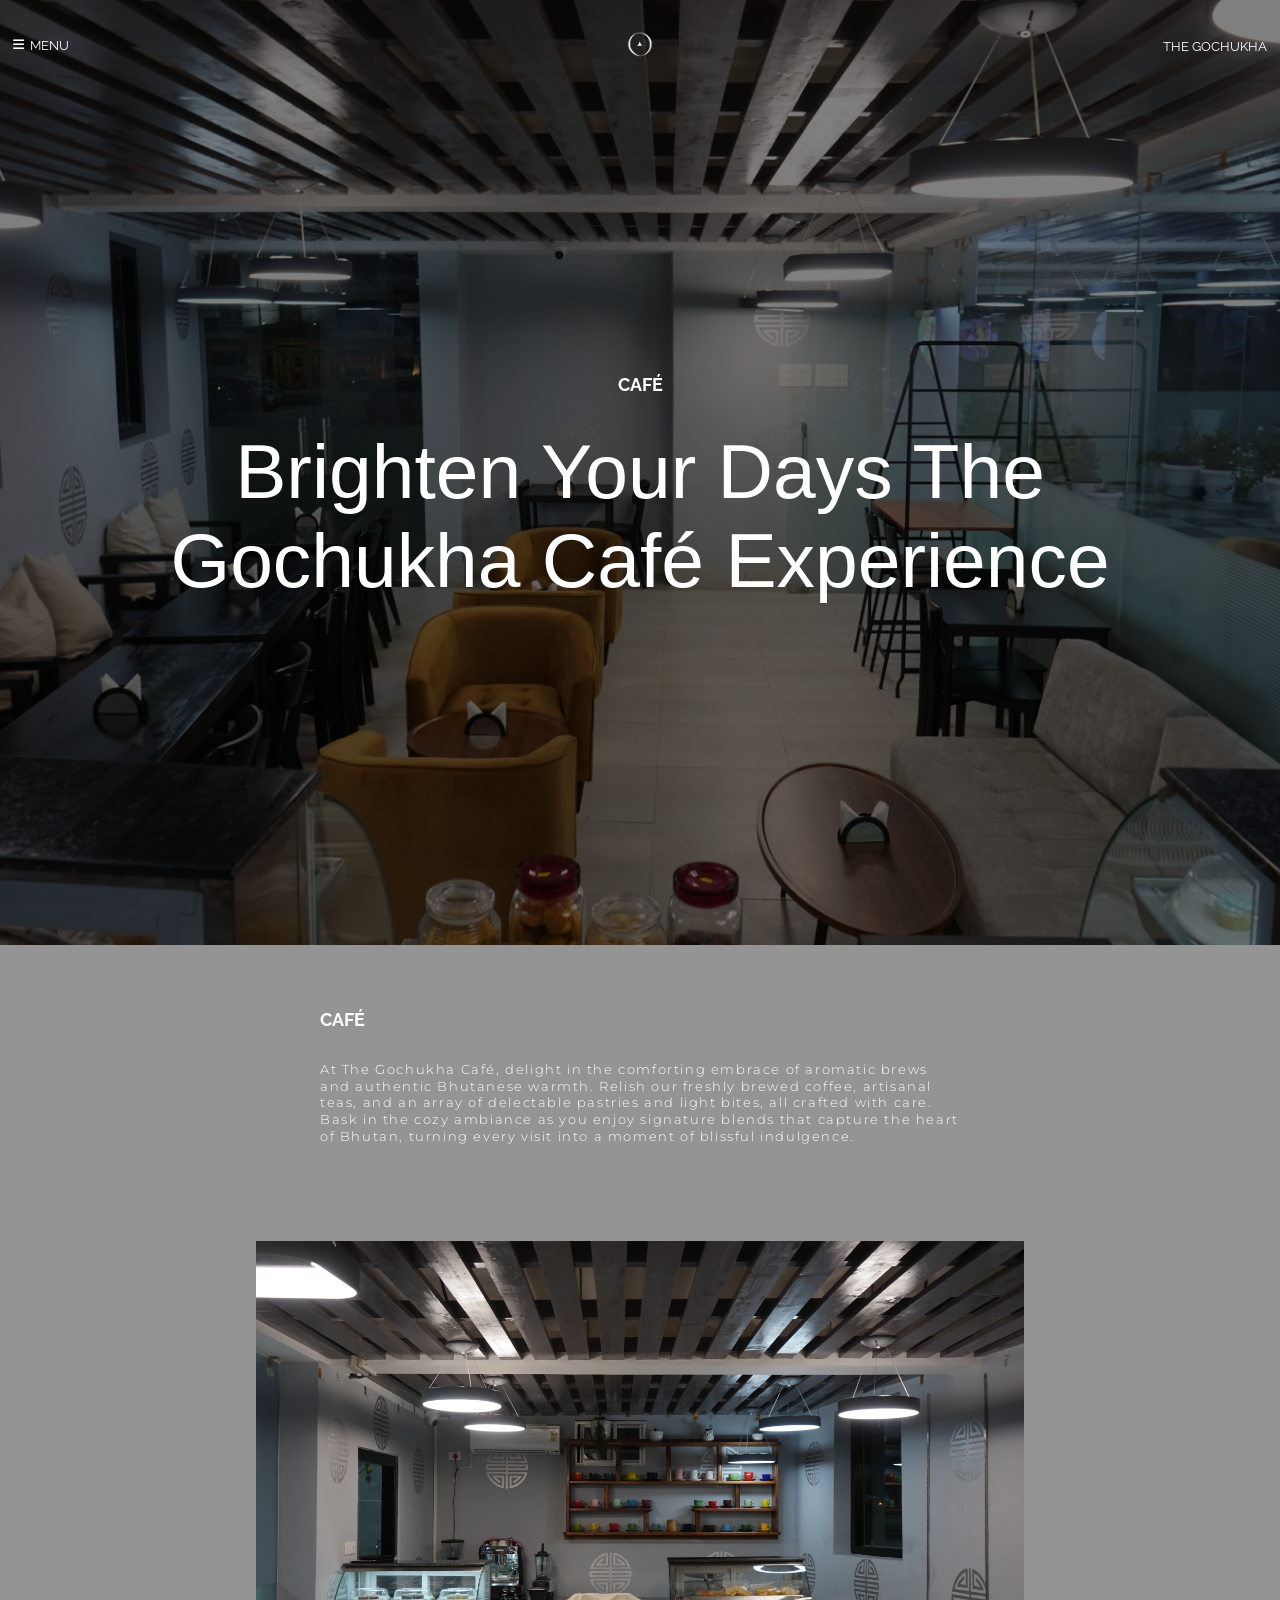
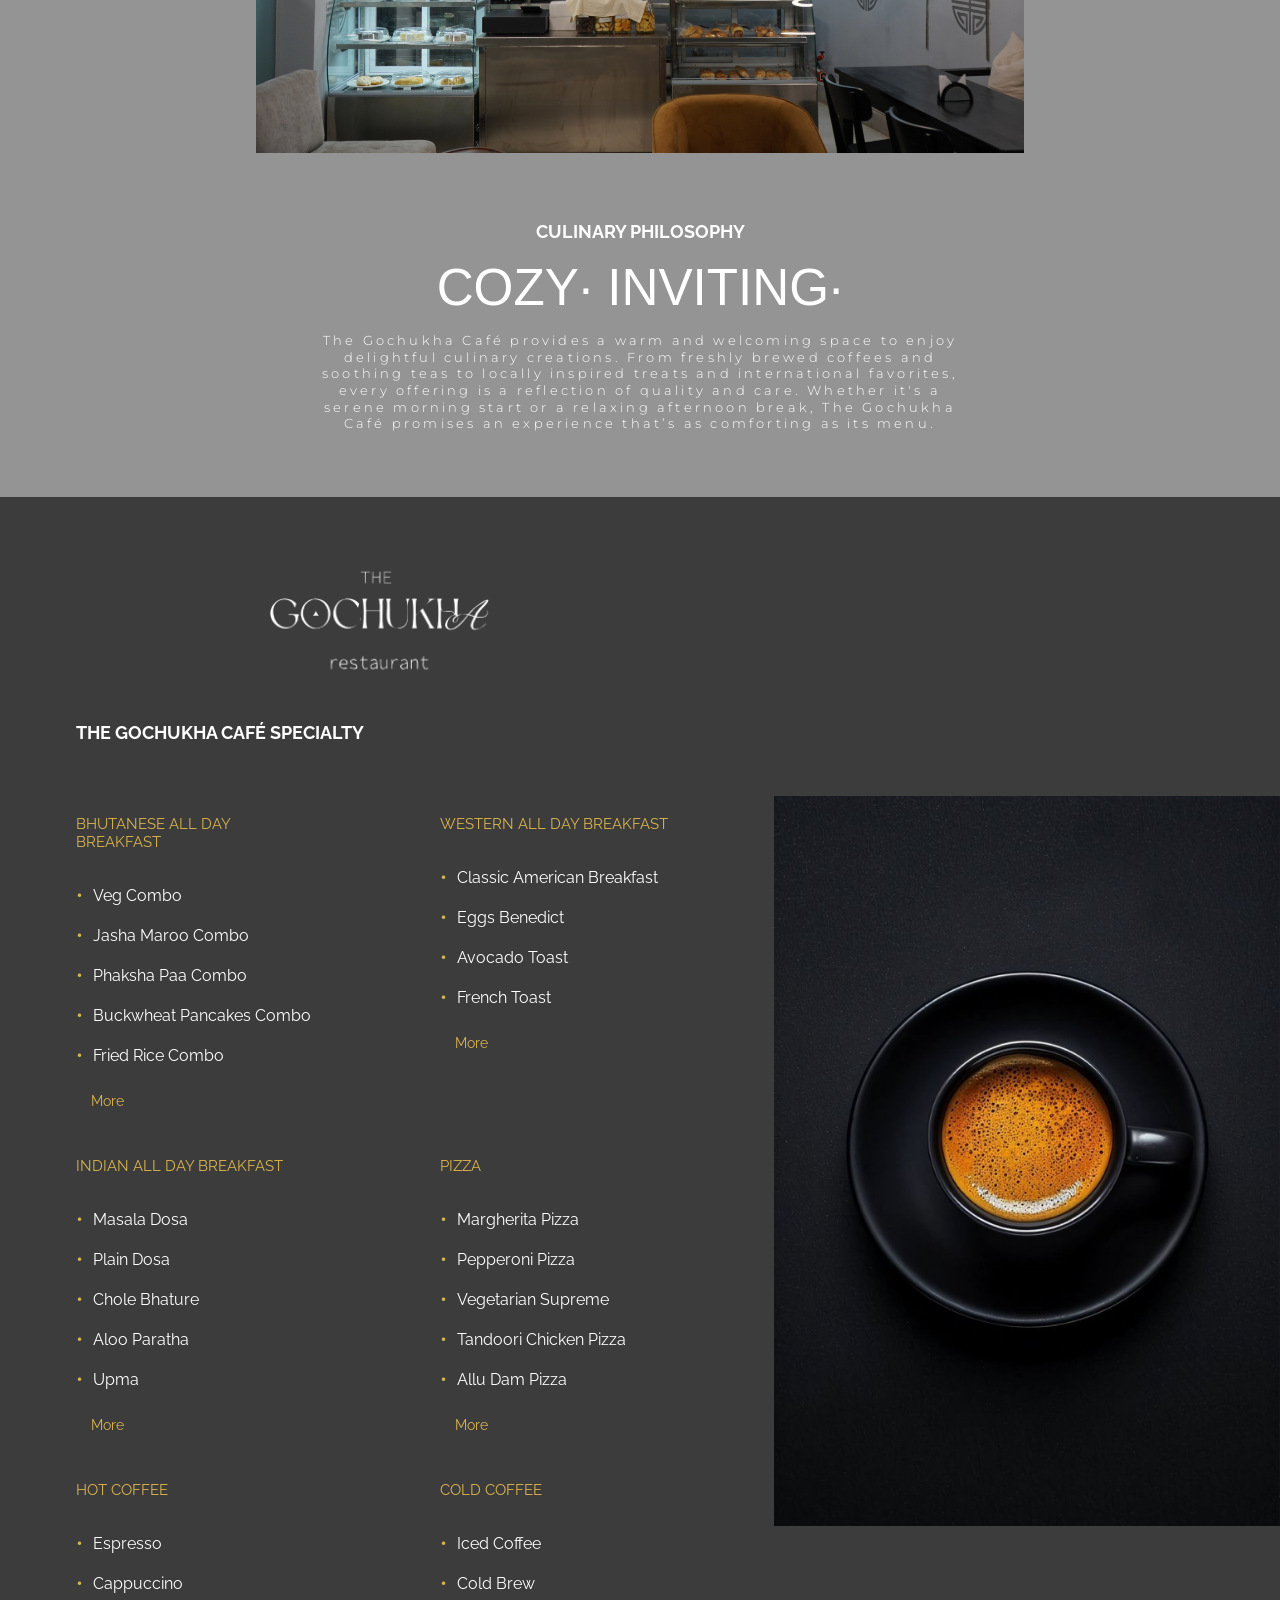
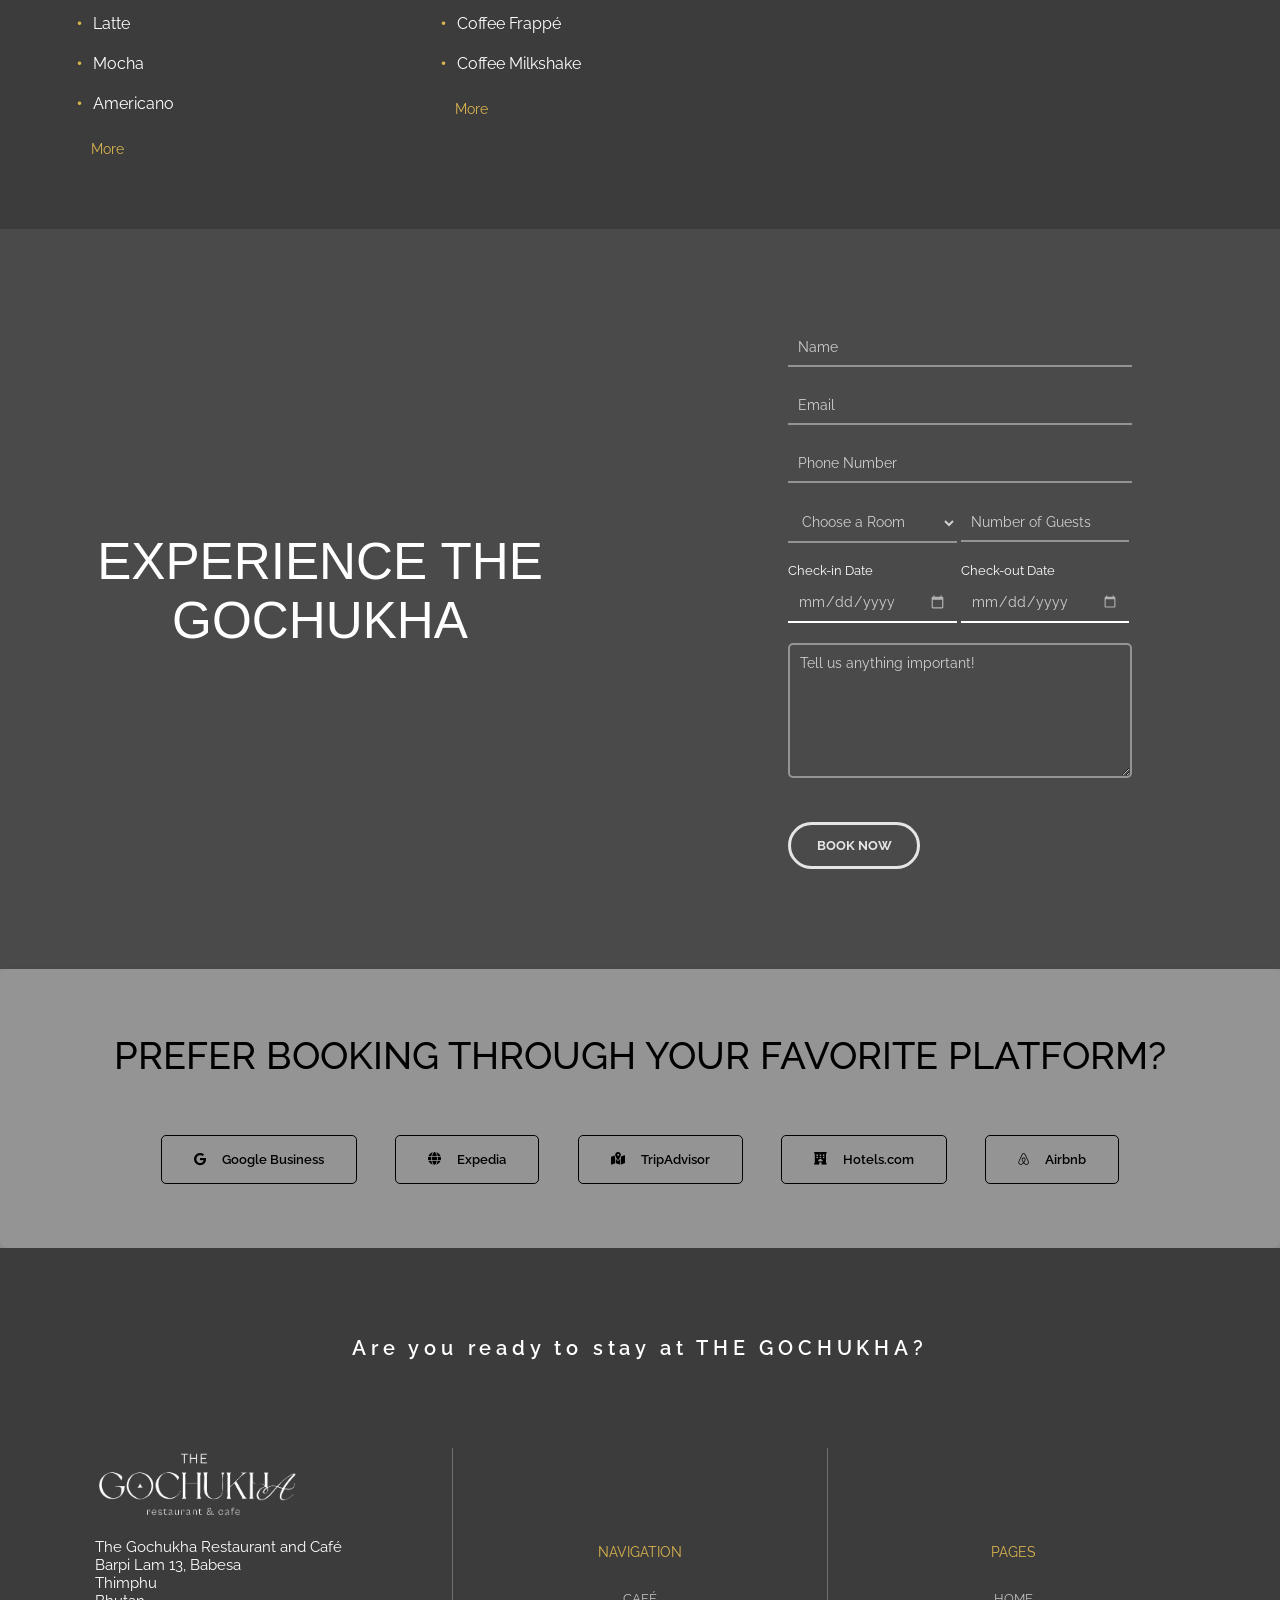
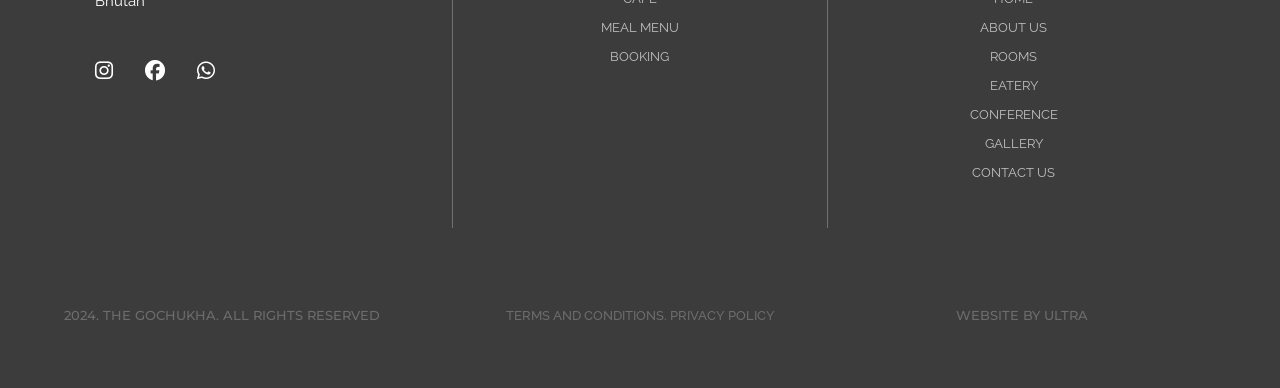
<file: cafe.html>
<!DOCTYPE html>
<html lang="en">

<head>
    <meta charset="UTF-8">
    <meta name="viewport" content="width=device-width, initial-scale=1.0">
    <title>The Gochukha - Cafe</title>
    <link rel="stylesheet" href="./css/barCafe.css">
    <link rel="stylesheet" href="./css/global.css">
    <link rel="preconnect" href="https://fonts.googleapis.com">
    <link rel="preconnect" href="https://fonts.gstatic.com" crossorigin>
    <link
        href="https://fonts.googleapis.com/css2?family=Podkova:wght@400..800&family=Raleway:ital,wght@0,100..900;1,100..900&display=swap"
        rel="stylesheet">
    <link href="https://cdnjs.cloudflare.com/ajax/libs/font-awesome/6.5.0/css/all.min.css" rel="stylesheet">
</head>

<body>
    <!-- Sticky Navigation -->
    <section class="primary-nav">
        <div class="menu">
            <i class="fas fa-bars hamburger"></i>
            MENU
        </div>
        <img src="./assets/img/Band mark 1.png" alt="Hotel Gochukha" class="divider">
        <div class="Text"><a href="index.html">THE GOCHUKHA</a></div>
    </section>

    <!-- Navigation on Scroll -->
    <section class="sticky-nav hidden">
        <hr>
        <ul>
            <li><a href="#restaurant">CAFÉ</a></li>
            <li><a href="#mealMenu">DRINKS MENU</a></li>
            <li><a href="#booking">BOOKING</a></li>
        </ul>
    </section>

    <section class="hero"
        style="background: linear-gradient(rgba(0, 0, 0, 0.5), rgba(0, 0, 0, 0.5)), url('../assets/img/Cafe/HTF09844.webp') no-repeat center center/cover;">
        <div class=" hero-content">
            <h5>CAFÉ</h5>
            <h1>Brighten Your Days
                The Gochukha Café Experience</h1>
        </div>
    </section>

    <!-- Hidden Full-Screen Navigation -->
    <div class="hidden-nav" id="hiddenNav">
        <section class="primary-nav">
            <div class="close" id="closeButton">CLOSE</div>
        </section>
        <section class="content-section-nav">
            <div class="left">
                <div class="menu-content">
                    <div class="first">
                        <h5>MENU</h5>
                        <a href="index.html">
                            <h2>HOME</h2>
                        </a><a href="rooms.html">
                            <h2>ROOMS</h2>
                        </a><a href="restaurant.html">
                            <h2>RESTAURANT</h2>
                        </a><a href="cafe.html">
                            <h2>CAFÉ</h2>
                        </a><a href="barCafe.html">
                            <h2>BAR</h2>
                        </a><a href="about.html">
                            <h2>ABOUT US</h2>
                        </a><a href="contact.html">
                            <h2>CONTACT US</h2>
                        </a>
                    </div>
                    <div class="second">
                        <h5>SOCIAL MEDIA</h5>
                        <div class="socials">
                            <a href="https://www.instagram.com/thegochukha.hotel?utm_source=ig_web_button_share_sheet&igsh=ZDNlZDc0MzIxNw=="
                                target="_blank" rel="noopener" aria-label="The Gochukha Instagram"
                                class="social-link"><i class="fab fa-instagram"></i></a>
                            <a href="https://www.facebook.com/profile.php?id=61567192923281" target="_blank"
                                rel="noopener" aria-label="The Gochukha Facebook" class="social-link"><i
                                    class="fab fa-facebook"></i></a>
                            <a href="https://wa.me/+97577974563" target="_blank" rel="noopener"
                                aria-label="The Gochukha Whatsapp" class="social-link"><i
                                    class="fab fa-whatsapp"></i></a>
                        </div>
                    </div>
                </div>
                <div class="more">
                    <h5>MORE</h5>
                    <div class="more-links">
                        <a href="conference.html">Conference</a>
                        <a href="gallery.html">Gallery</a>
                    </div>
                </div>
            </div>
        </section>
    </div>

    <section class="content-section" id="restaurant">
        <div class="text-content">
            <h5>CAFÉ</h5>
            <p>
                At The Gochukha Café, delight in the comforting embrace of aromatic brews and authentic Bhutanese
                warmth. Relish our
                freshly brewed coffee, artisanal teas, and an array of delectable pastries and light bites, all crafted
                with care. Bask
                in the cozy ambiance as you enjoy signature blends that capture the heart of Bhutan, turning every visit
                into a moment
                of blissful indulgence.
            </p>
        </div>
        <div class="img">
            <img src="./assets/img/Cafe/HTF09807.webp" alt="Gochukha Bars">
        </div>
    </section>
    <section class="culinary">
        <h5>Culinary Philosophy</h5>
        <h2>COZY&#183; INVITING&#183;</h2>
        <p>
            The Gochukha Café provides a warm and welcoming space to enjoy delightful culinary creations. From freshly
            brewed
            coffees and soothing teas to locally inspired treats and international favorites, every offering is a
            reflection of
            quality and care. Whether it's a serene morning start or a relaxing afternoon break, The Gochukha Café
            promises an
            experience that’s as comforting as its menu.
        </p>
    </section>
    <section class="menu-section" id="mealMenu">
        <div class="menu_card">
            <div class="menu_card_content">
                <img src="./assets/img/restaurantLogo.png" alt="Gochukha Menu">
                <div class="content" id="content">
                    <h5>THE GOCHUKHA CAFÉ SPECIALTY</h5>
                    <div class="item-list">
                        <div class="items">
                            <div class="first">
                                <span class="item-name">BHUTANESE ALL DAY BREAKFAST</span>
                            </div>
                            <div class="second">
                                <ul>
                                    <li>Veg Combo</li>
                                    <li>Jasha Maroo Combo</li>
                                    <li>Phaksha Paa Combo</li>
                                    <li>Buckwheat Pancakes Combo</li>
                                    <li>Fried Rice Combo</li>
                                </ul>
                                <a href="./assets/Cafeteria Menu.pdf" target="_blank">More</a>
                            </div>
                        </div>
                        <div class="items">
                            <div class="first">
                                <span class="item-name">WESTERN ALL DAY BREAKFAST</span>
                            </div>
                            <div class="second">
                                <ul>
                                    <li>Classic American Breakfast</li>
                                    <li>Eggs Benedict</li>
                                    <li>Avocado Toast</li>
                                    <li>French Toast</li>
                                </ul>
                                <a href="./assets/Cafeteria Menu.pdf" target="_blank">More</a>
                            </div>
                        </div>
                        <div class="items">
                            <div class="first">
                                <span class="item-name">INDIAN ALL DAY BREAKFAST</span>
                            </div>
                            <div class="second">
                                <ul>
                                    <li>Masala Dosa</li>
                                    <li>Plain Dosa</li>
                                    <li>Chole Bhature</li>
                                    <li>Aloo Paratha</li>
                                    <li>Upma</li>
                                </ul>
                                <a href="./assets/Cafeteria Menu.pdf" target="_blank">More</a>
                            </div>
                        </div>
                        <div class="items">
                            <div class="first">
                                <span class="item-name">PIZZA</span>
                            </div>
                            <div class="second">
                                <ul>
                                    <li>Margherita Pizza</li>
                                    <li>Pepperoni Pizza</li>
                                    <li>Vegetarian Supreme</li>
                                    <li>Tandoori Chicken Pizza</li>
                                    <li>Allu Dam Pizza</li>
                                </ul>
                                <a href="./assets/Cafeteria Menu.pdf" target="_blank">More</a>
                            </div>
                        </div>
                        <div class="items">
                            <div class="first">
                                <span class="item-name">HOT COFFEE</span>
                            </div>
                            <div class="second">
                                <ul>
                                    <li>Espresso</li>
                                    <li>Cappuccino</li>
                                    <li>Latte</li>
                                    <li>Mocha</li>
                                    <li>Americano</li>
                                </ul>
                                <a href="./assets/Cafeteria Menu.pdf" target="_blank">More</a>
                            </div>
                        </div>
                        <div class="items">
                            <div class="first">
                                <span class="item-name">COLD COFFEE</span>
                            </div>
                            <div class="second">
                                <ul>
                                    <li>Iced Coffee</li>
                                    <li>Cold Brew</li>
                                    <li>Coffee Frappé</li>
                                    <li>Coffee Milkshake</li>
                                </ul>
                                <a href="./assets/Cafeteria Menu.pdf" target="_blank">More</a>
                            </div>
                        </div>
                    </div>
                </div>
            </div>
            <div class="menu_card_img">
                <img src="./assets/img/cafeImg.png" alt=" GOCHUKHA FOOD">
            </div>
        </div>
    </section>

    <section class="booking-section" id="booking">
        <div class="header">
            <h2>
                EXPERIENCE THE GOCHUKHA
            </h2>
        </div>
        <div class="form">
            <form method="post" class="booking-form" action="mail.php" id="bookingForm">
                <div class="form-group">
                    <input type="text" id="name" name="name" placeholder="Name">
                </div>
                <div class="form-group">
                    <input type="email" id="email" name="email" placeholder="Email">
                </div>
                <div class="form-group">
                    <input type="tel" id="pnumber" name="pnumber" placeholder="Phone Number">
                </div>
                <div class=" form-group inline">
                    <select id="room-selection" name="room_preference" aria-label="Room Selection">
                        <option value="">Choose a Room</option>
                        <option value="Premium">Premium Deluxe Room</option>
                        <option value="TwinBed">Deluxe room with Twin Bed</option>
                        <option value="Conference">Conference Hall</option>
                    </select>
                </div>
                <div class="form-group inline">
                    <input type="number" id="guest-number" name="guest-number" placeholder="Number of Guests" min="1">
                </div>
                <div class="form-group inline">
                    <label for="checkin-date">Check-in Date</label>
                    <input type="date" id="checkin-date" name="checkin">
                </div>
                <div class="form-group inline">
                    <label for="checkout-date">Check-out Date</label>
                    <input type="date" id="checkout-date" name="checkout">
                </div>
                <div class="form-group">
                    <textarea id="message" name="visitor_message" placeholder="Tell us anything important!"></textarea>
                </div>
                <div id="responseMessage" class="response-message"></div>
                <button type="submit" class="cta-button">BOOK NOW</button>
            </form>
        </div>

    </section>
    <section class="ota">
        <h3>Prefer booking through your favorite platform?
        </h3>
        <div class="links">
            <a href="https://g.co/kgs/pUaoBz9" target="_blank" rel="noopener">
                <i class="fab fa-google"></i> Google Business
            </a>
            <a href="https://expe.app.link/QnYegHy5TPb" target="_blank" rel="noopener">
                <i class="fas fa-globe"></i> Expedia
            </a>
            <a href="https://www.tripadvisor.com/Hotel_Review-g293845-d32699862-Reviews-The_Gochukha_Hotel-Thimphu_Thimphu_District.html?m=19905"
                target="_blank" rel="noopener">
                <i class="fas fa-map-marked-alt"></i> TripAdvisor
            </a>
            <a href="https://ms.hotels.com/ho3555574432/the-gochukha-hotel/?referrerId=HOT.HIS.Share.Landed.Copy_Link"
                target="_blank" rel="noopener">
                <i class="fas fa-hotel"></i> Hotels.com
            </a>
            <a href="https://www.airbnb.com/rooms/1302647514416087793?check_in=2025-01-05&check_out=2025-01-10&guests=1&adults=1&s=67&unique_share_id=d4920df0-6506-4f86-acd9-173fe9c5e64c"
                target="_blank" rel="noopener">
                <i class="fab fa-airbnb"></i> Airbnb
            </a>
        </div>
    </section>

    <!-- Scroll Progress Indicator -->
    <div class="scroll-progress">
        <!-- Circular Progress -->
        <svg class="progress-circle" width="60" height="60" viewBox="0 0 60 60">
            <!-- Circular background -->
            <circle class="bg" cx="30" cy="30" r="28"></circle>
            <!-- Circular progress -->
            <circle class="progress" cx="30" cy="30" r="28"></circle>
        </svg>

        <!-- Upward Caret Arrow (^) -->
        <svg class="progress-arrow" width="30" height="30" viewBox="0 0 30 30">
            <path class="arrow" d="M5 20 L15 10 L25 20" fill="none" stroke="#ff5733" stroke-width="4" />
        </svg>
    </div>

    <section class="footer">
        <h3>Are you ready to stay at THE GOCHUKHA?</h3>
        <div class="footer-row">
            <div class="footer-col">
                <img src="./assets/img/Gochuka logo 2.png" alt="Hotel Gochukha">
                <h3>The Gochukha Restaurant and Café <br>
                    Barpi Lam 13, Babesa <br>
                    Thimphu <br>
                    Bhutan</h3>

                <div class="footer-socials">
                    <a href="https://www.instagram.com/thegochukha.hotel?utm_source=ig_web_button_share_sheet&igsh=ZDNlZDc0MzIxNw=="
                        target="_blank" rel="noopener" aria-label="The Gochukha Instagram" class="social-link"><i
                            class="fab fa-instagram"></i></a>
                    <a href="https://www.facebook.com/profile.php?id=61567192923281" target="_blank" rel="noopener"
                        aria-label="The Gochukha Facebook" class="social-link"><i class="fab fa-facebook"></i></a>
                    <a href="https://wa.me/+97577974563" target="_blank" rel="noopener"
                        aria-label="The Gochukha Whatsapp" class="social-link"><i class="fab fa-whatsapp"></i></a>
                </div>

            </div>
            <div class="footer-col">
                <h4>Navigation</h4>
                <ul class="links">
                    <li><a href="#restaurant">CAFÉ</a></li>
                    <li><a href="#mealMenu">MEAL MENU</a></li>
                    <li><a href="#booking">BOOKING</a></li>
                </ul>
            </div>
            <div class="footer-col">
                <h4>Pages</h4>
                <ul class="links">
                    <li><a href="index.html">HOME</a></li>
                    <li><a href="about.html"> ABOUT US</a></li>
                    <li><a href="rooms.html">ROOMS</a></li>
                    <li><a href="restaurant.html">EATERY</a></li>
                    <li><a href="conference.html">CONFERENCE</a></li>
                    <li><a href="gallery.html">GALLERY</a></li>
                    <li><a href="contact.html">CONTACT US</a></li>
                </ul>
            </div>
        </div>
        <div class="last">
            <div class="last-col f">
                <p>2024. THE GOCHUKHA. ALL RIGHTS RESERVED</p>
            </div>
            <div class="last-col s">
                <p><a href="#">TERMS AND CONDITIONS. PRIVACY POLICY</a></p>
            </div>
            <div class="last-col t">
                <p>WEBSITE BY ULTRA</p>
            </div>
        </div>
    </section>

</body>
<script src="./scripts/nav.js"></script>

</html>
</file>
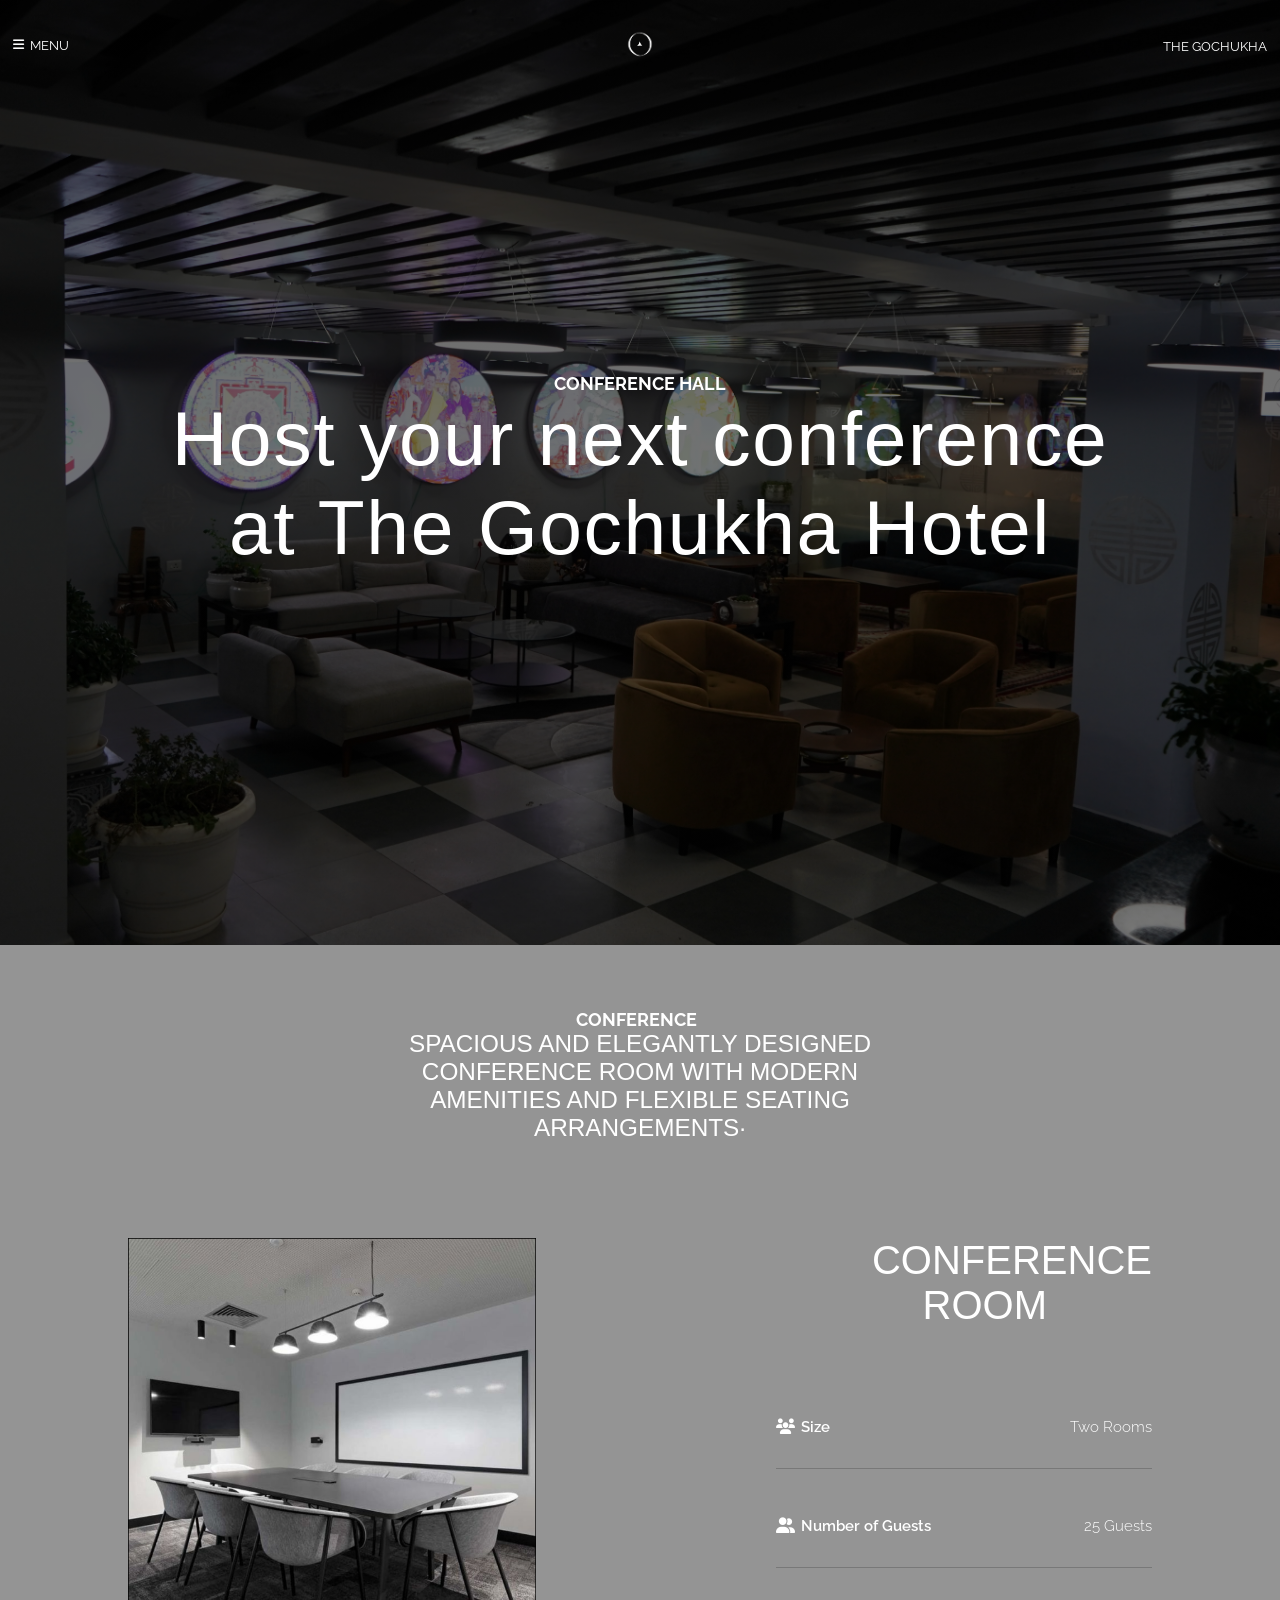
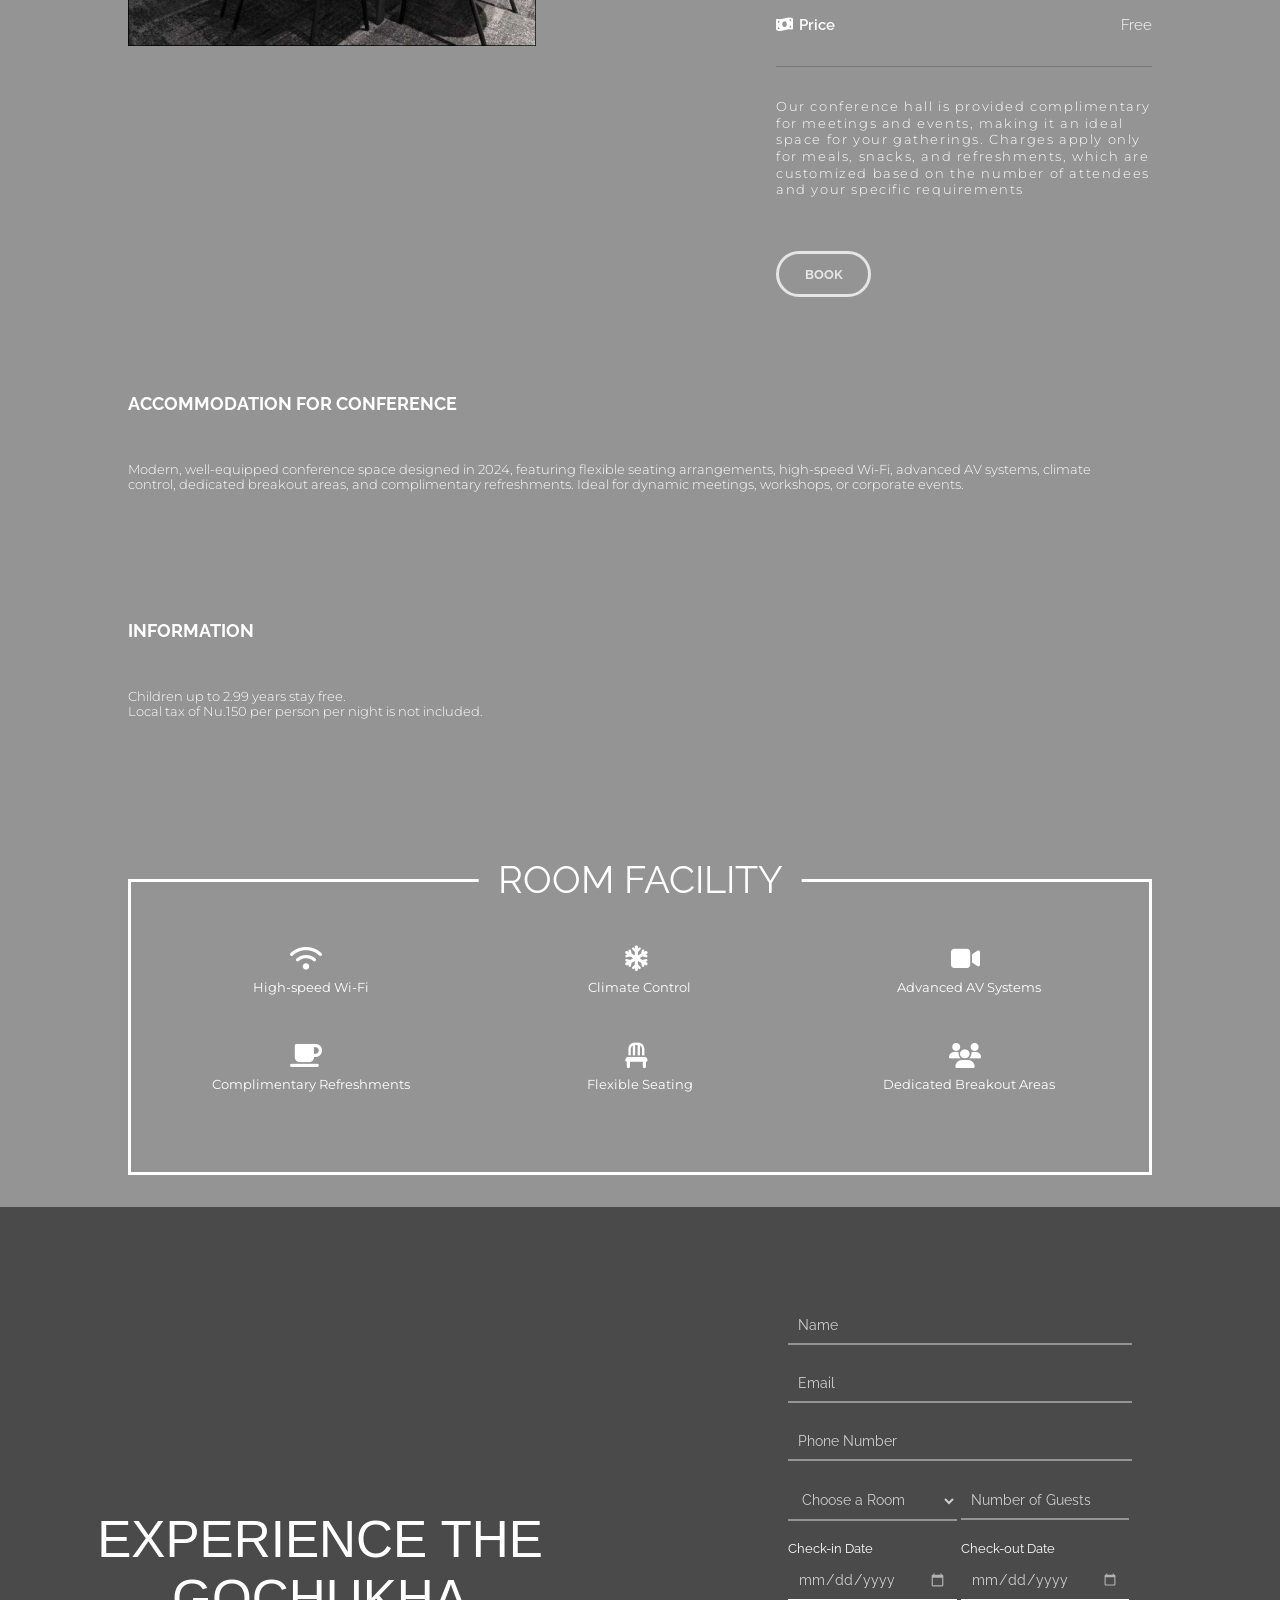
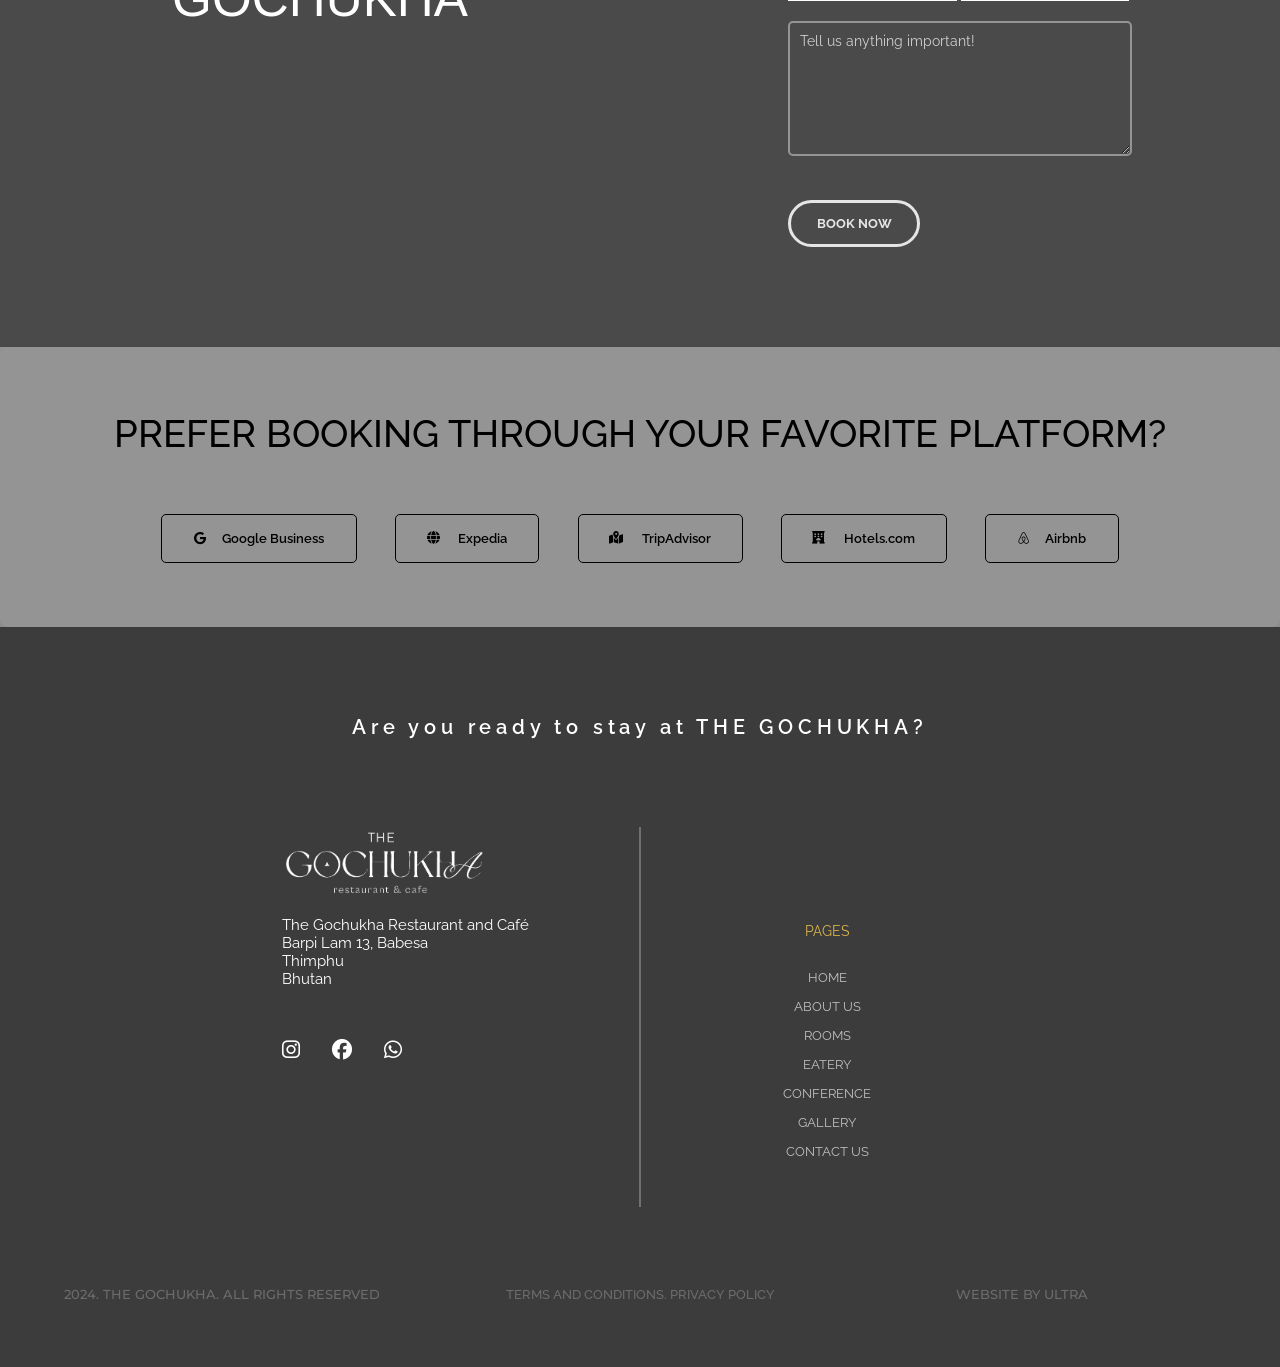
<file: conference.html>
<!DOCTYPE html>
<html lang="en">

<head>
    <meta charset="UTF-8">
    <meta name="viewport" content="width=device-width, initial-scale=1.0">
    <title>The Gochukha - Conference</title>
    <link href="https://cdnjs.cloudflare.com/ajax/libs/font-awesome/6.0.0-beta3/css/all.min.css" rel="stylesheet">
    <link rel="stylesheet" href="./css/conference.css">
    <link rel="stylesheet" href="./css/global.css">
    <link rel="preconnect" href="https://fonts.googleapis.com">
    <link rel="preconnect" href="https://fonts.gstatic.com" crossorigin>
    <link
        href="https://fonts.googleapis.com/css2?family=Podkova:wght@400..800&family=Raleway:ital,wght@0,100..900;1,100..900&display=swap"
        rel="stylesheet">
    <link href="https://cdnjs.cloudflare.com/ajax/libs/font-awesome/6.5.0/css/all.min.css" rel="stylesheet">
</head>

<body>
    <!-- Sticky Navigation -->
    <section class="primary-nav">
        <div class="menu">
            <i class="fas fa-bars hamburger"></i>
            MENU
        </div>
        <img src="./assets/img/Band mark 1.png" alt="Hotel Gochukha" class="divider">
        <div class="Text"><a href="index.html">THE GOCHUKHA</a></div>
    </section>

    <!-- Navigation on Scroll -->
    <section class="sticky-nav hidden">
        <hr>
    </section>

    <section class="hero" style="background: linear-gradient(rgba(0, 0, 0, 0.6), rgba(0, 0, 0, 0.5)), url('../assets/img/Lobby/HTF09999.webp'
        ) no-repeat center center/cover;">
        <div class=" contact-content">
            <h5>Conference Hall</h5>
            <h1>Host your next conference at The Gochukha Hotel</h1>
        </div>
    </section>

    <div class="hidden-nav" id="hiddenNav">
        <section class="primary-nav">
            <div class="close" id="closeButton">CLOSE</div>
        </section>
        <section class="content-section-nav">
            <div class="left">
                <div class="menu-content">
                    <div class="first">
                        <h5>MENU</h5>
                        <a href="index.html">
                            <h2>HOME</h2>
                        </a><a href="rooms.html">
                            <h2>ROOMS</h2>
                        </a><a href="restaurant.html">
                            <h2>RESTAURANT</h2>
                        </a><a href="cafe.html">
                            <h2>CAFÉ</h2>
                        </a><a href="barCafe.html">
                            <h2>BAR</h2>
                        </a><a href="about.html">
                            <h2>ABOUT US</h2>
                        </a><a href="contact.html">
                            <h2>CONTACT US</h2>
                        </a>
                    </div>
                    <div class="second">
                        <h5>SOCIAL MEDIA</h5>
                        <div class="socials">
                            <a href="https://www.instagram.com/thegochukha.hotel?utm_source=ig_web_button_share_sheet&igsh=ZDNlZDc0MzIxNw=="
                                target="_blank" rel="noopener" aria-label="The Gochukha Instagram"
                                class="social-link"><i class="fab fa-instagram"></i></a>
                            <a href="https://www.facebook.com/profile.php?id=61567192923281" target="_blank"
                                rel="noopener" aria-label="The Gochukha Facebook" class="social-link"><i
                                    class="fab fa-facebook"></i></a>
                            <a href="https://wa.me/+97577974563" target="_blank" rel="noopener"
                                aria-label="The Gochukha Whatsapp" class="social-link"><i
                                    class="fab fa-whatsapp"></i></a>
                        </div>
                    </div>
                </div>
                <div class="more">
                    <h5>MORE</h5>
                    <div class="more-links">
                        <a href="conference.html">Conference</a>
                        <a href="gallery.html">Gallery</a>
                    </div>
                </div>
            </div>
        </section>
    </div>

    <section class="content-section">
        <div class="first">
            <h5>CONFERENCE</h5>
        </div>
        <div class="second">
            <h2>Spacious and elegantly designed <br> conference room with modern <br> amenities and flexible seating
                <br>
                arrangements&#183;
            </h2>
        </div>
    </section>

    <section class="room-details">
        <div class="card">
            <div class="image">
                <img src="./assets/img/confrance1.png" alt="Gochukha conference Room">
            </div>
            <div class="info">
                <h1>CONFERENCE ROOM</h1>
                <div class="details">
                    <div class="detail">
                        <div class="key"><i class="fas fa-users"></i>Size</div>
                        <div class="value">Two Rooms</div>
                    </div>
                    <div class="detail">
                        <div class="key"><i class="fas fa-user-friends"></i>Number of Guests</div>
                        <div class="value">25 Guests</div>
                    </div>
                    <div class="detail">
                        <div class="key"><i class="fas fa-money-bill-wave"></i>Price</div>
                        <div class="value">Free</div>
                    </div>
                </div>
                <p>
                    Our conference hall is provided complimentary for meetings and events, making it an ideal space for
                    your gatherings.
                    Charges apply only for meals, snacks, and refreshments, which are customized based on the number of
                    attendees and your
                    specific requirements
                </p>
                <div>
                    <button class="cta-button" id="book-btn">
                        <a href="#booking">Book</a>
                    </button>
                </div>
            </div>
        </div>
    </section>

    <section class="information">
        <h5>Accommodation for Conference</h5>
        <p>Modern, well-equipped conference space designed in 2024, featuring flexible seating arrangements, high-speed
            Wi-Fi, advanced AV systems, climate control, dedicated breakout areas, and complimentary refreshments. Ideal
            for dynamic meetings, workshops, or corporate events.</p>
        <h5>Information</h5>
        <p>Children up to 2.99 years stay free.<br>
            Local tax of Nu.150 per person per night is not included.</p>
    </section>
    <section class="Facility">
        <div id="why">
            <span class="whitebg">ROOM FACILITY</span>
        </div>
        <div id="large-div-text">

            <div class="facility-icons">
                <!-- Icon 1: Wi-Fi -->
                <div class="facility-item">
                    <i class="fas fa-wifi"></i>
                    <p>High-speed Wi-Fi</p>
                </div>
                <!-- Icon 2: Air Conditioning -->
                <div class="facility-item">
                    <i class="fas fa-snowflake"></i>
                    <p>Climate Control</p>
                </div>
                <!-- Icon 3: Projector -->
                <div class="facility-item">
                    <i class="fas fa-video"></i>
                    <p>Advanced AV Systems</p>
                </div>
                <!-- Icon 4: Coffee -->
                <div class="facility-item">
                    <i class="fas fa-coffee"></i>
                    <p>Complimentary Refreshments</p>
                </div>
                <!-- Icon 5: Seating -->
                <div class="facility-item">
                    <i class="fas fa-chair"></i>
                    <p>Flexible Seating</p>
                </div>
                <!-- Icon 6: Breakout Area -->
                <div class="facility-item">
                    <i class="fas fa-users"></i>
                    <p>Dedicated Breakout Areas</p>
                </div>
            </div>
        </div>
    </section>

    <section class="booking-section" id="booking">
        <div class="header">
            <h2>
                EXPERIENCE THE GOCHUKHA
            </h2>
        </div>
        <div class="form">
            <form method="post" class="booking-form" action="mail.php" id="bookingForm">
                <div class="form-group">
                    <input type="text" id="name" name="name" placeholder="Name">
                </div>
                <div class="form-group">
                    <input type="email" id="email" name="email" placeholder="Email">
                </div>
                <div class="form-group">
                    <input type="tel" id="pnumber" name="pnumber" placeholder="Phone Number">
                </div>
                <div class=" form-group inline">
                    <select id="room-selection" name="room_preference" aria-label="Room Preference">
                        <option value="">Choose a Room</option>
                        <option value="Premium">Premium Deluxe Room</option>
                        <option value="TwinBed">Deluxe room with Twin Bed</option>
                        <option value="Conference">Conference Hall</option>
                    </select>
                </div>
                <div class="form-group inline">
                    <input type="number" id="guest-number" name="guest-number" placeholder="Number of Guests" min="1">
                </div>
                <div class="form-group inline">
                    <label for="checkin-date">Check-in Date</label>
                    <input type="date" id="checkin-date" name="checkin">
                </div>
                <div class="form-group inline">
                    <label for="checkout-date">Check-out Date</label>
                    <input type="date" id="checkout-date" name="checkout">
                </div>
                <div class="form-group">
                    <textarea id="message" name="visitor_message" placeholder="Tell us anything important!"></textarea>
                </div>
                <div id="responseMessage" class="response-message"></div>
                <button type="submit" class="cta-button">BOOK NOW</button>
            </form>
        </div>

    </section>
    <section class="ota">
        <h3>Prefer booking through your favorite platform?
        </h3>
        <div class="links">
            <a href="https://g.co/kgs/pUaoBz9" target="_blank" rel="noopener">
                <i class="fab fa-google"></i> Google Business
            </a>
            <a href="https://expe.app.link/QnYegHy5TPb" target="_blank" rel="noopener">
                <i class="fas fa-globe"></i> Expedia
            </a>
            <a href="https://www.tripadvisor.com/Hotel_Review-g293845-d32699862-Reviews-The_Gochukha_Hotel-Thimphu_Thimphu_District.html?m=19905"
                target="_blank" rel="noopener">
                <i class="fas fa-map-marked-alt"></i> TripAdvisor
            </a>
            <a href="https://ms.hotels.com/ho3555574432/the-gochukha-hotel/?referrerId=HOT.HIS.Share.Landed.Copy_Link"
                target="_blank" rel="noopener">
                <i class="fas fa-hotel"></i> Hotels.com
            </a>
            <a href="https://www.airbnb.com/rooms/1302647514416087793?check_in=2025-01-05&check_out=2025-01-10&guests=1&adults=1&s=67&unique_share_id=d4920df0-6506-4f86-acd9-173fe9c5e64c"
                target="_blank" rel="noopener">
                <i class="fab fa-airbnb"></i> Airbnb
            </a>
        </div>
    </section>

    <div class="scroll-progress">
        <!-- Circular Progress -->
        <svg class="progress-circle" width="60" height="60" viewBox="0 0 60 60">
            <!-- Circular background -->
            <circle class="bg" cx="30" cy="30" r="28"></circle>
            <!-- Circular progress -->
            <circle class="progress" cx="30" cy="30" r="28"></circle>
        </svg>

        <!-- Upward Caret Arrow (^) -->
        <svg class="progress-arrow" width="30" height="30" viewBox="0 0 30 30">
            <path class="arrow" d="M5 20 L15 10 L25 20" fill="none" stroke="#ff5733" stroke-width="4" />
        </svg>
    </div>

    <section class="footer">
        <h3>Are you ready to stay at THE GOCHUKHA?</h3>
        <div class="footer-row">
            <div class="footer-col">
                <img src="./assets/img/Gochuka logo 2.png" alt=" Hotel Gochukha">
                <h3>The Gochukha Restaurant and Café <br>
                    Barpi Lam 13, Babesa <br>
                    Thimphu <br>
                    Bhutan</h3>

                <div class="footer-socials">
                    <a href="https://www.instagram.com/thegochukha.hotel?utm_source=ig_web_button_share_sheet&igsh=ZDNlZDc0MzIxNw=="
                        target="_blank" rel="noopener" aria-label="The Gochukha Instagram" class="social-link"><i
                            class="fab fa-instagram"></i></a>
                    <a href="https://www.facebook.com/profile.php?id=61567192923281" target="_blank" rel="noopener"
                        aria-label="The Gochukha Facebook" class="social-link"><i class="fab fa-facebook"></i></a>
                    <a href="https://wa.me/+97577974563" target="_blank" rel="noopener"
                        aria-label="The Gochukha Whatsapp" class="social-link"><i class="fab fa-whatsapp"></i></a>
                </div>

            </div>
            <div class="footer-col">
                <h4>Pages</h4>
                <ul class="links">
                    <li><a href="index.html">HOME</a></li>
                    <li><a href="about.html"> ABOUT US</a></li>
                    <li><a href="rooms.html">ROOMS</a></li>
                    <li><a href="restaurant.html">EATERY</a></li>
                    <li><a href="conference.html">CONFERENCE</a></li>
                    <li><a href="gallery.html">GALLERY</a></li>
                    <li><a href="contact.html">CONTACT US</a></li>
                </ul>
            </div>
        </div>
        <div class="last">
            <div class="last-col f">
                <p>2024. THE GOCHUKHA. ALL RIGHTS RESERVED</p>
            </div>
            <div class="last-col s">
                <p><a href="#">TERMS AND CONDITIONS. PRIVACY POLICY</a></p>
            </div>
            <div class="last-col t">
                <p>WEBSITE BY ULTRA</p>
            </div>
        </div>
    </section>

</body>
<script src="./scripts/nav.js">
</script>
<script src="https://code.jquery.com/jquery-3.6.0.min.js"></script>

</html>
</file>
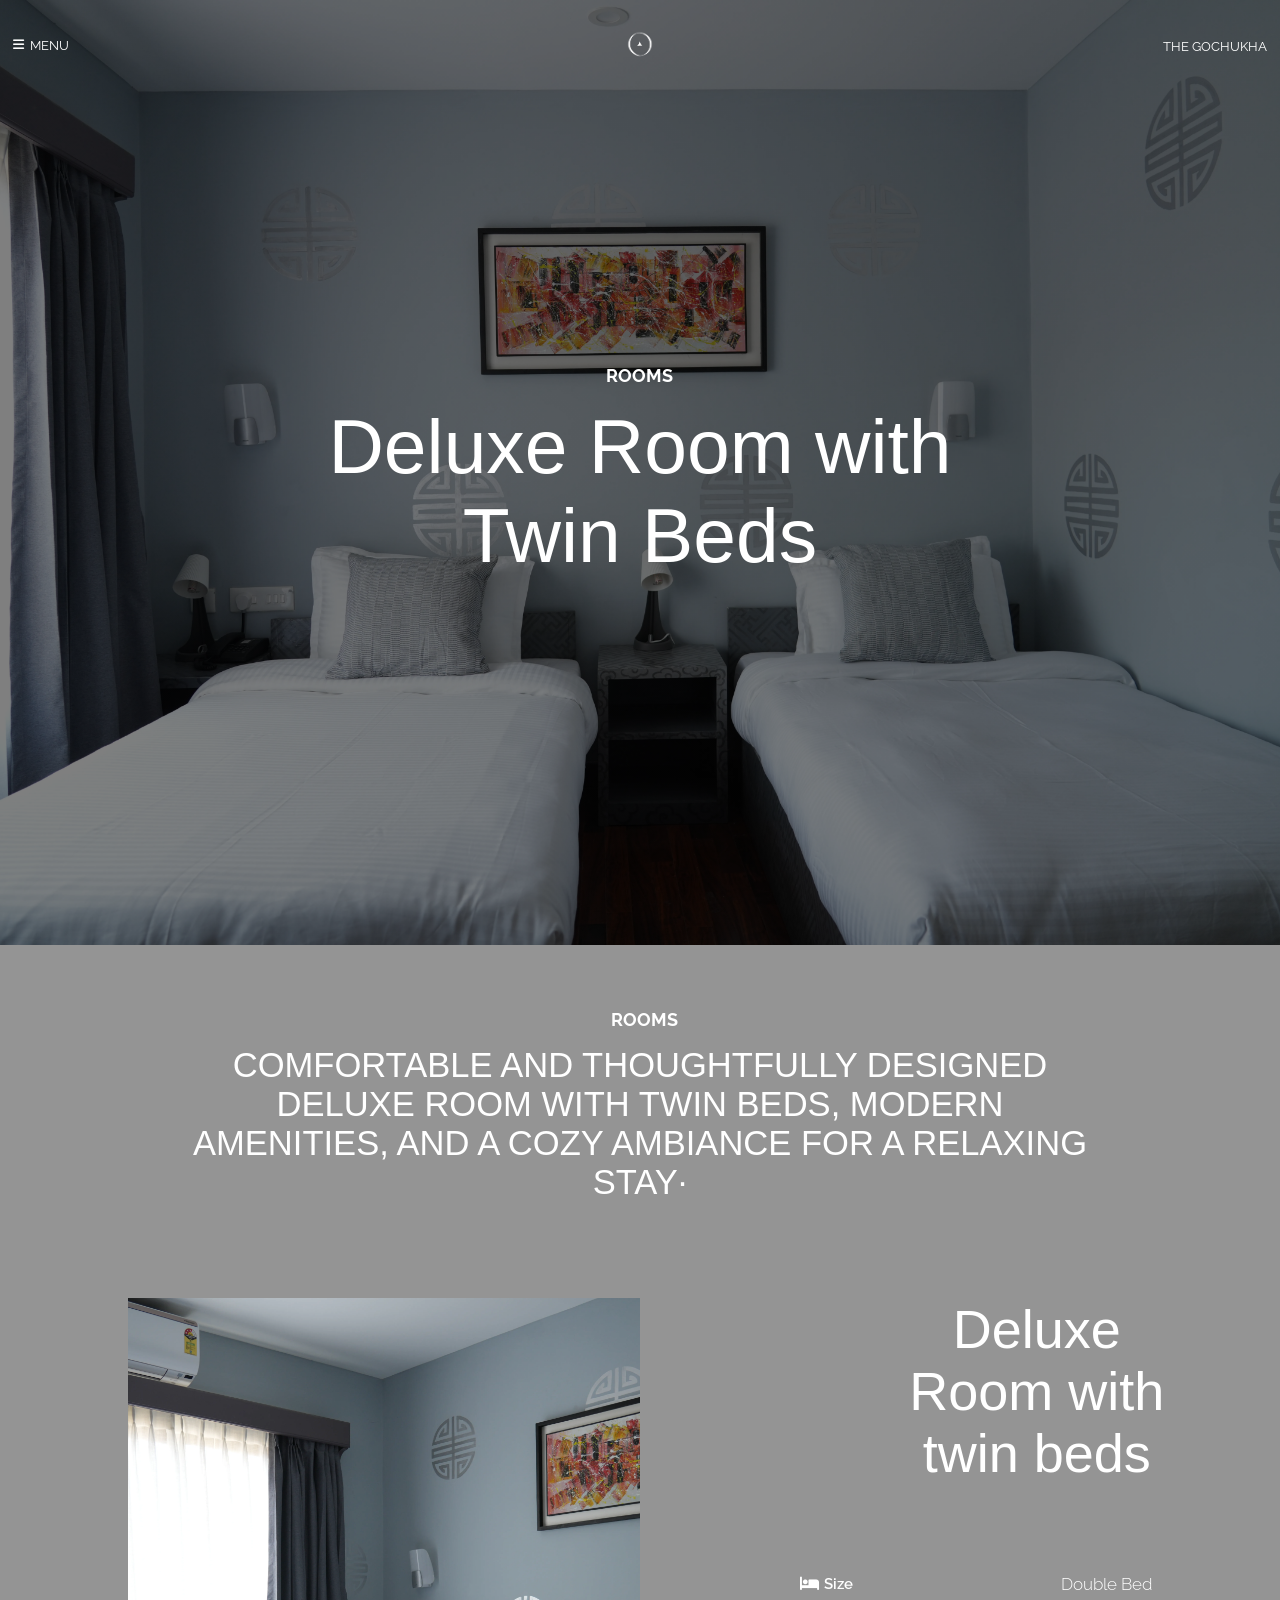
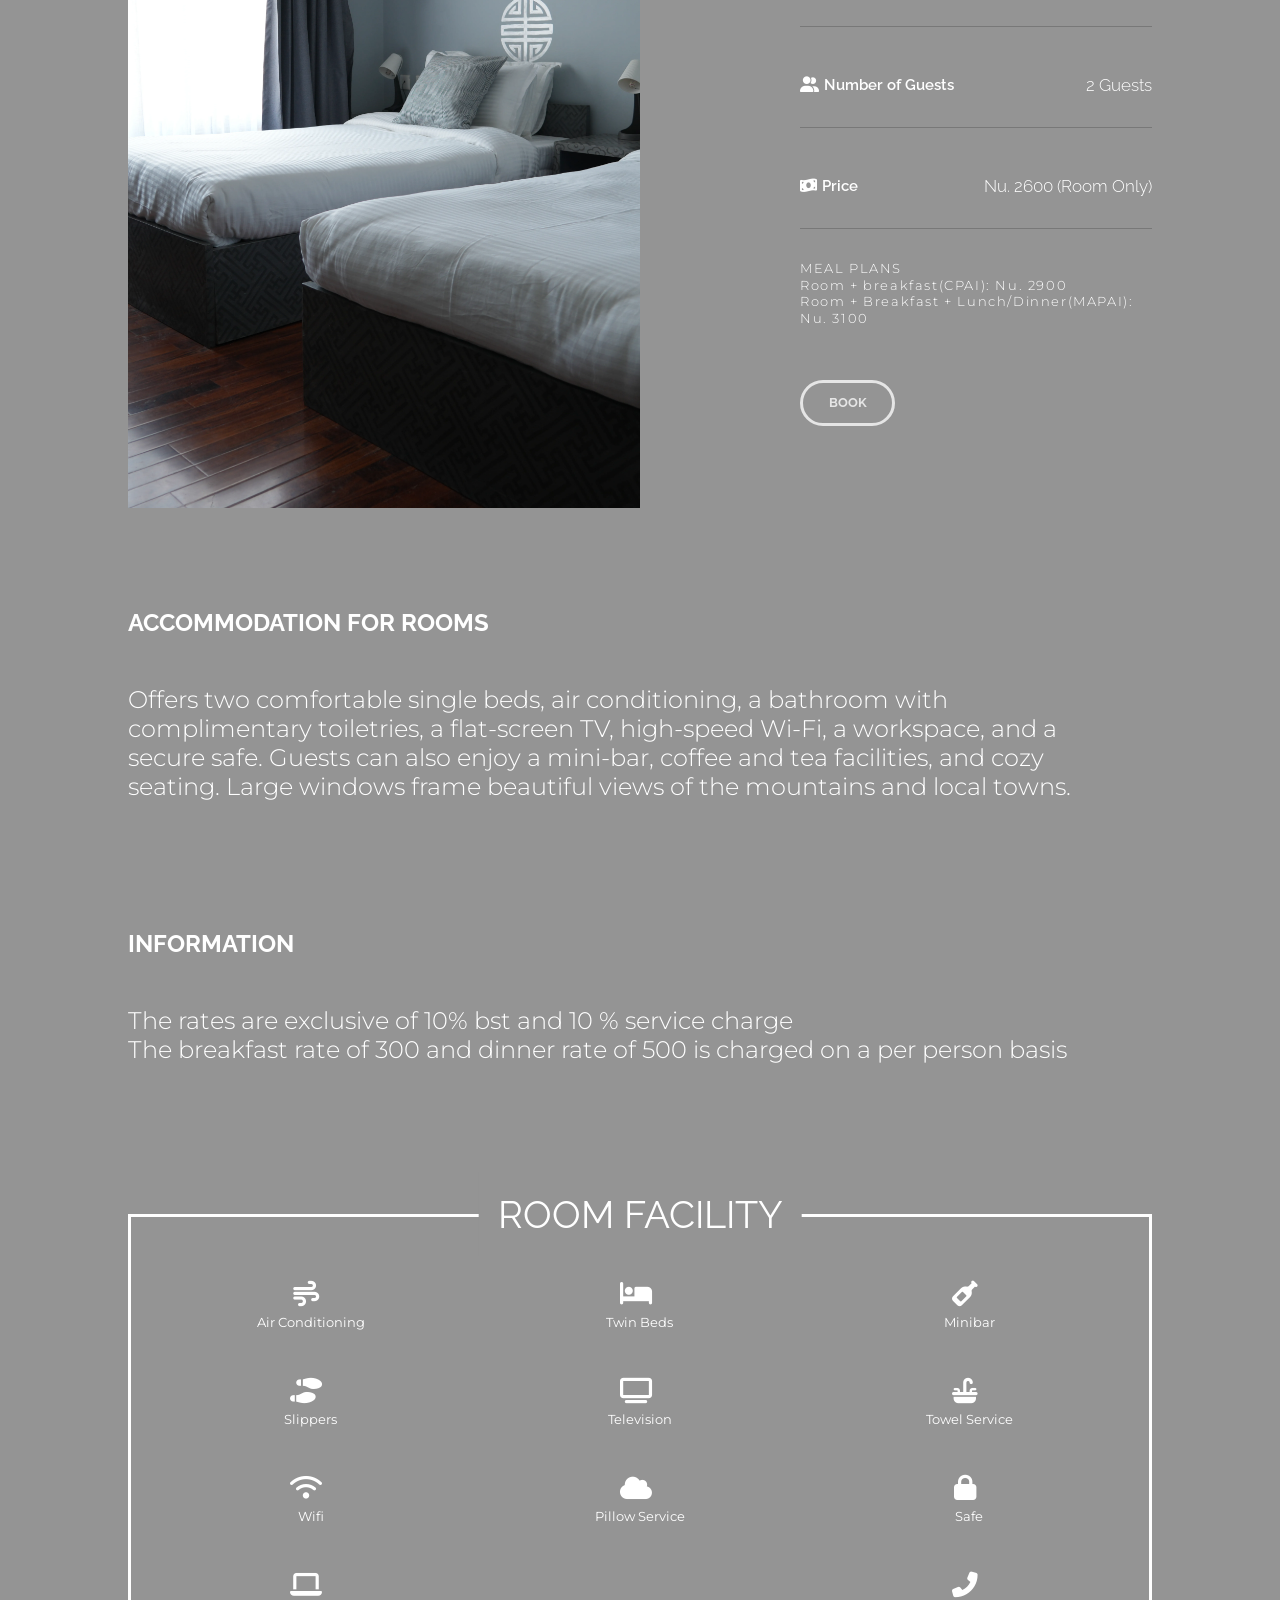
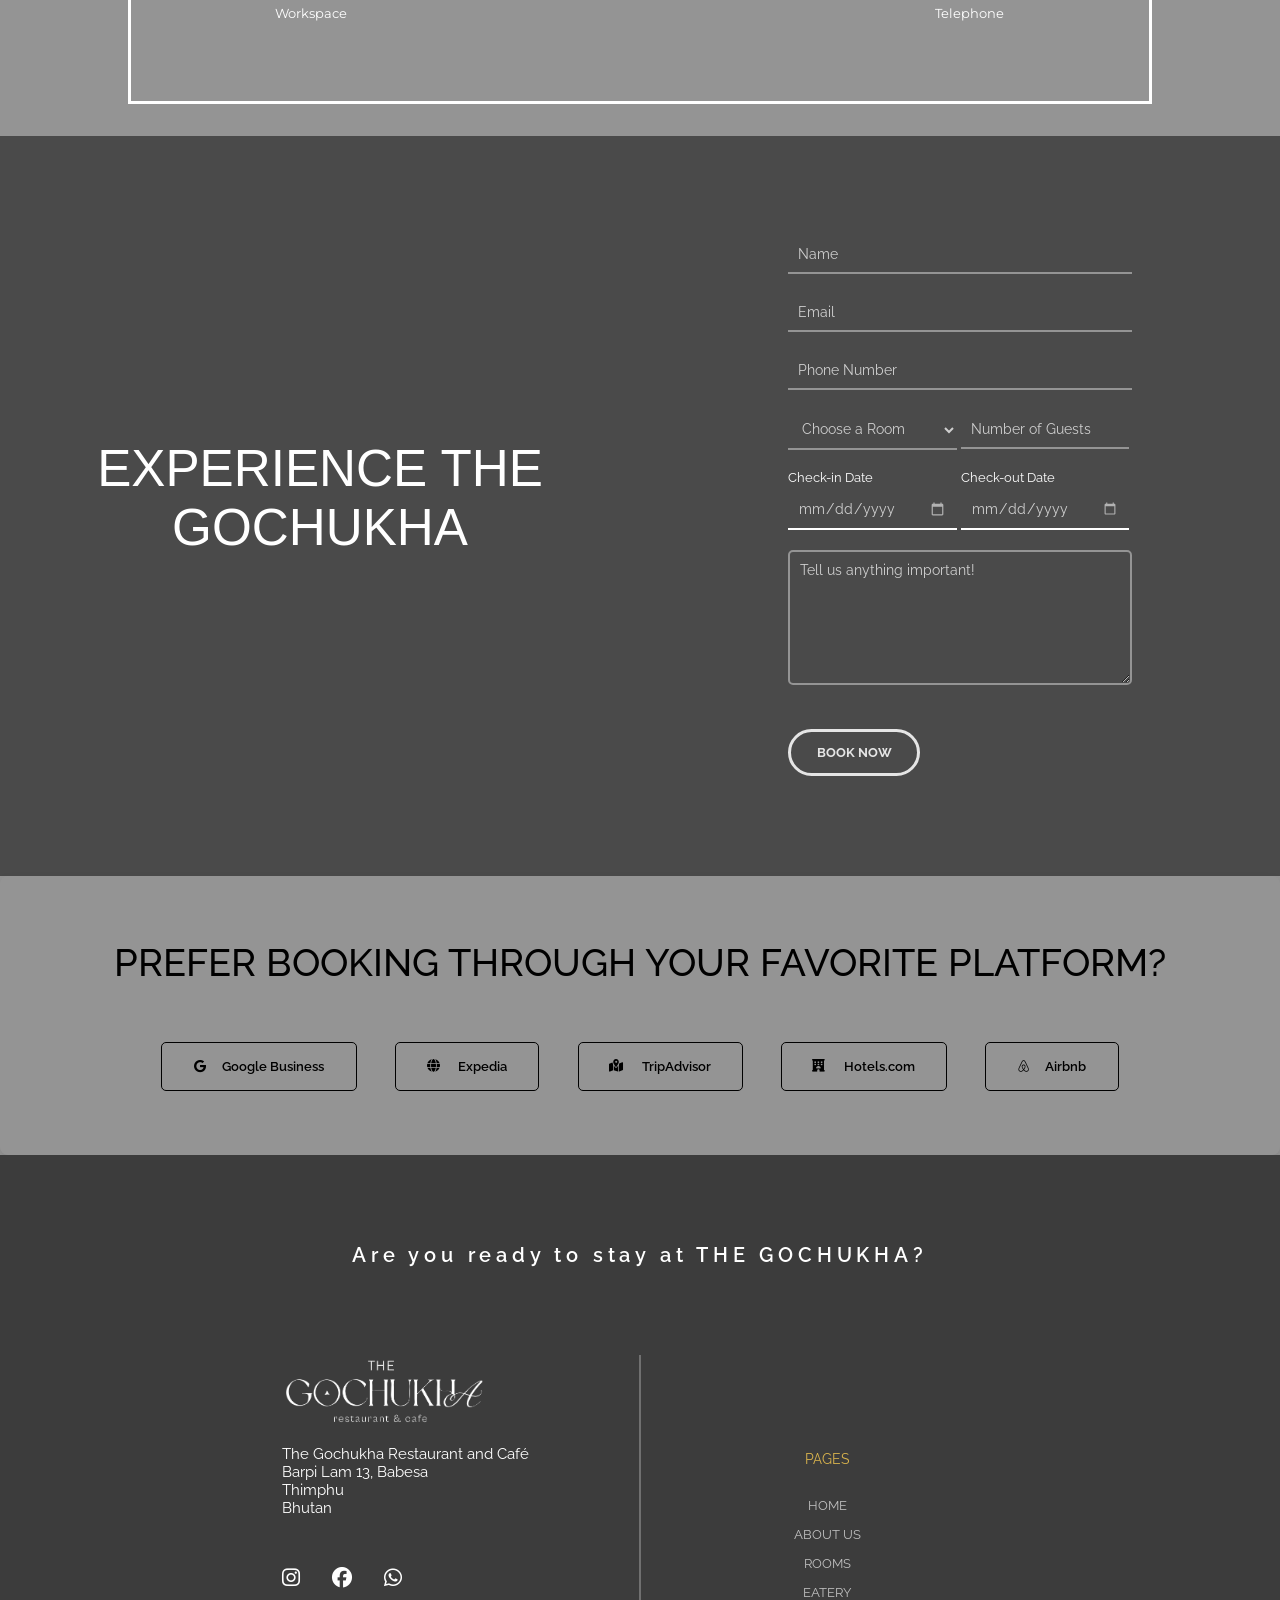
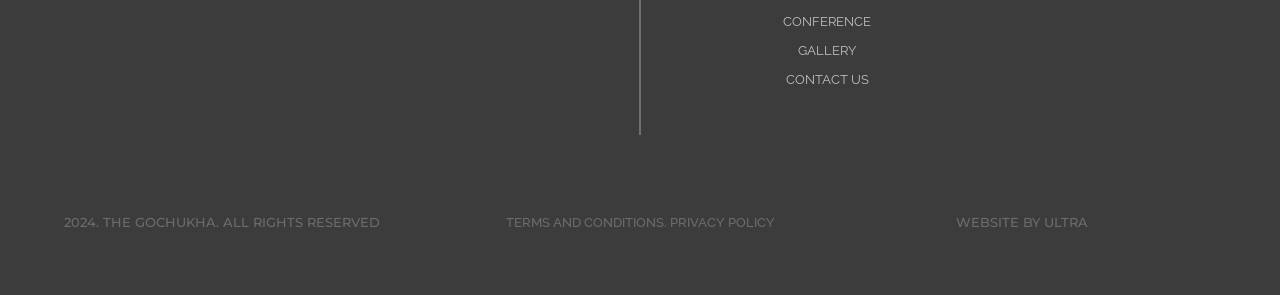
<file: deluxeRoom.html>
<!DOCTYPE html>
<html lang="en">

<head>
    <meta charset="UTF-8">
    <meta name="viewport" content="width=device-width, initial-scale=1.0">
    <title>The Gochukha - Deluxe Room</title>
    <link href="https://cdnjs.cloudflare.com/ajax/libs/font-awesome/6.0.0-beta3/css/all.min.css" rel="stylesheet">
    <link rel="stylesheet" href="./css/roomdetail.css">
    <link rel="stylesheet" href="./css/global.css">
    <link rel="preconnect" href="https://fonts.googleapis.com">
    <link rel="preconnect" href="https://fonts.gstatic.com" crossorigin>
    <link
        href="https://fonts.googleapis.com/css2?family=Podkova:wght@400..800&family=Raleway:ital,wght@0,100..900;1,100..900&display=swap"
        rel="stylesheet">
    <link href="https://cdnjs.cloudflare.com/ajax/libs/font-awesome/6.5.0/css/all.min.css" rel="stylesheet">
</head>

<body>
    <!-- Sticky Navigation -->
    <section class="primary-nav">
        <div class="menu">
            <i class="fas fa-bars hamburger"></i>
            MENU
        </div>
        <img src="./assets/img/Band mark 1.png" alt="Hotel Gochukha" class="divider">
        <div class="Text"><a href="index.html">THE GOCHUKHA</a></div>
    </section>

    <!-- Navigation on Scroll -->
    <section class="sticky-nav hidden">
        <hr>
    </section>

    <section class="hero"
        style="background: linear-gradient(rgba(0, 0, 0, 0.5), rgba(0, 0, 0, 0.5)), url('../assets/img/Rooms/twin/HTF05045.webp') no-repeat center center/cover;">
        <div class="contact-content">
            <h5>Rooms</h5>
            <h1>Deluxe Room with Twin Beds</h1>
        </div>
    </section>

    <div class="hidden-nav" id="hiddenNav">
        <section class="primary-nav">
            <div class="close" id="closeButton">CLOSE</div>
        </section>
        <section class="content-section-nav">
            <div class="left">
                <div class="menu-content">
                    <div class="first">
                        <h5>MENU</h5>
                        <a href="index.html">
                            <h2>HOME</h2>
                        </a><a href="rooms.html">
                            <h2>ROOMS</h2>
                        </a><a href="restaurant.html">
                            <h2>RESTAURANT</h2>
                        </a><a href="cafe.html">
                            <h2>CAFÉ</h2>
                        </a><a href="barCafe.html">
                            <h2>BAR</h2>
                        </a><a href="about.html">
                            <h2>ABOUT US</h2>
                        </a><a href="contact.html">
                            <h2>CONTACT US</h2>
                        </a>
                    </div>
                    <div class="second">
                        <h5>SOCIAL MEDIA</h5>
                        <div class="socials">
                            <a href="https://www.instagram.com/thegochukha.hotel?utm_source=ig_web_button_share_sheet&igsh=ZDNlZDc0MzIxNw=="
                                target="_blank" rel="noopener" aria-label="The Gochukha Instagram"
                                class="social-link"><i class="fab fa-instagram"></i></a>
                            <a href="https://www.facebook.com/profile.php?id=61567192923281" target="_blank"
                                rel="noopener" aria-label="The Gochukha Facebook" class="social-link"><i
                                    class="fab fa-facebook"></i></a>
                            <a href="https://wa.me/+97577974563" target="_blank" rel="noopener"
                                aria-label="The Gochukha Whatsapp" class="social-link"><i
                                    class="fab fa-whatsapp"></i></a>
                        </div>
                    </div>
                </div>
                <div class="more">
                    <h5>MORE</h5>
                    <div class="more-links">
                        <a href="conference.html">Conference</a>
                        <a href="gallery.html">Gallery</a>
                    </div>
                </div>
            </div>
        </section>
    </div>

    <section class="content-section">
        <div class="first">
            <h5>Rooms</h5>
        </div>
        <div class="second">
            <h2>Comfortable and thoughtfully designed Deluxe Room with twin beds<span
                    style="font-family: Arial;">,</span> modern amenities<span style="font-family: Arial;">,</span> and
                a cozy ambiance
                for a relaxing stay&#183;</h2>
        </div>
    </section>

    <section class="room-details">
        <div class="card">
            <div class="image">
                <img src="./assets/img/Rooms/twin/HTF05053.webp" alt="Gochukha Deluxe Room">
            </div>
            <div class="info">
                <h1>Deluxe Room with twin beds </h1>
                <div class="details">
                    <div class="detail">
                        <div class="key"><i class="fas fa-bed"></i>Size</div>
                        <div class="value">Double Bed</div>
                    </div>
                    <div class="detail">
                        <div class="key"><i class="fas fa-user-friends"></i>Number of Guests</div>
                        <div class="value">2 Guests</div>
                    </div>
                    <div class="detail">
                        <div class="key"><i class="fas fa-money-bill-wave"></i>Price</div>
                        <div class="value">Nu. 2600 (Room Only)</div>
                    </div>
                </div>
                <p>MEAL PLANS<br>
                    Room + breakfast(CPAI): Nu. 2900<br>
                    Room + Breakfast + Lunch/Dinner(MAPAI): Nu. 3100</p>
                <div>
                    <button class="cta-button" id="book-btn">
                        <a href="#booking">Book</a>
                    </button>
                </div>
            </div>
        </div>
    </section>

    <section class="information">
        <h5>Accommodation for Rooms</h5>
        <p>Offers two comfortable single beds, air conditioning, a bathroom with complimentary toiletries, a
            flat-screen
            TV, high-speed Wi-Fi, a workspace, and a secure safe. Guests can also enjoy a mini-bar, coffee and tea
            facilities, and
            cozy seating. Large windows frame beautiful views of the mountains and local towns.
        </p>
        <h5>Information</h5>
        <p>The rates are exclusive of 10% bst and 10 % service charge<br>
            The breakfast rate of 300 and dinner rate of 500 is charged on a per person basis </p>
    </section>
    <section class="Facility">
        <div id="why">
            <span class="whitebg">ROOM FACILITY</span>
        </div>
        <div id="large-div-text">
            <div class="facility-icons">
                <div class="facility-item">
                    <i class="fas fa-wind"></i>
                    <p>Air Conditioning</p>
                </div>

                <div class="facility-item">
                    <i class="fas fa-bed"></i>
                    <p>Twin Beds</p>
                </div>

                <div class="facility-item">
                    <i class="fas fa-wine-bottle"></i>
                    <p>Minibar</p>
                </div>

                <div class="facility-item">
                    <i class="fas fa-shoe-prints"></i>
                    <p>Slippers</p>
                </div>

                <div class="facility-item">
                    <i class="fas fa-tv"></i>
                    <p>Television</p>
                </div>

                <div class="facility-item">
                    <i class="fas fa-sink"></i>
                    <p>Towel Service</p>
                </div>

                <div class="facility-item">
                    <i class="fas fa-wifi"></i>
                    <p>Wifi</p>
                </div>

                <div class="facility-item">
                    <i class="fas fa-cloud"></i>
                    <p>Pillow Service</p>
                </div>

                <div class="facility-item">
                    <i class="fas fa-lock"></i>
                    <p>Safe</p>
                </div>

                <div class="facility-item">
                    <i class="fas fa-laptop"></i>
                    <p>Workspace</p>
                </div>

                <div class="facility-item">
                    <i class="fas fa-phone-alt"></i>
                    <p>Telephone</p>
                </div>
            </div>

        </div>
    </section>


    <section class="booking-section" id="booking">
        <div class="header">
            <h2>
                EXPERIENCE THE GOCHUKHA
            </h2>
        </div>
        <div class="form">
            <form method="post" class="booking-form" action="mail.php" id="bookingForm">
                <div class="form-group">
                    <input type="text" id="name" name="name" placeholder="Name">
                </div>
                <div class="form-group">
                    <input type="email" id="email" name="email" placeholder="Email">
                </div>
                <div class="form-group">
                    <input type="tel" id="pnumber" name="pnumber" placeholder="Phone Number">
                </div>
                <div class=" form-group inline">
                    <select id="room-selection" name="room_preference" aria-label="Room Preference">
                        <option value="">Choose a Room</option>
                        <option value="Premium">Premium Deluxe Room</option>
                        <option value="TwinBed">Deluxe room with Twin Bed</option>
                        <option value="Conference">Conference Hall</option>
                    </select>
                </div>
                <div class="form-group inline">
                    <input type="number" id="guest-number" name="guest-number" placeholder="Number of Guests" min="1">
                </div>
                <div class="form-group inline">
                    <label for="checkin-date">Check-in Date</label>
                    <input type="date" id="checkin-date" name="checkin">
                </div>
                <div class="form-group inline">
                    <label for="checkout-date">Check-out Date</label>
                    <input type="date" id="checkout-date" name="checkout">
                </div>
                <div class="form-group">
                    <textarea id="message" name="visitor_message" placeholder="Tell us anything important!"></textarea>
                </div>
                <div id="responseMessage" class="response-message"></div>
                <button type="submit" class="cta-button">BOOK NOW</button>
            </form>
        </div>

    </section>
    <section class="ota">
        <h3>Prefer booking through your favorite platform?
        </h3>
        <div class="links">
            <a href="https://g.co/kgs/pUaoBz9" target="_blank" rel="noopener">
                <i class="fab fa-google"></i> Google Business
            </a>
            <a href="https://expe.app.link/QnYegHy5TPb" target="_blank" rel="noopener">
                <i class="fas fa-globe"></i> Expedia
            </a>
            <a href="https://www.tripadvisor.com/Hotel_Review-g293845-d32699862-Reviews-The_Gochukha_Hotel-Thimphu_Thimphu_District.html?m=19905"
                target="_blank" rel="noopener">
                <i class="fas fa-map-marked-alt"></i> TripAdvisor
            </a>
            <a href="https://ms.hotels.com/ho3555574432/the-gochukha-hotel/?referrerId=HOT.HIS.Share.Landed.Copy_Link"
                target="_blank" rel="noopener">
                <i class="fas fa-hotel"></i> Hotels.com
            </a>
            <a href="https://www.airbnb.com/rooms/1302647514416087793?check_in=2025-01-05&check_out=2025-01-10&guests=1&adults=1&s=67&unique_share_id=d4920df0-6506-4f86-acd9-173fe9c5e64c"
                target="_blank" rel="noopener">
                <i class="fab fa-airbnb"></i> Airbnb
            </a>
        </div>
    </section>


    <div class="scroll-progress">
        <!-- Circular Progress -->
        <svg class="progress-circle" width="60" height="60" viewBox="0 0 60 60">
            <!-- Circular background -->
            <circle class="bg" cx="30" cy="30" r="28"></circle>
            <!-- Circular progress -->
            <circle class="progress" cx="30" cy="30" r="28"></circle>
        </svg>

        <!-- Upward Caret Arrow (^) -->
        <svg class="progress-arrow" width="30" height="30" viewBox="0 0 30 30">
            <path class="arrow" d="M5 20 L15 10 L25 20" fill="none" stroke="#ff5733" stroke-width="4" />
        </svg>
    </div>

    <section class="footer">
        <h3>Are you ready to stay at THE GOCHUKHA?</h3>
        <div class="footer-row">
            <div class="footer-col">
                <img src="./assets/img/Gochuka logo 2.png" alt="hotel Gochukha">
                <h3>The Gochukha Restaurant and Café <br>
                    Barpi Lam 13, Babesa <br>
                    Thimphu <br>
                    Bhutan</h3>

                <div class="footer-socials">
                    <a href="https://www.instagram.com/thegochukha.hotel?utm_source=ig_web_button_share_sheet&igsh=ZDNlZDc0MzIxNw=="
                        target="_blank" rel="noopener" aria-label="The Gochukha Instagram" class="social-link"><i
                            class="fab fa-instagram"></i></a>
                    <a href="https://www.facebook.com/profile.php?id=61567192923281" target="_blank" rel="noopener"
                        aria-label="The Gochukha Facebook" class="social-link"><i class="fab fa-facebook"></i></a>
                    <a href="https://wa.me/+97577974563" target="_blank" rel="noopener"
                        aria-label="The Gochukha Whatsapp" class="social-link"><i class="fab fa-whatsapp"></i></a>
                </div>

            </div>
            <div class="footer-col">
                <h4>Pages</h4>
                <ul class="links">
                    <li><a href="index.html">HOME</a></li>
                    <li><a href="about.html"> ABOUT US</a></li>
                    <li><a href="rooms.html">ROOMS</a></li>
                    <li><a href="restaurant.html">EATERY</a></li>
                    <li><a href="conference.html">CONFERENCE</a></li>
                    <li><a href="gallery.html">GALLERY</a></li>
                    <li><a href="contact.html">CONTACT US</a></li>
                </ul>
            </div>
        </div>
        <div class="last">
            <div class="last-col f">
                <p>2024. THE GOCHUKHA. ALL RIGHTS RESERVED</p>
            </div>
            <div class="last-col s">
                <p><a href="#">TERMS AND CONDITIONS. PRIVACY POLICY</a></p>
            </div>
            <div class="last-col t">
                <p>WEBSITE BY ULTRA</p>
            </div>
        </div>
    </section>

</body>
<script src="./scripts/nav.js">
</script>
<script src="https://code.jquery.com/jquery-3.6.0.min.js"></script>

</html>
</file>
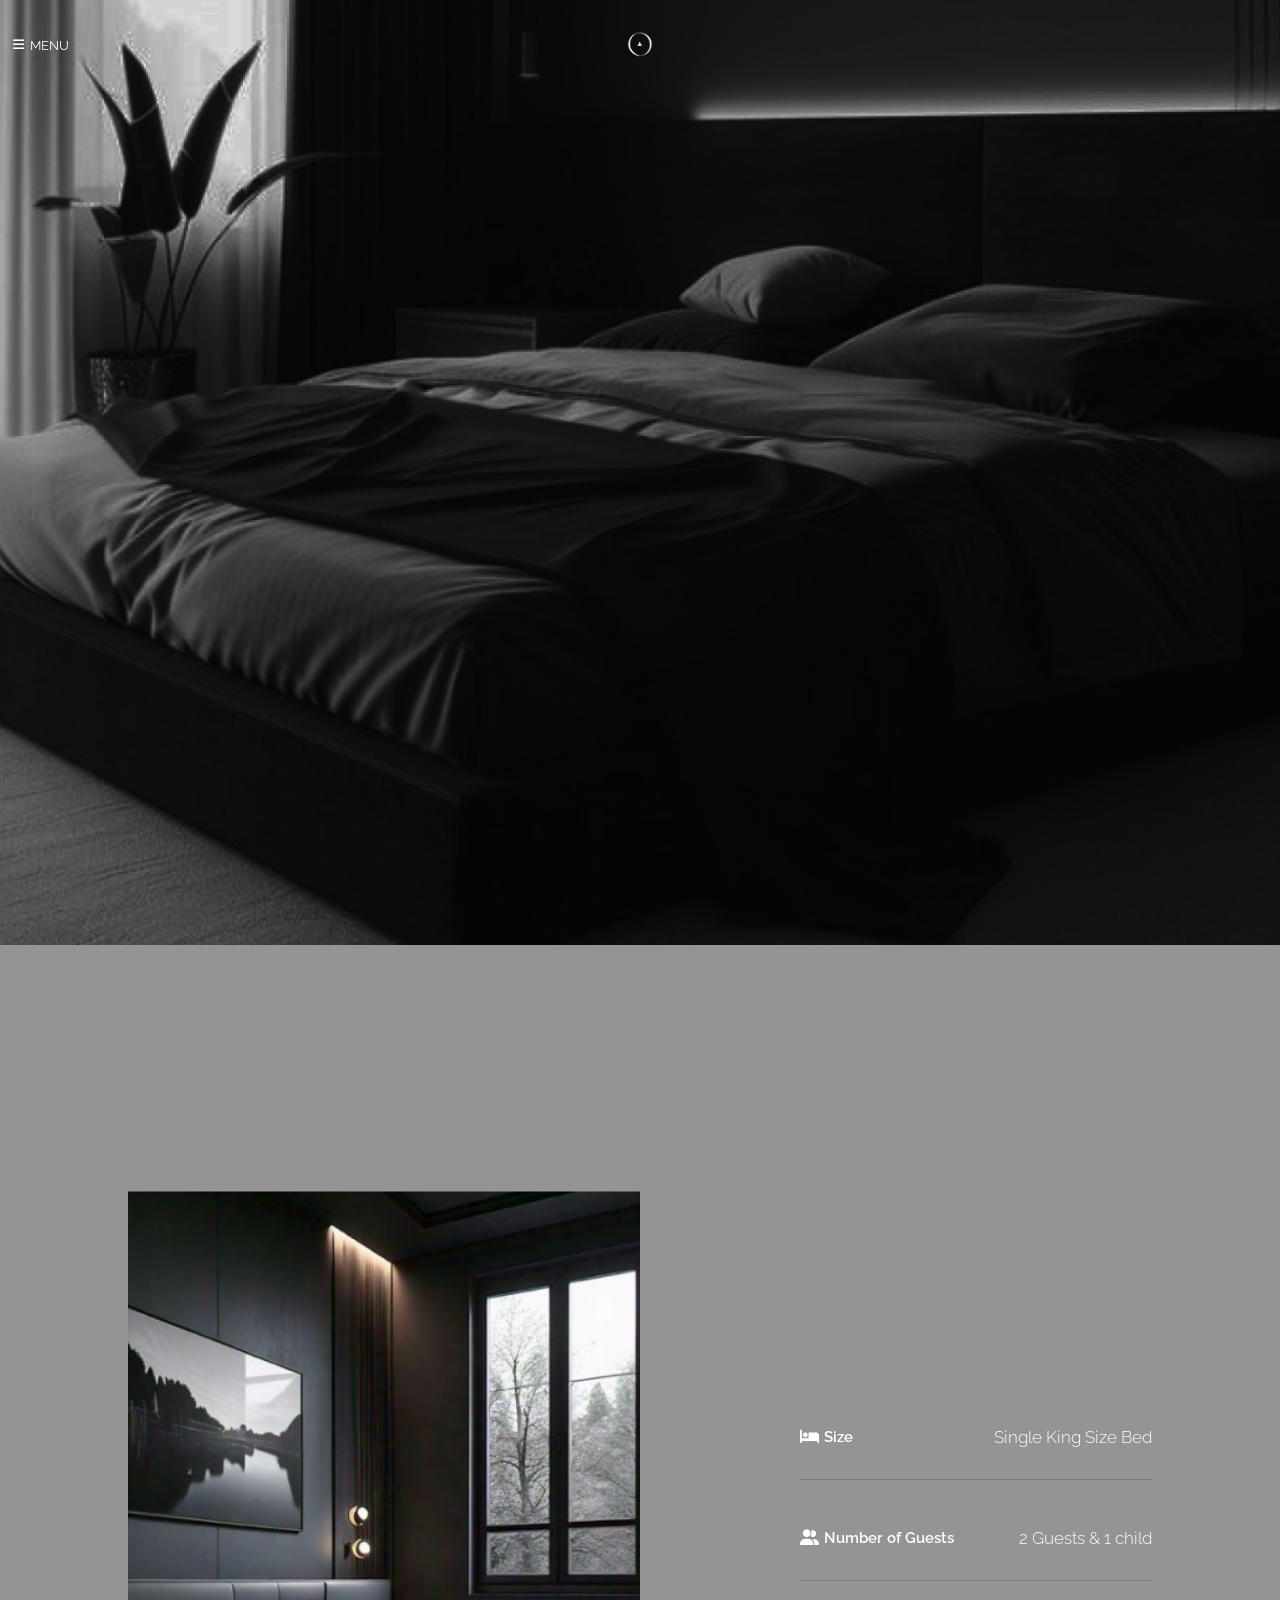
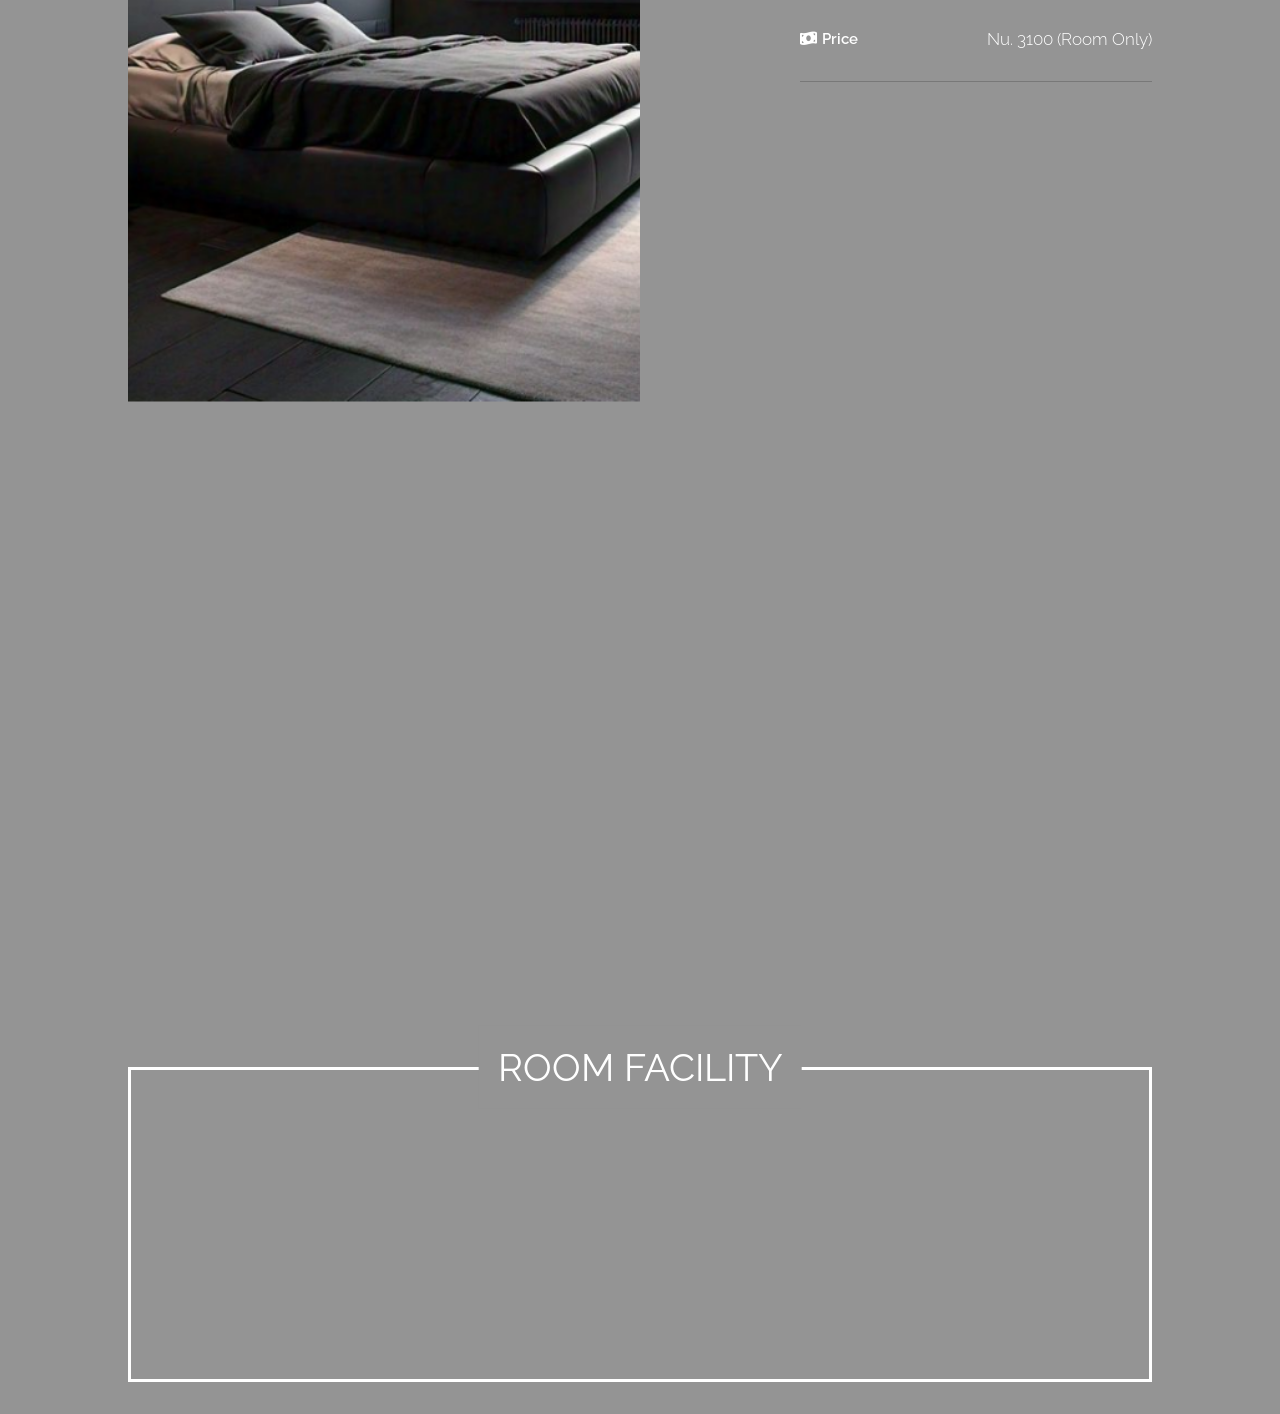
<file: Premium Deluxe Room .html>
<!DOCTYPE html>
<html lang="en">

<head>
    <meta charset="UTF-8">
    <meta name="viewport" content="width=device-width, initial-scale=1.0">
    <title>Rooms</title>
    <link href="https://cdnjs.cloudflare.com/ajax/libs/font-awesome/6.0.0-beta3/css/all.min.css" rel="stylesheet">
    <link rel="stylesheet" href="./css/roomdetail.css">
    <link rel="stylesheet" href="./css/global.css">
    <link rel="preconnect" href="https://fonts.googleapis.com">
    <link rel="preconnect" href="https://fonts.gstatic.com" crossorigin>
    <link
        href="https://fonts.googleapis.com/css2?family=Podkova:wght@400..800&family=Raleway:ital,wght@0,100..900;1,100..900&display=swap"
        rel="stylesheet">
    <link href="https://cdnjs.cloudflare.com/ajax/libs/font-awesome/6.5.0/css/all.min.css" rel="stylesheet">
</head>

<body>
    <!-- Sticky Navigation -->
    <section class="primary-nav">
        <div class="menu">
            <i class="fas fa-bars hamburger"></i>
            MENU
        </div>
        <img src="./assets/img/Band mark 1.png" alt="" class="divider">
        <div class="Text"><a href="index.html">THE GOCHUKHA</a></div>
    </section>

    <!-- Navigation on Scroll -->
    <section class="sticky-nav hidden">
        <hr>
    </section>

    <section class="hero" style='background: url("../assets/img/pdt.png") no-repeat center center/cover;'>
        <div class="contact-content">
            <h5>Rooms</h5>
            <h1>Premium Deluxe Room </h1>
        </div>
    </section>

    <div class="hidden-nav" id="hiddenNav">
        <section class="primary-nav">
            <div class="close" id="closeButton">CLOSE</div>
        </section>
        <section class="content-section-nav">
            <div class="left">
                <div class="menu-content">
                    <div class="first">
                        <h5>MENU</h5>
                        <a href="index.html">
                            <h2>HOME</h2>
                        </a><a href="rooms.html">
                            <h2>ROOMS</h2>
                        </a><a href="restaurant.html">
                            <h2>RESTAURANT</h2>
                        </a><a href="barCafe.html">
                            <h2>CAFÉ</h2>
                        </a><a href="barCafe.html">
                            <h2>BAR</h2>
                        </a><a href="#">
                            <h2>EVENTS</h2>
                        </a><a href="#booking">
                            <h2>BOOKING</h2>
                        </a><a href="about.html">
                            <h2>ABOUT US</h2>
                        </a><a href="contact.html">
                            <h2>CONTACT US</h2>
                        </a>
                    </div>
                    <div class="second">
                        <h5>SOCIAL MEDIA</h5>
                        <div class="socials">
                            <a href="https://www.instagram.com" target="_blank" class="social-link"><i
                                    class="fab fa-instagram"></i></a>
                            <a href="https://www.facebook.com" target="_blank" class="social-link"><i
                                    class="fab fa-facebook"></i></a>
                            <a href="https://wa.me/yourphonenumber" target="_blank" class="social-link"><i
                                    class="fab fa-whatsapp"></i></a>
                        </div>
                    </div>
                </div>
                <div class="more">
                    <h5>MORE</h5>
                    <div class="more-links">
                        <a href="conference.html">Conference</a>
                        <a href="gallery.html">Gallery</a>
                    </div>
                </div>
            </div>
        </section>
    </div>

    <section class="content-section">
        <div class="first">
            <p>Rooms</p>
        </div>
        <div class="second">
            <p>Spacious and elegantly designed Premium Deluxe Room featuring refined decor, modern amenities, and serene views for a luxurious stay.</p>
        </div>
    </section>

    <section class="room-details">
        <div class="card">
            <div class="image">
                <img src="./assets/img/pdr.png" alt="Deluxe Room">
            </div>
            <div class="info">
                <h1>Premium Deluxe Room </h1>
                <div class="details">
                    <div class="detail">
                        <div class="key"><i class="fas fa-bed"></i>Size</div>
                        <div class="value">Single King Size Bed</div>
                    </div>
                    <div class="detail">
                        <div class="key"><i class="fas fa-user-friends"></i>Number of Guests</div>
                        <div class="value">2 Guests & 1 child</div>
                    </div>
                    <div class="detail">
                        <div class="key"><i class="fas fa-money-bill-wave"></i>Price</div>
                        <div class="value">Nu. 3100 (Room Only)</div>
                    </div>
                </div>
                <p>MEAL PLANS<br>
                    Room + breakfast(CPAI): Nu. 3400<br>
                    Room + Breakfast + Lunch/Dinner(MAPAI): Nu. 3900</p>
                <div class="book-btn">
                    <button>
                        <img src="./assets/img/KEY 3.png" alt="Book Icon" class="button-icon">
                        BOOK
                    </button>
                </div>
            </div>
        </div>
    </section>

    <section class="information">
        <h5>Accommodation for Rooms</h5>
        <p>Modern, well-equipped conference space designed in 2024, featuring flexible seating arrangements, high-speed Wi-Fi, advanced AV systems, climate control, dedicated breakout areas, and complimentary refreshments. Ideal for dynamic meetings, workshops, or corporate events.</p>
        <h5>Information</h5>
        <p>The rates are exclusive of 10% bst and 10 % service charge<br>
        The breakfast rate of 300 and dinner rate of 500 is charged on a per person basis </p>
    </section>
    <section class="Facility">
        <div id="why">
            <span class=whitebg>ROOM FACILITY</span>
          </div>
          <div id="large-div-text">
            <div class="facility-icons">
           
                <div class="facility-item">
                    <p>Air Conditioning</p>
                </div>
    
                <div class="facility-item">
                    <p>King Bed </p>
                </div>
            
                <div class="facility-item">
                    <p>Minibar</p>
                </div>
                <div class="facility-item">
                    <p>Slippers</p>
                </div>
                <!-- Icon 5: Seating -->
                <div class="facility-item">
                    <p>Television</p>
                </div>
                <!-- Icon 6: Breakout Area -->
                <div class="facility-item">
                    <p>Towel Service</p>
                </div>
                <div class="facility-item">
                    <p>Wifi</p>
                </div>
                <div class="facility-item">
                    <p>Pillow Service</p>
                </div>
                <div class="facility-item">
                    <p>Telephone</p>
                </div>
            </div>
          </div>
    </section>


    <div class="scroll-progress">
        <!-- Circular Progress -->
        <svg class="progress-circle" width="60" height="60" viewBox="0 0 60 60">
            <!-- Circular background -->
            <circle class="bg" cx="30" cy="30" r="28"></circle>
            <!-- Circular progress -->
            <circle class="progress" cx="30" cy="30" r="28"></circle>
        </svg>

        <!-- Upward Caret Arrow (^) -->
        <svg class="progress-arrow" width="30" height="30" viewBox="0 0 30 30">
            <path class="arrow" d="M5 20 L15 10 L25 20" fill="none" stroke="#ff5733" stroke-width="4" />
        </svg>
    </div>

    </body>
    <script src="./scripts/nav.js">
    </script>   
    <script src="https://code.jquery.com/jquery-3.6.0.min.js"></script>
    </html>
</file>
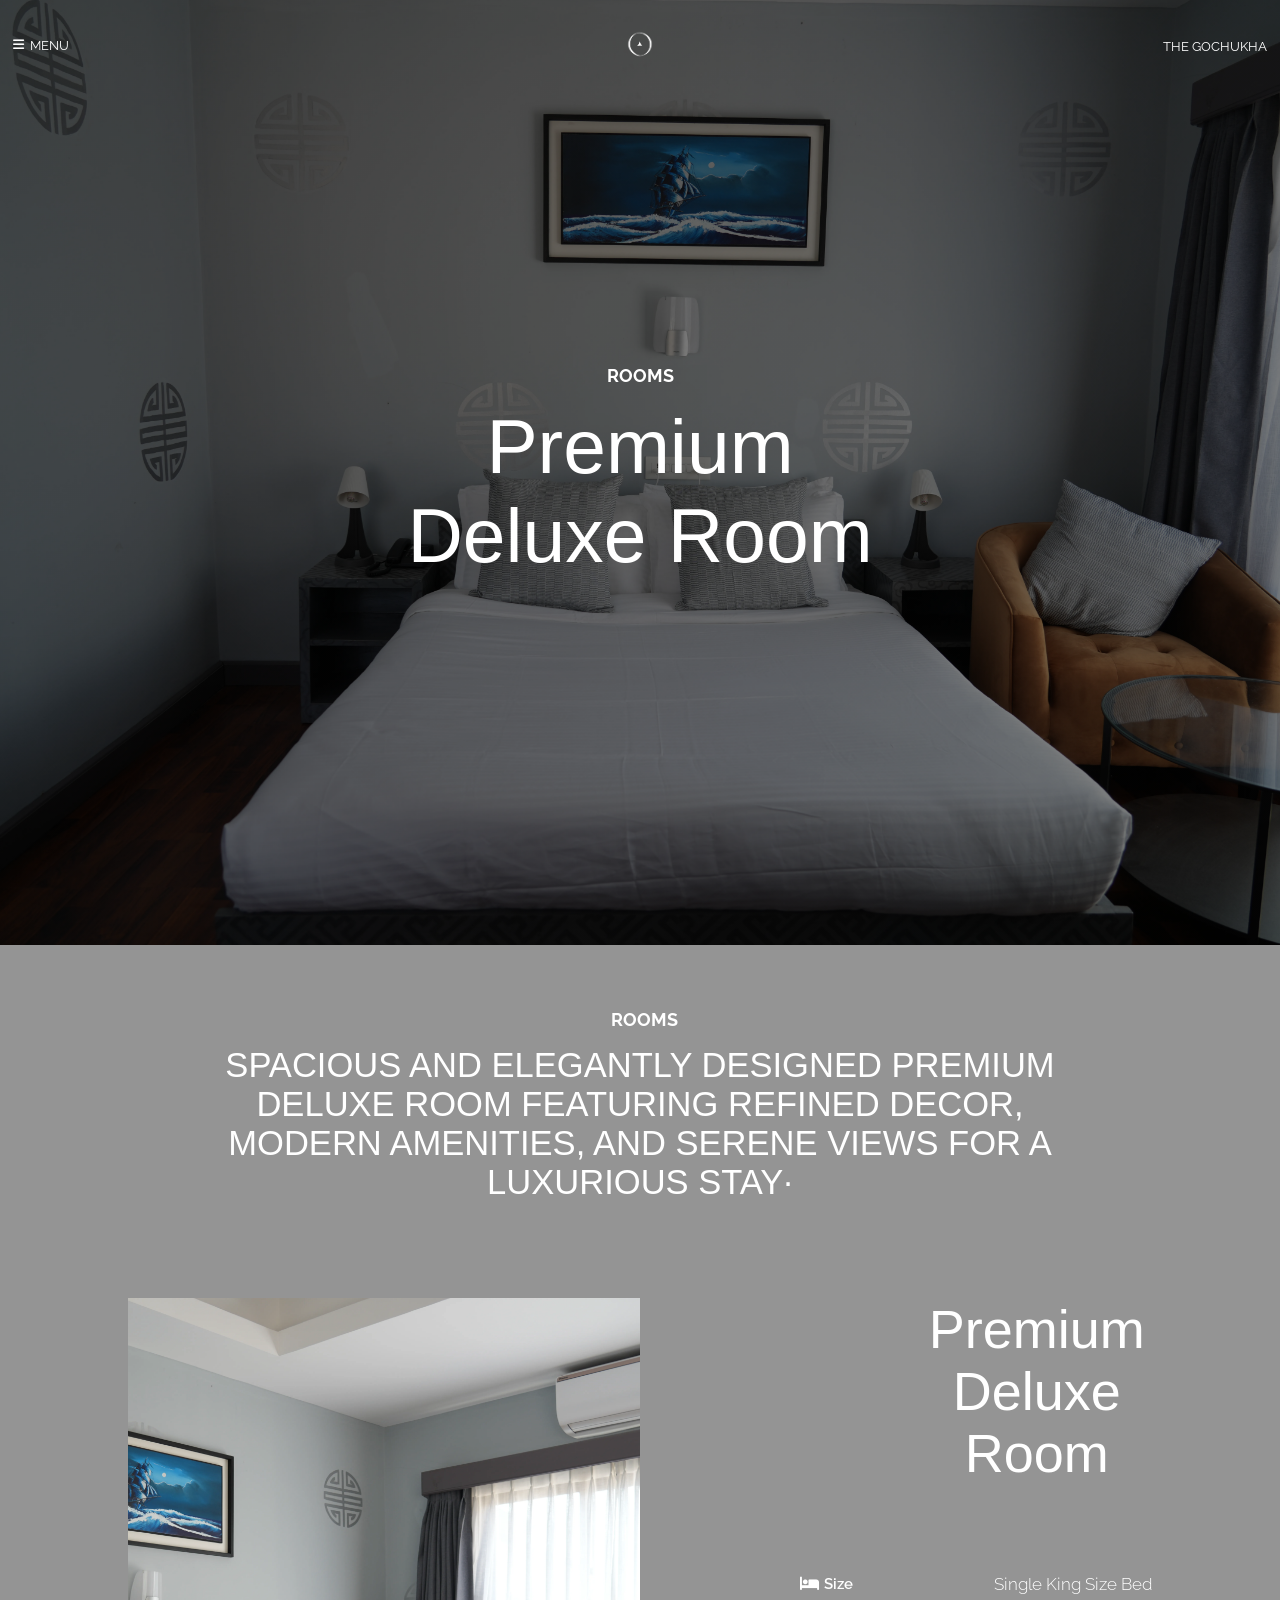
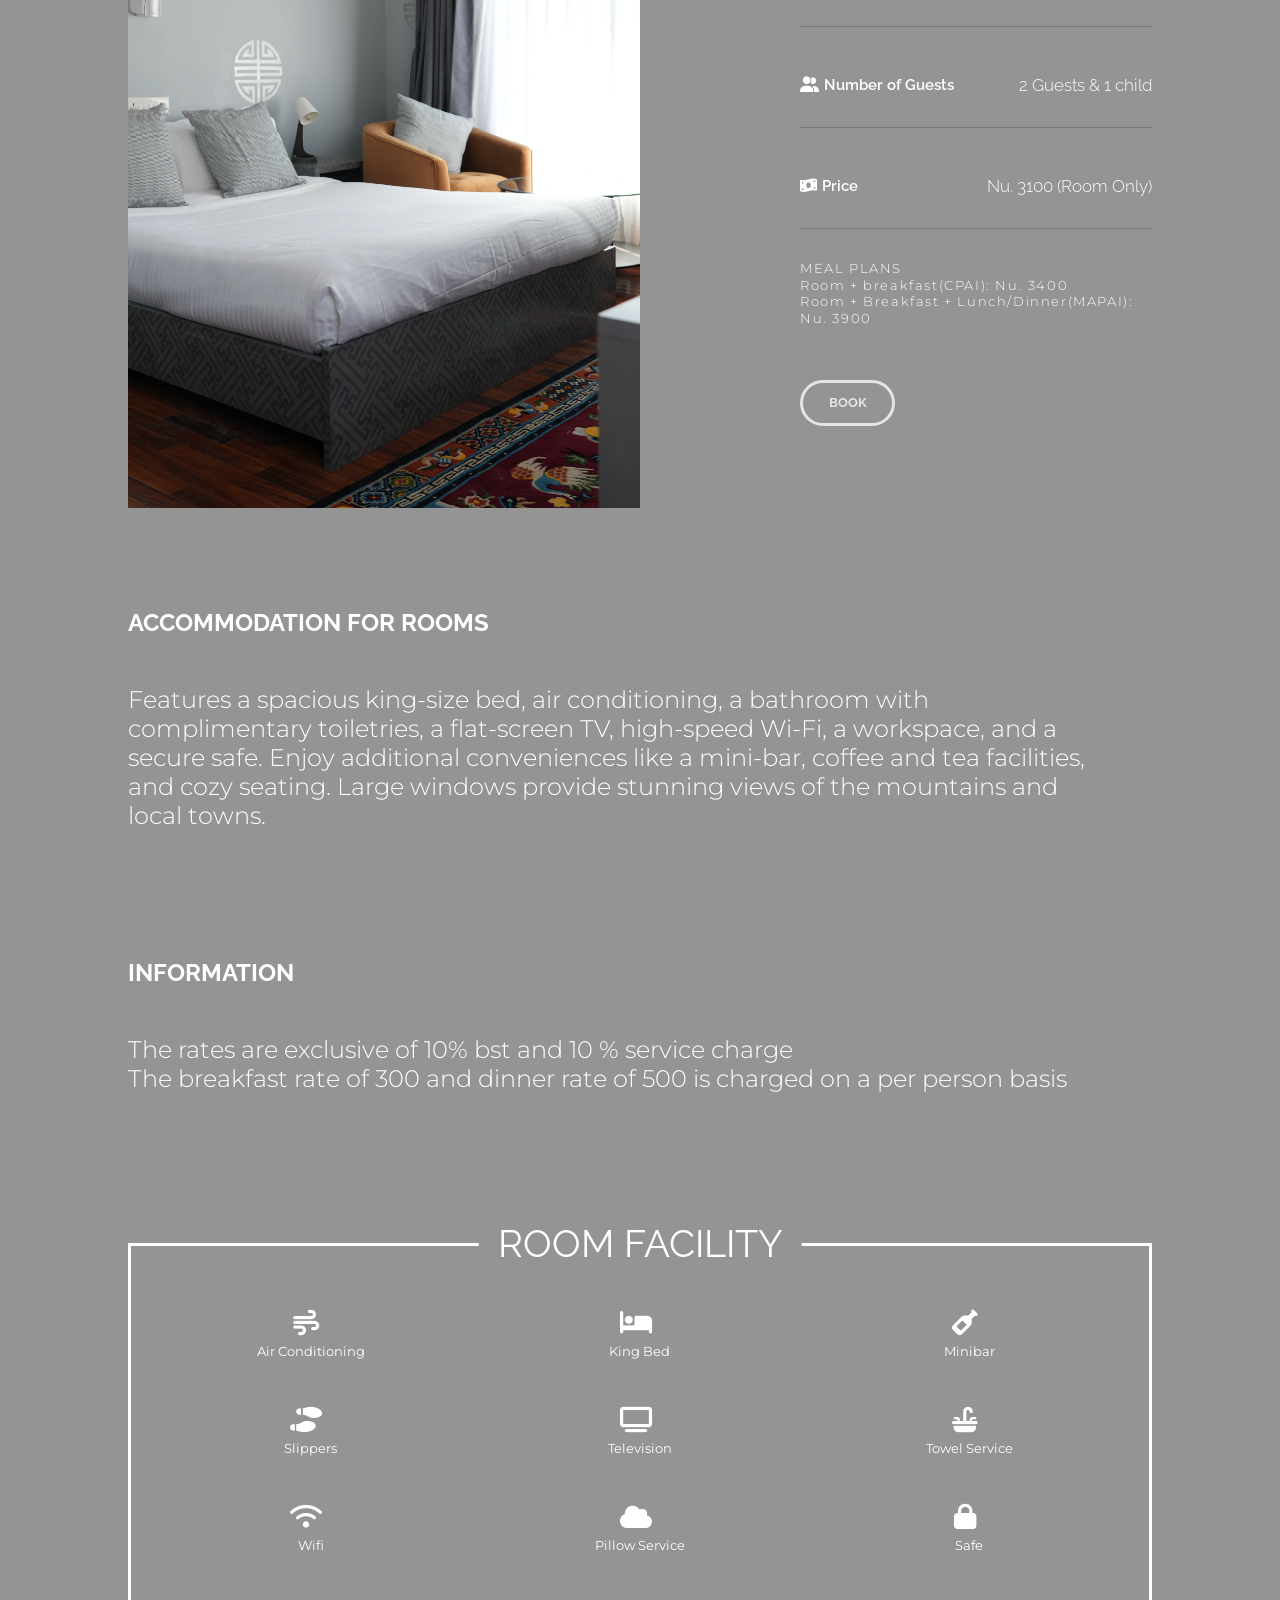
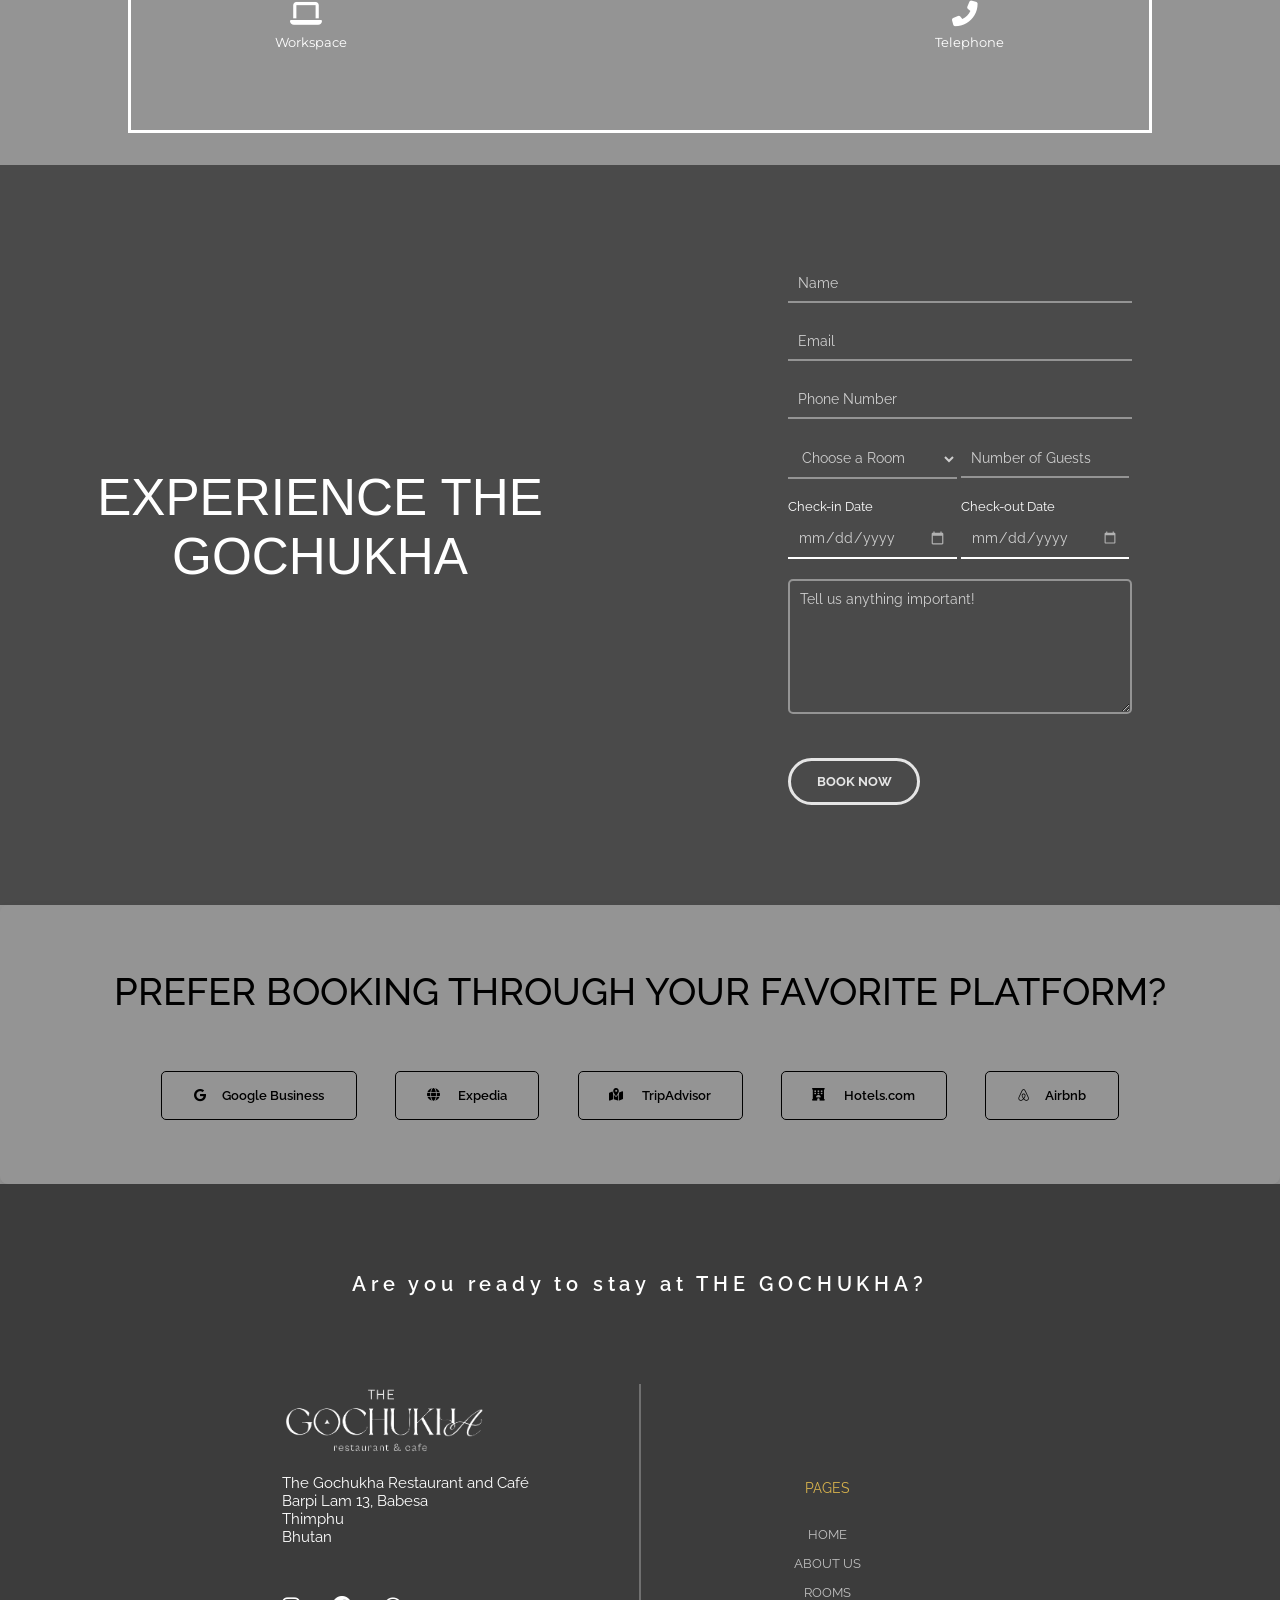
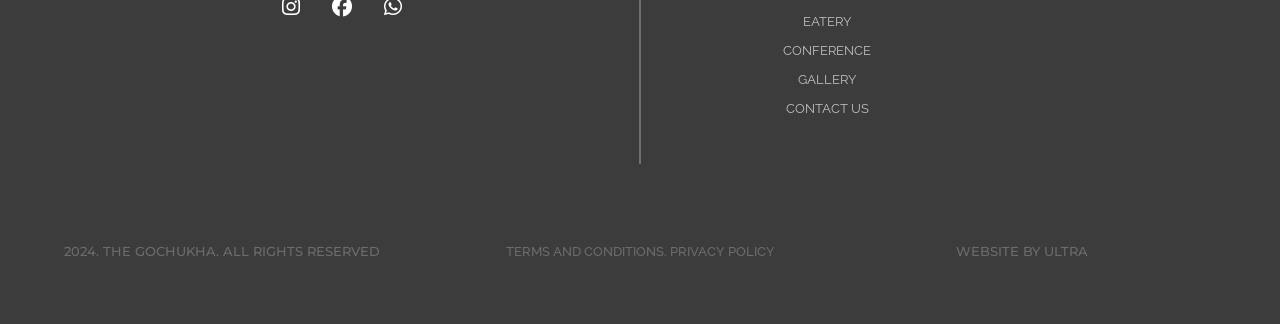
<file: PremiumDeluxeRoom.html>
<!DOCTYPE html>
<html lang="en">

<head>
    <meta charset="UTF-8">
    <meta name="viewport" content="width=device-width, initial-scale=1.0">
    <title>The Gochukha - Premium Deluxe Room</title>
    <link href="https://cdnjs.cloudflare.com/ajax/libs/font-awesome/6.0.0-beta3/css/all.min.css" rel="stylesheet">
    <link rel="stylesheet" href="./css/roomdetail.css">
    <link rel="stylesheet" href="./css/global.css">
    <link rel="preconnect" href="https://fonts.googleapis.com">
    <link rel="preconnect" href="https://fonts.gstatic.com" crossorigin>
    <link
        href="https://fonts.googleapis.com/css2?family=Podkova:wght@400..800&family=Raleway:ital,wght@0,100..900;1,100..900&display=swap"
        rel="stylesheet">
    <link href="https://cdnjs.cloudflare.com/ajax/libs/font-awesome/6.5.0/css/all.min.css" rel="stylesheet">
</head>

<body>
    <!-- Sticky Navigation -->
    <section class="primary-nav">
        <div class="menu">
            <i class="fas fa-bars hamburger"></i>
            MENU
        </div>
        <img src="./assets/img/Band mark 1.png" alt="Hotel Gochukha" class="divider">
        <div class="Text"><a href="index.html">THE GOCHUKHA</a></div>
    </section>

    <!-- Navigation on Scroll -->
    <section class="sticky-nav hidden">
        <hr>
    </section>

    <section class="hero"
        style="background: linear-gradient(rgba(0, 0, 0, 0.5), rgba(0, 0, 0, 0.5)), url('../assets/img/Rooms/deluxe/HTF05029.webp') no-repeat center center/cover;">
        <div class="contact-content">
            <h5>Rooms</h5>
            <h1>Premium Deluxe Room </h1>
        </div>
    </section>

    <div class="hidden-nav" id="hiddenNav">
        <section class="primary-nav">
            <div class="close" id="closeButton">CLOSE</div>
        </section>
        <section class="content-section-nav">
            <div class="left">
                <div class="menu-content">
                    <div class="first">
                        <h5>MENU</h5>
                        <a href="index.html">
                            <h2>HOME</h2>
                        </a><a href="rooms.html">
                            <h2>ROOMS</h2>
                        </a><a href="restaurant.html">
                            <h2>RESTAURANT</h2>
                        </a><a href="cafe.html">
                            <h2>CAFÉ</h2>
                        </a><a href="barCafe.html">
                            <h2>BAR</h2>
                        </a><a href="about.html">
                            <h2>ABOUT US</h2>
                        </a><a href="contact.html">
                            <h2>CONTACT US</h2>
                        </a>
                    </div>
                    <div class="second">
                        <h5>SOCIAL MEDIA</h5>
                        <div class="socials">
                            <a href="https://www.instagram.com/thegochukha.hotel?utm_source=ig_web_button_share_sheet&igsh=ZDNlZDc0MzIxNw=="
                                target="_blank" rel="noopener" aria-label="The Gochukha Instagram"
                                class="social-link"><i class="fab fa-instagram"></i></a>
                            <a href="https://www.facebook.com/profile.php?id=61567192923281" target="_blank"
                                rel="noopener" aria-label="The Gochukha Facebook" class="social-link"><i
                                    class="fab fa-facebook"></i></a>
                            <a href="https://wa.me/+97577974563" target="_blank" rel="noopener"
                                aria-label="The Gochukha Whatsapp" class="social-link"><i
                                    class="fab fa-whatsapp"></i></a>
                        </div>
                    </div>
                </div>
                <div class="more">
                    <h5>MORE</h5>
                    <div class="more-links">
                        <a href="conference.html">Conference</a>
                        <a href="gallery.html">Gallery</a>
                    </div>
                </div>
            </div>
        </section>
    </div>

    <section class="content-section">
        <div class="first">
            <h5>Rooms</h5>
        </div>
        <div class="second">
            <h2>Spacious and elegantly designed Premium Deluxe Room featuring refined decor<span
                    style="font-family: Arial;">,</span> modern amenities<span style="font-family: Arial;">,</span>
                and
                serene
                views for a luxurious stay&#183;</h2>
        </div>
    </section>

    <section class="room-details">
        <div class="card">
            <div class="image">
                <img src="./assets/img/Rooms/deluxe/HTF05036.webp" alt="Gochukha Deluxe Room">
            </div>
            <div class="info">
                <h1>Premium Deluxe Room </h1>
                <div class="details">
                    <div class="detail">
                        <div class="key"><i class="fas fa-bed"></i>Size</div>
                        <div class="value">Single King Size Bed</div>
                    </div>
                    <div class="detail">
                        <div class="key"><i class="fas fa-user-friends"></i>Number of Guests</div>
                        <div class="value">2 Guests &amp; 1 child</div>
                    </div>
                    <div class="detail">
                        <div class="key"><i class="fas fa-money-bill-wave"></i>Price</div>
                        <div class="value">Nu. 3100 (Room Only)</div>
                    </div>
                </div>
                <p>MEAL PLANS<br>
                    Room + breakfast(CPAI): Nu. 3400<br>
                    Room + Breakfast + Lunch/Dinner(MAPAI): Nu. 3900</p>
                <div>
                    <button class="cta-button" id="book-btn">
                        <a href="#booking">Book</a>
                    </button>
                </div>
            </div>
        </div>
    </section>

    <section class="information">
        <h5>Accommodation for Rooms</h5>
        <p>Features a spacious king-size bed, air conditioning, a bathroom with complimentary toiletries, a
            flat-screen
            TV, high-speed Wi-Fi, a workspace, and a secure safe. Enjoy additional conveniences like a mini-bar, coffee
            and tea
            facilities, and cozy seating. Large windows provide stunning views of the mountains and local towns.</p>
        <h5>Information</h5>
        <p>The rates are exclusive of 10% bst and 10 % service charge<br>
            The breakfast rate of 300 and dinner rate of 500 is charged on a per person basis </p>
    </section>
    <section class="Facility">
        <div id="why">
            <span class="whitebg">ROOM FACILITY</span>
        </div>
        <div id="large-div-text">
            <div class="facility-icons">
                <div class="facility-item">
                    <i class="fas fa-wind"></i>
                    <p>Air Conditioning</p>
                </div>

                <div class="facility-item">
                    <i class="fas fa-bed"></i>
                    <p>King Bed</p>
                </div>

                <div class="facility-item">
                    <i class="fas fa-wine-bottle"></i>
                    <p>Minibar</p>
                </div>

                <div class="facility-item">
                    <i class="fas fa-shoe-prints"></i>
                    <p>Slippers</p>
                </div>

                <div class="facility-item">
                    <i class="fas fa-tv"></i>
                    <p>Television</p>
                </div>

                <div class="facility-item">
                    <i class="fas fa-sink"></i>
                    <p>Towel Service</p>
                </div>

                <div class="facility-item">
                    <i class="fas fa-wifi"></i>
                    <p>Wifi</p>
                </div>

                <div class="facility-item">
                    <i class="fas fa-cloud"></i>
                    <p>Pillow Service</p>
                </div>

                <div class="facility-item">
                    <i class="fas fa-lock"></i>
                    <p>Safe</p>
                </div>

                <div class="facility-item">
                    <i class="fas fa-laptop"></i>
                    <p>Workspace</p>
                </div>

                <div class="facility-item">
                    <i class="fas fa-phone-alt"></i>
                    <p>Telephone</p>
                </div>
            </div>
        </div>
    </section>


    <div class="scroll-progress">
        <!-- Circular Progress -->
        <svg class="progress-circle" width="60" height="60" viewBox="0 0 60 60">
            <!-- Circular background -->
            <circle class="bg" cx="30" cy="30" r="28"></circle>
            <!-- Circular progress -->
            <circle class="progress" cx="30" cy="30" r="28"></circle>
        </svg>

        <!-- Upward Caret Arrow (^) -->
        <svg class="progress-arrow" width="30" height="30" viewBox="0 0 30 30">
            <path class="arrow" d="M5 20 L15 10 L25 20" fill="none" stroke="#ff5733" stroke-width="4" />
        </svg>
    </div>

    <section class="booking-section" id="booking">
        <div class="header">
            <h2>
                EXPERIENCE THE GOCHUKHA
            </h2>
        </div>
        <div class="form">
            <form method="post" class="booking-form" action="mail.php" id="bookingForm">
                <div class="form-group">
                    <input type="text" id="name" name="name" placeholder="Name">
                </div>
                <div class="form-group">
                    <input type="email" id="email" name="email" placeholder="Email">
                </div>
                <div class="form-group">
                    <input type="tel" id="pnumber" name="pnumber" placeholder="Phone Number">
                </div>
                <div class=" form-group inline">
                    <select id="room-selection" name="room_preference" aria-label="Room Selection">
                        <option value="">Choose a Room</option>
                        <option value="Premium">Premium Deluxe Room</option>
                        <option value="TwinBed">Deluxe room with Twin Bed</option>
                        <option value="Conference">Conference Hall</option>
                    </select>
                </div>
                <div class="form-group inline">
                    <input type="number" id="guest-number" name="guest-number" placeholder="Number of Guests" min="1">
                </div>
                <div class="form-group inline">
                    <label for="checkin-date">Check-in Date</label>
                    <input type="date" id="checkin-date" name="checkin">
                </div>
                <div class="form-group inline">
                    <label for="checkout-date">Check-out Date</label>
                    <input type="date" id="checkout-date" name="checkout">
                </div>
                <div class="form-group">
                    <textarea id="message" name="visitor_message" placeholder="Tell us anything important!"></textarea>
                </div>
                <div id="responseMessage" class="response-message"></div>
                <button type="submit" class="cta-button">BOOK NOW</button>
            </form>
        </div>

    </section>
    <section class="ota">
        <h3>Prefer booking through your favorite platform?
        </h3>
        <div class="links">
            <a href="https://g.co/kgs/pUaoBz9" target="_blank" rel="noopener">
                <i class="fab fa-google"></i> Google Business
            </a>
            <a href="https://expe.app.link/QnYegHy5TPb" target="_blank" rel="noopener">
                <i class="fas fa-globe"></i> Expedia
            </a>
            <a href="https://www.tripadvisor.com/Hotel_Review-g293845-d32699862-Reviews-The_Gochukha_Hotel-Thimphu_Thimphu_District.html?m=19905"
                target="_blank" rel="noopener">
                <i class="fas fa-map-marked-alt"></i> TripAdvisor
            </a>
            <a href="https://ms.hotels.com/ho3555574432/the-gochukha-hotel/?referrerId=HOT.HIS.Share.Landed.Copy_Link"
                target="_blank" rel="noopener">
                <i class="fas fa-hotel"></i> Hotels.com
            </a>
            <a href="https://www.airbnb.com/rooms/1302647514416087793?check_in=2025-01-05&check_out=2025-01-10&guests=1&adults=1&s=67&unique_share_id=d4920df0-6506-4f86-acd9-173fe9c5e64c"
                target="_blank" rel="noopener">
                <i class="fab fa-airbnb"></i> Airbnb
            </a>
        </div>
    </section>

    <section class="footer">
        <h3>Are you ready to stay at THE GOCHUKHA?</h3>
        <div class="footer-row">
            <div class="footer-col">
                <img src="./assets/img/Gochuka logo 2.png" alt="">
                <h3>The Gochukha Restaurant and Café <br>
                    Barpi Lam 13, Babesa <br>
                    Thimphu <br>
                    Bhutan</h3>

                <div class="footer-socials">
                    <a href="https://www.instagram.com/thegochukha.hotel?utm_source=ig_web_button_share_sheet&igsh=ZDNlZDc0MzIxNw=="
                        target="_blank" rel="noopener" aria-label="The Gochukha Instagram" class="social-link"><i
                            class="fab fa-instagram"></i></a>
                    <a href="https://www.facebook.com/profile.php?id=61567192923281" target="_blank" rel="noopener"
                        aria-label="The Gochukha Facebook" class="social-link"><i class="fab fa-facebook"></i></a>
                    <a href="https://wa.me/+97577974563" target="_blank" rel="noopener"
                        aria-label="The Gochukha Whatsapp" class="social-link"><i class="fab fa-whatsapp"></i></a>
                </div>

            </div>
            <div class="footer-col">
                <h4>Pages</h4>
                <ul class="links">
                    <li><a href="index.html">HOME</a></li>
                    <li><a href="about.html"> ABOUT US</a></li>
                    <li><a href="rooms.html">ROOMS</a></li>
                    <li><a href="restaurant.html">EATERY</a></li>
                    <li><a href="conference.html">CONFERENCE</a></li>
                    <li><a href="gallery.html">GALLERY</a></li>
                    <li><a href="contact.html">CONTACT US</a></li>
                </ul>
            </div>
        </div>
        <div class="last">
            <div class="last-col f">
                <p>2024. THE GOCHUKHA. ALL RIGHTS RESERVED</p>
            </div>
            <div class="last-col s">
                <p><a href="#">TERMS AND CONDITIONS. PRIVACY POLICY</a></p>
            </div>
            <div class="last-col t">
                <p>WEBSITE BY ULTRA</p>
            </div>
        </div>
    </section>

</body>
<script src="./scripts/nav.js">
</script>
<script src="https://code.jquery.com/jquery-3.6.0.min.js"></script>

</html>
</file>
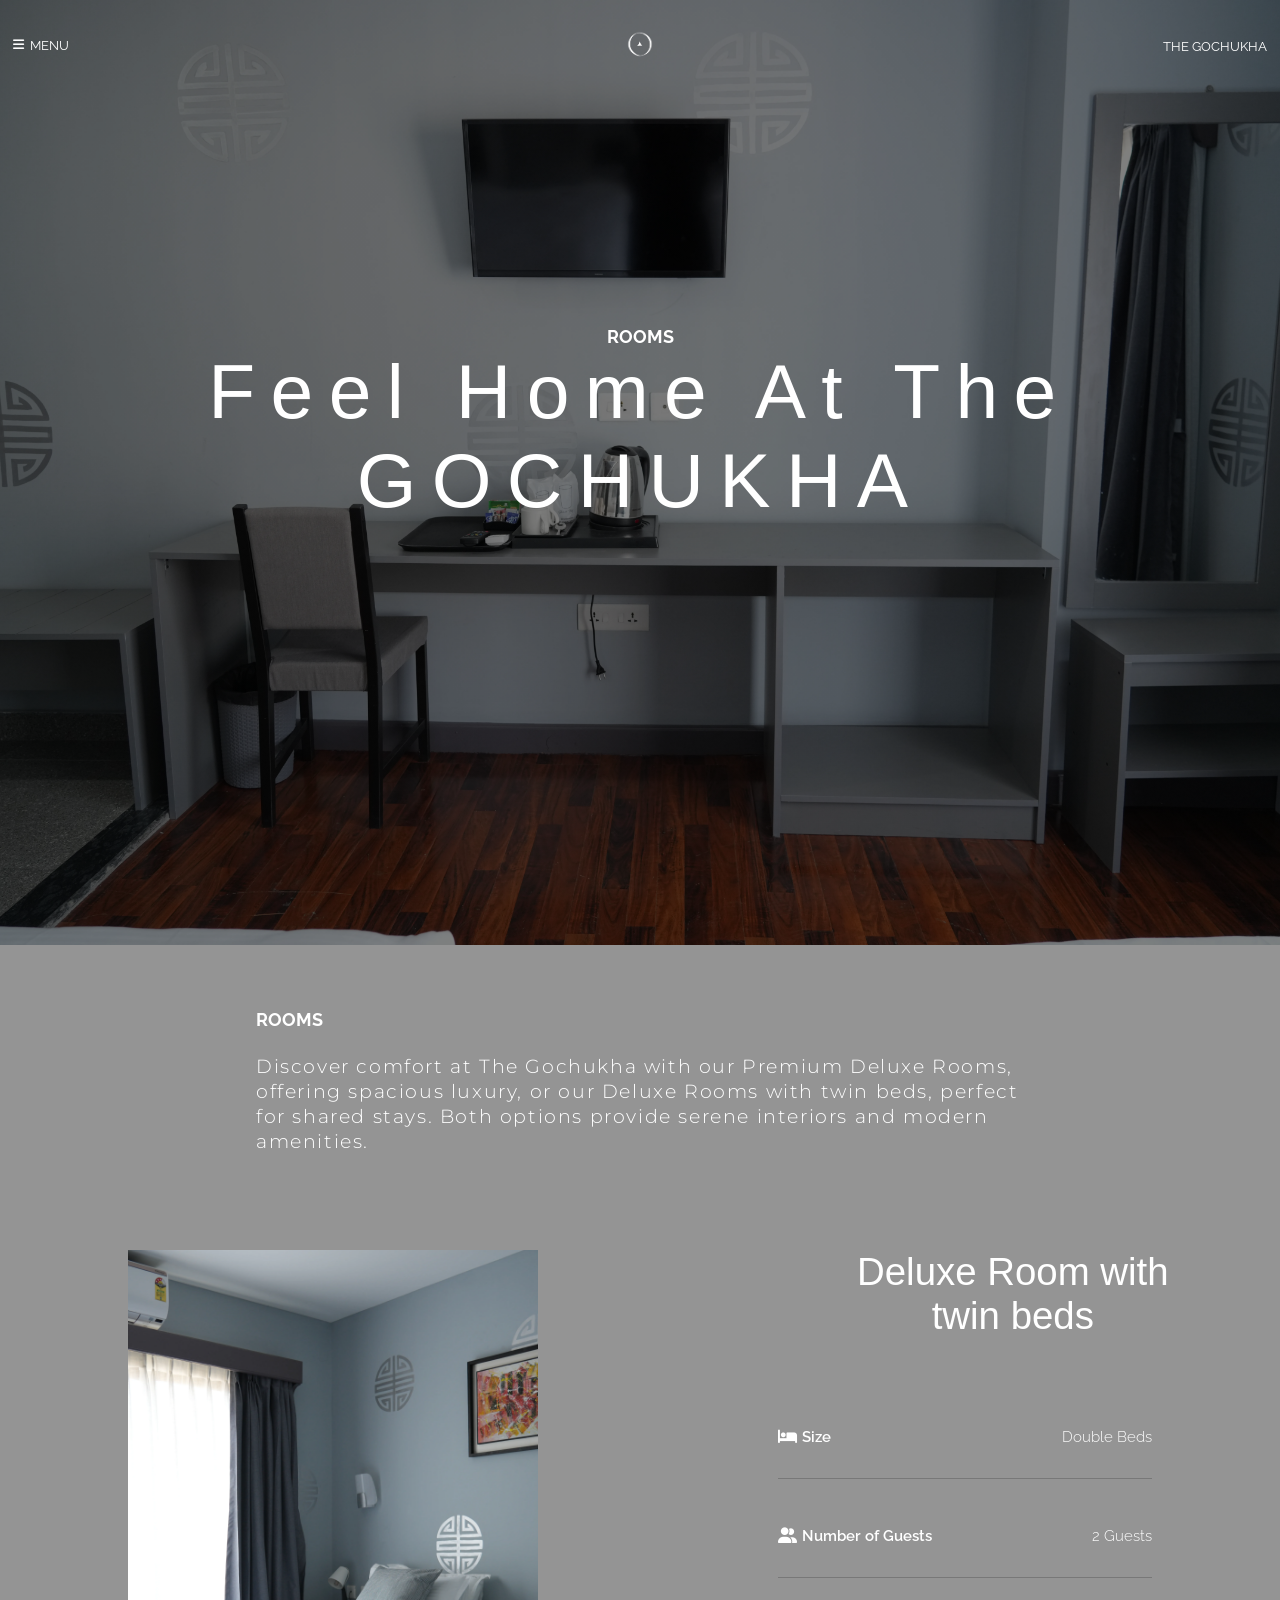
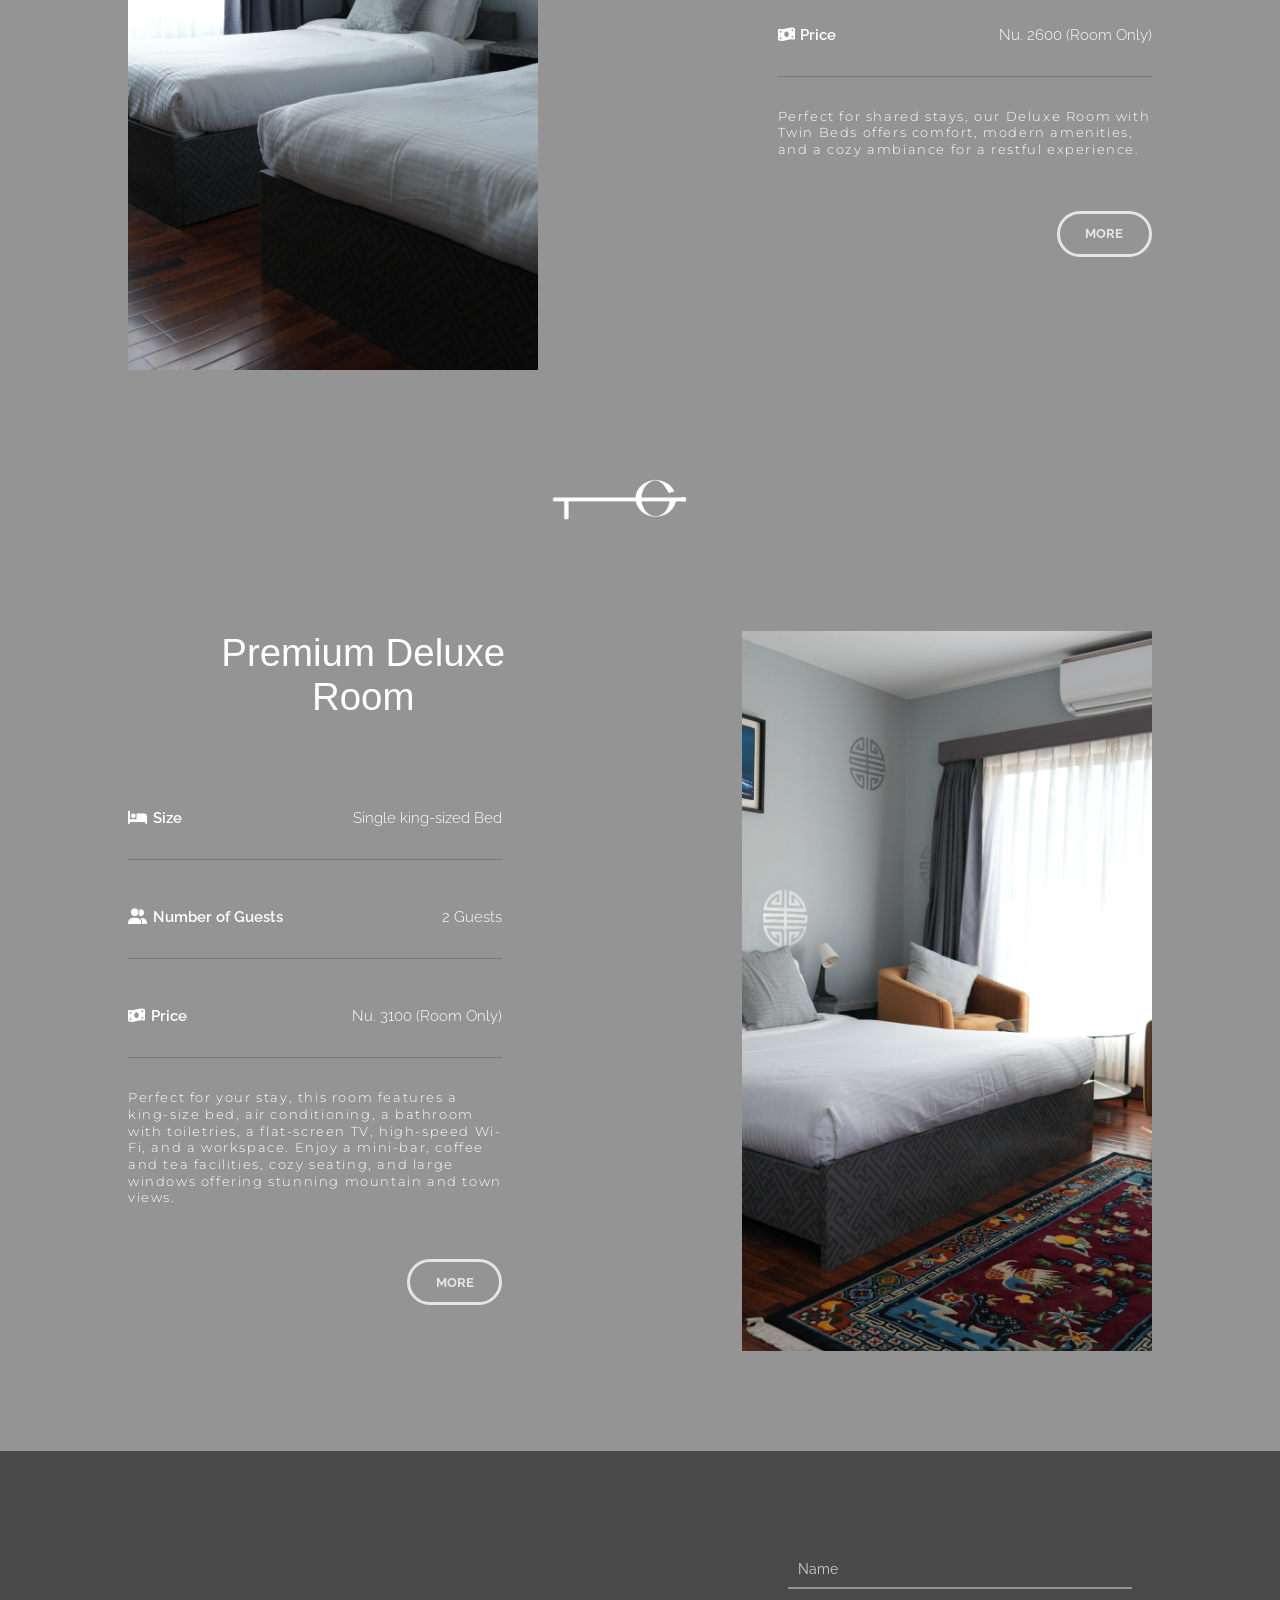
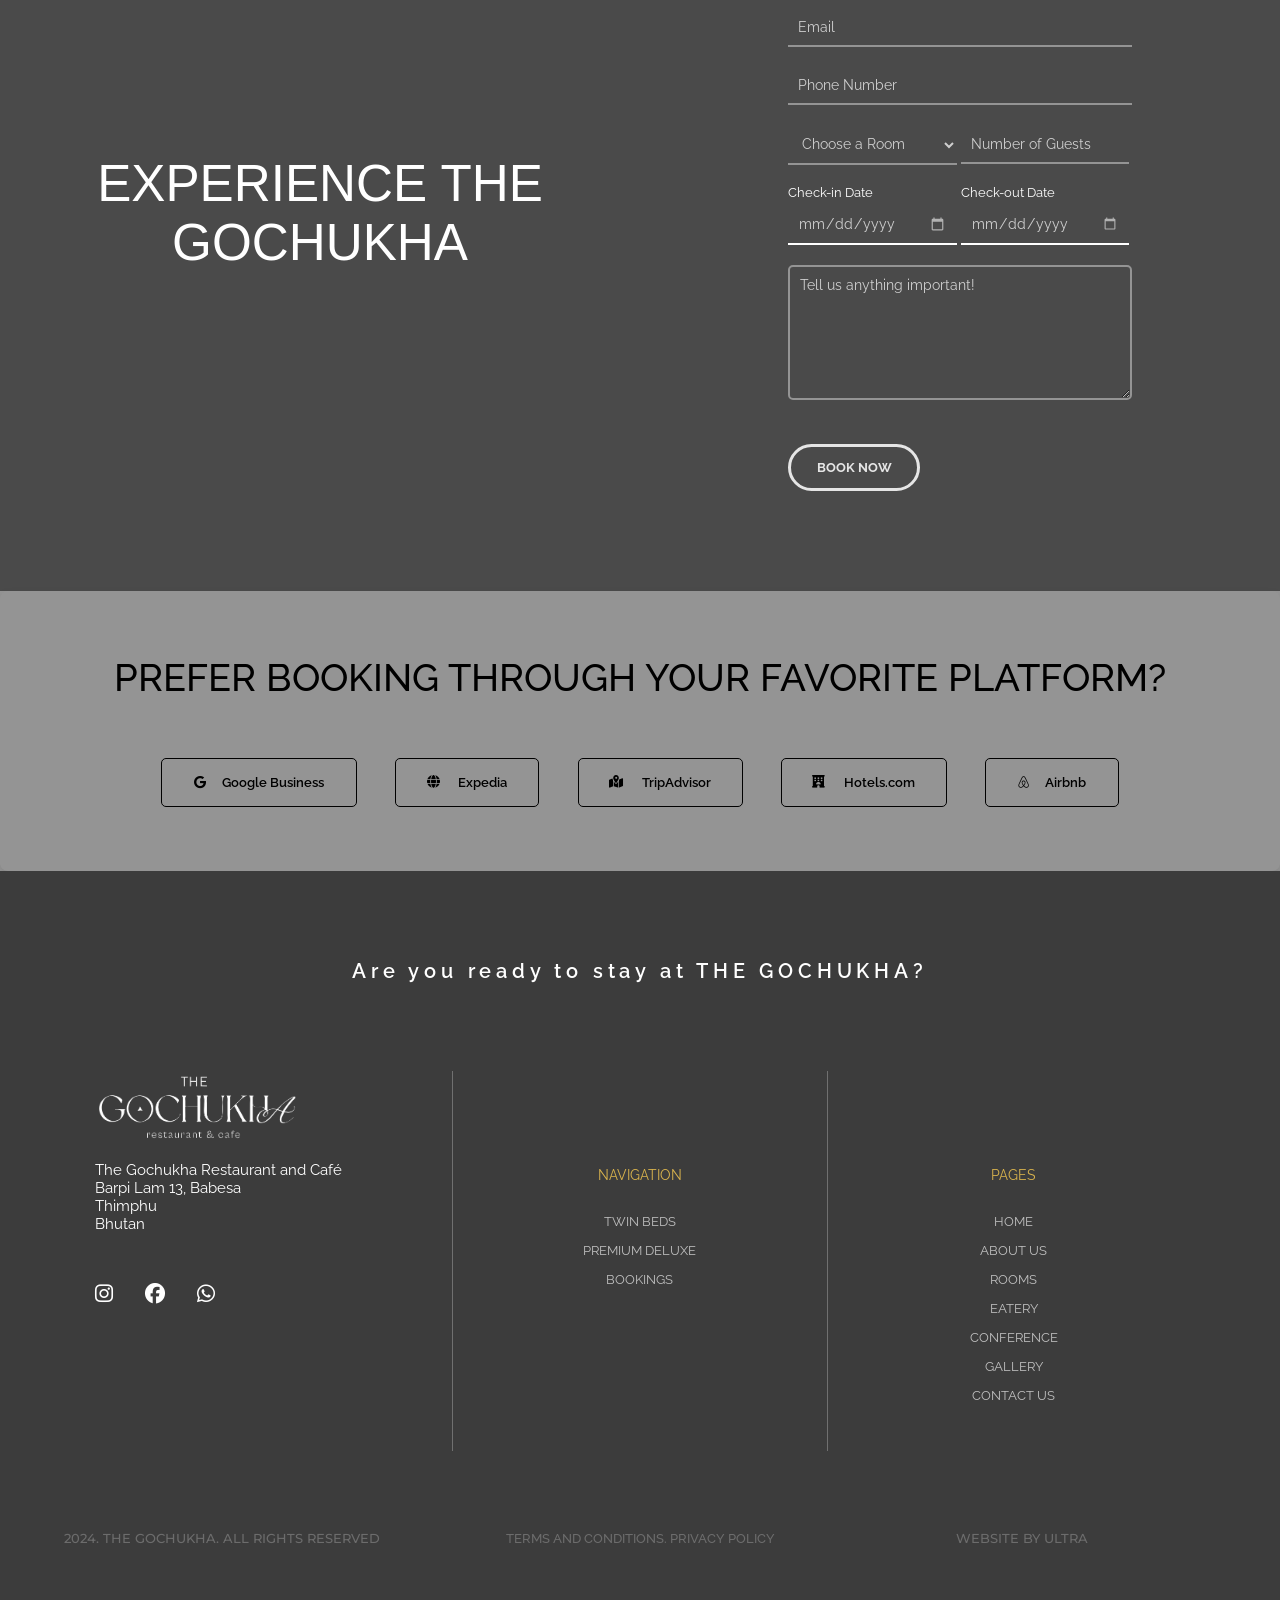
<file: rooms.html>
<!DOCTYPE html>
<html lang="en">

<head>
    <meta charset="UTF-8">
    <meta name="viewport" content="width=device-width, initial-scale=1.0">
    <title>The Gochukha - Rooms</title>
    <link rel="stylesheet" href="./css/rooms.css">
    <link rel="stylesheet" href="./css/global.css">
    <link rel="preconnect" href="https://fonts.googleapis.com">
    <link rel="preconnect" href="https://fonts.gstatic.com" crossorigin>
    <link
        href="https://fonts.googleapis.com/css2?family=Podkova:wght@400..800&family=Raleway:ital,wght@0,100..900;1,100..900&display=swap"
        rel="stylesheet">
    <link href="https://cdnjs.cloudflare.com/ajax/libs/font-awesome/6.5.0/css/all.min.css" rel="stylesheet">

</head>

<body>
    <!-- Sticky Navigation -->
    <section class="primary-nav">
        <div class="menu">
            <i class="fas fa-bars hamburger"></i>
            MENU
        </div>
        <img src="./assets/img/Band mark 1.png" alt="Hotel Gochukha" class="divider">
        <div class="Text"><a href="index.html">THE GOCHUKHA</a></div>
    </section>

    <!-- Navigation on Scroll -->
    <section class="sticky-nav hidden">
        <hr>
        <ul>
            <li><a href="#tBeds">TWIN BEDS</a></li>
            <li><a href="#deluxe">PREMIUM DELUXE</a></li>
            <li><a href="#bookings">BOOKINGS</a></li>
        </ul>
    </section>

    <section class="hero"
        style="background:linear-gradient(rgba(0, 0, 0, 0.5), rgba(0, 0, 0, 0.5)), url('../assets/img/Rooms/twin/HTF05067.webp') no-repeat center center/cover;">
        <div class="hero-content">
            <h5>ROOMS</h5>
            <h1>Feel Home At The GOCHUKHA</h1>
        </div>
    </section>

    <!-- Hidden Full-Screen Navigation -->
    <div class="hidden-nav" id="hiddenNav">
        <section class="primary-nav">
            <div class="close" id="closeButton">CLOSE</div>
        </section>
        <section class="content-section-nav">
            <div class="left">
                <div class="menu-content">
                    <div class="first">
                        <h5>MENU</h5>
                        <a href="index.html">
                            <h2>HOME</h2>
                        </a><a href="rooms.html">
                            <h2>ROOMS</h2>
                        </a><a href="restaurant.html">
                            <h2>RESTAURANT</h2>
                        </a><a href="cafe.html">
                            <h2>CAFÉ</h2>
                        </a><a href="barCafe.html">
                            <h2>BAR</h2>
                        </a><a href="about.html">
                            <h2>ABOUT US</h2>
                        </a><a href="contact.html">
                            <h2>CONTACT US</h2>
                        </a>
                    </div>
                    <div class="second">
                        <h5>SOCIAL MEDIA</h5>
                        <div class="socials">
                            <a href="https://www.instagram.com/thegochukha.hotel?utm_source=ig_web_button_share_sheet&igsh=ZDNlZDc0MzIxNw=="
                                target="_blank" rel="noopener" aria-label="The Gochukha Instagram"
                                class="social-link"><i class="fab fa-instagram"></i></a>
                            <a href="https://www.facebook.com/profile.php?id=61567192923281" target="_blank"
                                rel="noopener" aria-label="The Gochukha Facebook" class="social-link"><i
                                    class="fab fa-facebook"></i></a>
                            <a href="https://wa.me/+97577974563" target="_blank" rel="noopener"
                                aria-label="The Gochukha Whatsapp" class="social-link"><i
                                    class="fab fa-whatsapp"></i></a>
                        </div>
                    </div>
                </div>
                <div class="more">
                    <h5>MORE</h5>
                    <div class="more-links">
                        <a href="conference.html">Conference</a>
                        <a href="gallery.html">Gallery</a>
                    </div>
                </div>
            </div>
        </section>
    </div>

    <section class="content-section">
        <div class="text-content">
            <h5>ROOMS</h5>
            <p>
                Discover comfort at The Gochukha with our Premium Deluxe Rooms, offering spacious luxury, or our Deluxe
                Rooms with twin beds, perfect for shared stays. Both options provide serene interiors and modern
                amenities.
            </p>
        </div>
    </section>
    <section class="room-details" id="tBeds">
        <div class="card">
            <div class="image">
                <img src="./assets/img/Rooms/twin/HTF05054.webp" alt="Gochukha Deluxe Room">
            </div>
            <div class="info">
                <h1>Deluxe Room with twin beds</h1>
                <div class="details">
                    <div class="detail">
                        <div class="key"><i class="fas fa-bed"></i>Size</div>
                        <div class="value">Double Beds</div>
                    </div>
                    <div class="detail">
                        <div class="key"><i class="fas fa-user-friends"></i>Number of Guests</div>
                        <div class="value">2 Guests</div>
                    </div>
                    <div class="detail">
                        <div class="key"><i class="fas fa-money-bill-wave"></i>Price</div>
                        <div class="value">Nu. 2600 (Room
                            Only)</div>
                    </div>
                </div>
                <p>
                    Perfect for shared stays, our Deluxe Room with Twin Beds offers comfort, modern amenities, and a
                    cozy
                    ambiance for a restful experience.
                </p>
                <div class="book-btn">
                    <a href="deluxeRoom.html">
                        <button class="cta-button">
                            MORE
                        </button>
                    </a>
                </div>
            </div>
        </div>
    </section>

    <section class="divider-image">
        <div class="divider-container">
            <img src="./assets/img/KEY 1.png" alt=" Hotel Gochukha">
        </div>
    </section>

    <section class="room-details" id="deluxe">
        <div class="card s">
            <div class="info">
                <h1>Premium Deluxe Room</h1>
                <div class="details">
                    <div class="detail">
                        <div class="key"><i class="fas fa-bed"></i>Size</div>
                        <div class="value">Single king-sized Bed</div>
                    </div>
                    <div class="detail">
                        <div class="key"><i class="fas fa-user-friends"></i>Number of Guests</div>
                        <div class="value">2 Guests</div>
                    </div>
                    <div class="detail">
                        <div class="key"><i class="fas fa-money-bill-wave"></i>Price</div>
                        <div class="value">Nu. 3100 (Room
                            Only)</div>
                    </div>
                </div>
                <p>
                    Perfect for your stay, this room features a king-size bed, air conditioning, a bathroom
                    with toiletries, a
                    flat-screen TV, high-speed Wi-Fi, and a workspace. Enjoy a mini-bar, coffee and tea facilities, cozy
                    seating, and large
                    windows offering stunning mountain and town views.
                </p>
                <div class="book-btn">
                    <a href="PremiumDeluxeRoom.html">
                        <button class="cta-button">
                            MORE
                        </button>
                    </a>
                </div>

            </div>
            <div class="image">
                <img src="./assets/img/Rooms/deluxe/HTF05040.webp" alt="Gochukha Deluxe Room">
            </div>
        </div>
    </section>
    <section class="booking-section" id="booking">
        <div class="header">
            <h2>
                EXPERIENCE THE GOCHUKHA
            </h2>
        </div>
        <div class="form">
            <form method="post" class="booking-form" action="mail.php" id="bookingForm">
                <div class="form-group">
                    <input type="text" id="name" name="name" placeholder="Name">
                </div>
                <div class="form-group">
                    <input type="email" id="email" name="email" placeholder="Email">
                </div>
                <div class="form-group">
                    <input type="tel" id="pnumber" name="pnumber" placeholder="Phone Number">
                </div>
                <div class=" form-group inline">
                    <select id="room-selection" name="room_preference" aria-label="Room Selection">
                        <option value="">Choose a Room</option>
                        <option value="Premium">Premium Deluxe Room</option>
                        <option value="TwinBed">Deluxe room with Twin Bed</option>
                        <option value="Conference">Conference Hall</option>
                    </select>
                </div>
                <div class="form-group inline">
                    <input type="number" id="guest-number" name="guest-number" placeholder="Number of Guests" min="1">
                </div>
                <div class="form-group inline">
                    <label for="checkin-date">Check-in Date</label>
                    <input type="date" id="checkin-date" name="checkin">
                </div>
                <div class="form-group inline">
                    <label for="checkout-date">Check-out Date</label>
                    <input type="date" id="checkout-date" name="checkout">
                </div>
                <div class="form-group">
                    <textarea id="message" name="visitor_message" placeholder="Tell us anything important!"></textarea>
                </div>
                <div id="responseMessage" class="response-message"></div>
                <button type="submit" class="cta-button">BOOK NOW</button>
            </form>
        </div>

    </section>
    <section class="ota">
        <h3>Prefer booking through your favorite platform?
        </h3>
        <div class="links">
            <a href="https://g.co/kgs/pUaoBz9" target="_blank" rel="noopener">
                <i class="fab fa-google"></i> Google Business
            </a>
            <a href="https://expe.app.link/QnYegHy5TPb" target="_blank" rel="noopener">
                <i class="fas fa-globe"></i> Expedia
            </a>
            <a href="https://www.tripadvisor.com/Hotel_Review-g293845-d32699862-Reviews-The_Gochukha_Hotel-Thimphu_Thimphu_District.html?m=19905"
                target="_blank" rel="noopener">
                <i class="fas fa-map-marked-alt"></i> TripAdvisor
            </a>
            <a href="https://ms.hotels.com/ho3555574432/the-gochukha-hotel/?referrerId=HOT.HIS.Share.Landed.Copy_Link"
                target="_blank" rel="noopener">
                <i class="fas fa-hotel"></i> Hotels.com
            </a>
            <a href="https://www.airbnb.com/rooms/1302647514416087793?check_in=2025-01-05&check_out=2025-01-10&guests=1&adults=1&s=67&unique_share_id=d4920df0-6506-4f86-acd9-173fe9c5e64c"
                target="_blank" rel="noopener">
                <i class="fab fa-airbnb"></i> Airbnb
            </a>
        </div>
    </section>

    <!-- Scroll Progress Indicator -->
    <div class="scroll-progress">
        <!-- Circular Progress -->
        <svg class="progress-circle" width="60" height="60" viewBox="0 0 60 60">
            <!-- Circular background -->
            <circle class="bg" cx="30" cy="30" r="28"></circle>
            <!-- Circular progress -->
            <circle class="progress" cx="30" cy="30" r="28"></circle>
        </svg>

        <!-- Upward Caret Arrow (^) -->
        <svg class="progress-arrow" width="30" height="30" viewBox="0 0 30 30">
            <path class="arrow" d="M5 20 L15 10 L25 20" fill="none" stroke="#ff5733" stroke-width="4" />
        </svg>
    </div>

    <section class="footer">
        <h3>Are you ready to stay at THE GOCHUKHA?</h3>
        <div class="footer-row">
            <div class="footer-col">
                <img src="./assets/img/Gochuka logo 2.png" alt="Hotel Gochukha">
                <h3>The Gochukha Restaurant and Café <br>
                    Barpi Lam 13, Babesa <br>
                    Thimphu <br>
                    Bhutan</h3>

                <div class="footer-socials">
                    <a href="https://www.instagram.com/thegochukha.hotel?utm_source=ig_web_button_share_sheet&igsh=ZDNlZDc0MzIxNw=="
                        target="_blank" rel="noopener" aria-label="The Gochukha Instagram" class="social-link"><i
                            class="fab fa-instagram"></i></a>
                    <a href="https://www.facebook.com/profile.php?id=61567192923281" target="_blank" rel="noopener"
                        aria-label="The Gochukha Facebook" class="social-link"><i class="fab fa-facebook"></i></a>
                    <a href="https://wa.me/+97577974563" target="_blank" rel="noopener"
                        aria-label="The Gochukha Whatsapp" class="social-link"><i class="fab fa-whatsapp"></i></a>
                </div>

            </div>
            <div class="footer-col">
                <h4>Navigation</h4>
                <ul class="links">
                    <li><a href="#tBeds">TWIN BEDS</a></li>
                    <li><a href="#deluxe">PREMIUM DELUXE</a></li>
                    <li><a href="#bookings">BOOKINGS</a></li>
                </ul>
            </div>
            <div class="footer-col">
                <h4>Pages</h4>
                <ul class="links">
                    <li><a href="index.html">HOME</a></li>
                    <li><a href="about.html"> ABOUT US</a></li>
                    <li><a href="rooms.html">ROOMS</a></li>
                    <li><a href="restaurant.html">EATERY</a></li>
                    <li><a href="conference.html">CONFERENCE</a></li>
                    <li><a href="gallery.html">GALLERY</a></li>
                    <li><a href="contact.html">CONTACT US</a></li>
                </ul>
            </div>
        </div>
        <div class="last">
            <div class="last-col f">
                <p>2024. THE GOCHUKHA. ALL RIGHTS RESERVED</p>
            </div>
            <div class="last-col s">
                <p><a href="#">TERMS AND CONDITIONS. PRIVACY POLICY</a></p>
            </div>
            <div class="last-col t">
                <p>WEBSITE BY ULTRA</p>
            </div>
        </div>
    </section>
</body>
<script src="./scripts/nav.js"></script>

</html>
</file>
<file: css/barCafe.css>
body {
  background-color: #949494;
}

.hero-content {
  margin-top: 10% !important;
  display: flex;
  flex-direction: column;
  align-items: center;
  justify-content: center;
  text-align: center;
  gap: 2rem;
}
.hero-content h5 {
  color: #fff;
  margin: 0;
}

.hero-content h1 {
  width: 80%;
  color: #fff;
  margin: 0;
  font-weight: 300;
}
.content-section {
  margin-block: 5%;
  display: flex;
  flex-direction: column;
  align-items: center;
  justify-content: center;
}

.content-section .text-content {
  width: 50%;
  display: flex;
  flex-direction: column;
  justify-content: center;
  text-align: start;
  gap: 2rem;
  margin-bottom: 3rem;
}

.content-section .text-content h5 {
  color: #fff;
}

.content-section .text-content p {
  color: #fff;
  font-weight: 300;
  line-height: 1.3;
  letter-spacing: 0.1rem;
}
.content-section .img {
  margin-top: 3rem;
  width: 60%;
  object-fit: contain;
}

.content-section .img img {
  width: 100%;
  height: 100%;
  object-fit: contain;
}

.culinary {
  display: flex;
  flex-direction: column;
  align-items: center;
  justify-content: center;
  text-align: center;
  gap: 1rem;
  color: white;
  margin: 4rem 0;
}
.culinary h5 {
  color: #fff;
  margin: 0;
}
.culinary h2 {
  width: 50%;
  color: #fff;
  margin: 0;
  font-weight: 300;
}
.culinary p {
  width: 50%;
  color: #fff;
  font-weight: 300;
  line-height: 1.3;
  letter-spacing: 0.2rem;
}
.menu-section {
  padding: 5% 0;
  background-color: #3c3c3c;
  width: 100%;
  display: flex;
  gap: 4rem;
  flex-direction: column;
  align-items: center;
  justify-content: center;
  text-align: center;
  color: white;
}
.menu-section .menu_card {
  width: 100%;
  display: flex;
  align-items: center;
  justify-content: space-between;
  text-align: center;
  gap: 1rem;
}
.menu_card .menu_card_img {
  width: 40%;
}
.menu_card_img img {
  width: 100%;
  height: 100%;
  object-fit: cover;
}
.menu_card .menu_card_content {
  width: 60%;
  display: flex;
  flex-direction: column;
  justify-content: center;
  align-items: center;
  text-align: start;
}
.menu_card_content .content {
  width: 80%;
  display: flex;
  flex-direction: column;
  gap: 2rem;
}

.menu_card_content #content {
  align-items: center;
  justify-content: center;
  text-align: start;
}
.menu_card_content img {
  width: 30%;
  object-fit: contain;
}
.menu_card_content .content h5 {
  margin-top: 5%;
  width: 100%;
  color: #fff;
  margin-bottom: 1rem;
}

.menu_card_content .content .item-list {
  display: flex;
  gap: 1rem;
  justify-content: space-between;
  flex-wrap: wrap;
}

.menu_card_content .content .items {
  display: flex;
  flex-direction: column;
  width: 40%;
}
.items .first {
  display: flex;
  align-items: center;
  margin-block: 1.5rem;
}

.item-name {
  font-size: 1.2vw;
  color: #dab44d;
  margin: 0;
}

/* Menu item list styling */
/* Menu item list styling */
.items .second ul {
  list-style: none; /* Remove default list style */
  padding: 0;
  margin: 0;
}

.items .second ul li {
  padding: 8px 0;
  font-size: 16px;
  display: flex;
  align-items: center;
}

/* Add a custom icon or marker */
.items .second ul li::before {
  content: "\2022"; /* Bullet point symbol */
  color: #dab44d; /* Add a color for the bullet */
  font-size: 20px;
  margin-right: 10px;
}

/* Hover effect for list items */
.items .second ul li:hover {
  cursor: pointer;
}

/* Link styling */
.items .second a {
  display: inline-block;
  margin-top: 10px;
  padding: 8px 15px;
  color: #dab44d;
  text-decoration: none;
  border-radius: 5px;
  font-size: 14px;
  transition: color 0.5s;
}
.items .second a:hover {
  color: #93782e;
}

@media screen and (max-width: 480px) {
  .hero-content h1 {
    width: 100%;
    font-size: 6vw !important;
  }
  .hero-content h5 {
    font-size: 3vw !important;
  }
  .content-section .text-content {
    width: 100%;
    padding: 0 5%;
  }
  .content-section .text-content h5 {
    text-align: center;
    font-size: 3vw !important;
  }
  .content-section .text-content p {
    text-align: center;
    font-size: 3vw !important;
  }
  .content-section .img {
    width: 100%;
  }
  .culinary {
    margin: 2rem 2rem;
  }
  .culinary h5 {
    font-size: 3vw !important;
  }
  .culinary h2 {
    width: 100%;
    font-size: 6vw !important;
  }
  .culinary p {
    width: 100%;
    font-size: 3vw !important;
  }

  .menu-section {
    gap: 3rem;
  }
  .menu_card {
    flex-direction: column;
  }
  .menu_card .menu_card_img {
    width: 100%;
  }
  .menu_card_img:last-child {
    display: none;
  }
  .menu_card .menu_card_content {
    width: 80%;
  }
  .menu_card_content img {
    display: none;
  }
  .menu_card_content .content {
    padding: 10% 0;
    gap: 1rem;
    width: 100%;
  }
  .menu_card_content .content h5 {
    font-size: 3vw !important;
  }
  .menu_card_content .content a {
    font-size: 4vw !important;
  }
  .menu_card_content .content .items {
    width: 100%;
  }
  .item-name {
    font-size: 3vw !important;
  }
  .item-price {
    font-size: 3vw !important;
  }
  .content .items .second p {
    font-size: 3vw !important;
  }
}

@media screen and (min-width: 540px) and (max-width: 1024px) {
  .hero-content h1 {
    width: 100%;
    font-size: 6vw !important;
  }
  .hero-content h5 {
    font-size: 3vw !important;
  }
  .content-section .text-content {
    width: 100%;
    padding: 0 5%;
  }
  .content-section .text-content h5 {
    text-align: center;
    font-size: 3vw !important;
  }
  .content-section .text-content p {
    text-align: center;
    font-size: 2.5vw !important;
  }
  .content-section .img {
    width: 100%;
  }
  .culinary {
    margin: 2rem 2rem;
  }
  .culinary h5 {
    font-size: 2vw !important;
  }
  .culinary h2 {
    width: 100%;
    font-size: 4vw !important;
  }
  .culinary p {
    width: 100%;
    font-size: 2.5vw !important;
  }

  .menu-section {
    gap: 3rem;
  }
  .menu_card {
    flex-direction: column;
  }
  .menu_card .menu_card_img {
    width: 100%;
  }
  .menu_card_img:last-child {
    display: none;
  }
  .menu_card .menu_card_content {
    width: 80%;
  }
  .menu_card_content img {
    display: none;
  }
  .menu_card_content .content {
    padding: 10% 0;
    gap: 1rem;
    width: 100%;
  }
  .menu_card_content .content h5 {
    font-size: 2vw !important;
  }
  .menu_card_content .content a {
    font-size: 3vw !important;
  }
  .menu_card_content .content .items {
    width: 100%;
  }
  .item-name {
    font-size: 2vw !important;
  }
  .item-price {
    font-size: 2vw !important;
  }
  .content .items .second p {
    font-size: 2vw !important;
  }
}
</file>
<file: css/global.css>
@import url("https://fonts.googleapis.com/css?family=Muli:200,200i,300,300i,400,400i,600,600i,700,700i,800,800i,900,900i&subset=latin-ext,vietnamese");
@import url("https://fonts.googleapis.com/css?family=Raleway:100,100i,200,200i,300,300i,400,400i,500,500i,600,600i,700,700i,800,800i,900,900i&subset=latin-ext");

@import url("https://fonts.googleapis.com/css2?family=Montserrat:ital,wght@0,100..900;1,100..900&display=swap");
@import url("https://fonts.cdnfonts.com/css/fragile");

html {
  scroll-behavior: smooth;
}

* {
  padding: 0;
  margin: 0;
  list-style: none;
  text-decoration: none;
  box-sizing: border-box;
  font-family: "Raleway", sans-serif;
}

:root {
  --bg-color: #949494;
  --text-color: #fff;
  --text-color1: #f1ebd5;
  --main-color: #3c3c3c;
  --secondary-color: #d8d8d8;

  --big-font: 5rem;
  --p-font: 1rem;
}

/* Animation styles for text elements */
p:not(.last-col p),
h1:not(.loop-text),
h2,
h5,
button,
form,
a:not(.last-col p a):not(.footer-col ul li a):not(.menu-content a) {
  opacity: 0;
  transform: translateY(50px);
  transition: opacity 0.6s ease-out, transform 0.6s ease-out;
}

p:not(.last-col p).visible-element,
h1:not(.loop-text).visible-element,
h2.visible-element,
h5.visible-element,
button.visible-element,
form.visible-element,
a:not(.last-col p a):not(.footer-col ul li a):not(
    .menu-content a
  ).visible-element {
  opacity: 1;
  transform: translateY(0);
}

p {
  font-family: "Montserrat", sans-serif;
  font-size: 1vw;
}
h1,
h2 {
  font-family: "Fragile", sans-serif;
}

h1 {
  font-size: 6vw;
}

h2 {
  font-size: 4vw;
}

h5 {
  font-size: 1.4vw;
  text-transform: uppercase;
}

img:not(.divider):not(.hero-logo) {
  opacity: 1;
  transform: translateY(5%);
  transition: opacity 0.6s ease, transform 0.6s ease;
}

img:not(.divider):not(.hero-logo):hover {
  transform: scale(1.02) !important; /* Slightly enlarge the image */
  transition: transform 0.2s ease;
  filter: brightness(0.7);
}

/* Active state when the image is visible */
img:not(.divider):not(.hero-logo).animate {
  opacity: 1;
  transform: translateY(0);
}

.cta-button,
a .cta-button {
  margin-top: 20px;
  padding: 1vw 2vw;
  width: max-content;
  font-size: 1vw;
  color: #e5e5e5;
  background: none; /* Primary button color */
  border: 3px solid #e5e5e5;
  border-radius: 50px;
  cursor: pointer;
  font-weight: 700;
  text-transform: uppercase !important;
}
.cta-button a {
  color: inherit;
}
.cta-button:hover {
  background-color: #e5e5e5;
  color: #000 !important;
  transform: scale(1.05);
  transition: background-color 0.6s ease, color 0.5s ease, transform 0.2s ease !important;
}
.cta-button.b:hover {
  background-color: #000;
  color: #fff !important;
  transform: scale(1.05);
  transition: background-color 0.6s ease, color 0.5s ease, transform 0.2s ease !important;
}
button {
  font-size: 1vw;
}
/* Hero Section */
.hero {
  height: 105vh;
  position: relative;
  display: flex;
  justify-content: center;
  align-items: center;
  text-align: center;
}

.hero-overlay {
  position: absolute;
  top: 0;
  left: 0;
  width: 100%;
  height: 100%;
  background: rgba(0, 0, 0, 0.6);
  z-index: 1;
}

.hero-content {
  z-index: 2; /* Ensures content is above the overlay */
  position: relative;
  display: flex;
  flex-direction: column;
  justify-content: center;
  align-items: center;
  width: 100%;
  bottom: 5%;
  margin: 0 auto;
}

.hero-logo {
  width: 70vw;
  margin-bottom: 1rem;
}

.hero p {
  color: var(--text-color);
  margin-top: -1rem;
}

.title {
  width: 100%;
  position: absolute;
  bottom: -15%;
  z-index: 100;
  display: flex;
  justify-content: center;
  opacity: 0.5;
}

.title h1 {
  font-size: 30vw; /* Makes the font size responsive to the viewport width */
  text-transform: uppercase; /* Optional, if you want uppercase letters */
  margin: 0; /* Removes default margins */
  color: rgba(255, 255, 255, 0.1);
  white-space: nowrap; /* Prevents the word from breaking into multiple lines */
  transform: scaleY(0.9); /* Stretches vertically if needed */
}

.name {
  padding-top: 1%;
  margin-bottom: 0;
}

.name h1 {
  font-size: 6vw;
  color: #3c3c3c51;
  text-transform: uppercase;
  transform: scaleY(1.4);
  letter-spacing: 2vw;
  text-align: center;
  margin-bottom: 0;
}

/* Menu and Text */
.menu {
  color: #fff;
  cursor: pointer;
  z-index: 3;
  display: flex;
  align-items: center;
  justify-content: center;
  font-size: 1vw;
}

.hamburger {
  margin-right: 0.5vw;
  cursor: pointer;
  transition: transform 0.3s ease, color 0.3s ease;
}

.hamburger:hover {
  transform: rotate(90deg) scale(1.4);
  color: #969696;
}

/* Divider */
.divider {
  width: 4%;
  border-radius: 5px;
  cursor: pointer;
  z-index: 100;
  position: absolute;
  left: 50%;
  transform: translateX(-50%);
}

/* Primary Navigation */
.primary-nav {
  padding-inline: 1%;
  text-align: center;
  position: fixed;
  top: 0;
  width: 100%;
  z-index: 100; /* Ensures it stays above the content */
  transition: 0.3s ease, background-color 0.3s ease;
  display: flex;
  justify-content: space-between;
  align-items: center;
  height: 10vh;
}

.primary-nav .Text a {
  font-size: 1vw;
  color: #fff;
}

/* Sticky Navigation */
.sticky-nav {
  padding: 15px 0;
  text-align: center;
  position: fixed;
  top: 10vh; /* Appears below the primary nav */
  width: 100%;
  z-index: 200; /* Ensures it appears above the content */
  display: none; /* Initially hidden */
  transition: 2s ease;
}

/* Sticky Nav Links */
.sticky-nav ul {
  list-style: none;
  padding: 0;
  margin: 0;
  margin-top: 1.5rem;
  display: flex;
  justify-content: center;
}

.sticky-nav ul li {
  margin: 0 15px;
}

.sticky-nav ul li a {
  font-size: 1vw;
  color: #fff;
  text-transform: uppercase;
  margin: 0 30px;
  transition: color 0.3s ease;
  letter-spacing: 0.1rem;
}

.sticky-nav ul li a:hover {
  color: #fff; /* Highlight color */
}

/* Hidden Utility Class */
.hidden {
  display: none;
}

/* Active Utility Class (to show sticky-nav when needed) */
.visible {
  display: block !important;
}

/* navigation */
.hidden-nav {
  display: none;
  position: fixed;
  top: 0;
  left: 0;
  width: 50%;
  height: 100%;
  background-color: #aaaaaa;
  color: white;
  z-index: 1000;
  opacity: 0;
  transform: translateX(-100%);
  transition: opacity 0.6s ease, transform 0.6s ease;
}

.hidden-nav.visible {
  display: block;
  opacity: 1;
  transform: translateX(0);
  animation: fadeSlideIn 0.7s ease forwards;
}

@keyframes fadeSlideIn {
  0% {
    opacity: 0;
    transform: translateX(-100%);
  }
  100% {
    opacity: 1;
    transform: translateX(0);
  }
}

@keyframes fadeSlideOut {
  0% {
    opacity: 1;
    transform: translateX(0);
  }
  100% {
    opacity: 0;
    transform: translateX(-100%);
  }
}

.hidden-nav.closing {
  animation: fadeSlideOut 0.7s ease forwards;
}

/* Animation for Menu Items */
.hidden-nav .menu-content h2 {
  opacity: 0;
  transform: translateX(-50px); /* Slide in from left */
  animation: menuItemSlide 2s ease forwards;
}

.hidden-nav .menu-content h2:nth-child(1) {
  animation-delay: 0.1s; /* Staggered delays */
}

.hidden-nav .menu-content h2:nth-child(2) {
  animation-delay: 0.2s;
}

.hidden-nav .menu-content h2:nth-child(3) {
  animation-delay: 0.3s;
}

.hidden-nav .menu-content h2:nth-child(4) {
  animation-delay: 0.4s;
}

.hidden-nav .menu-content h2:nth-child(5) {
  animation-delay: 0.5s;
}

.hidden-nav .menu-content h2:nth-child(6) {
  animation-delay: 0.6s;
}

.hidden-nav .menu-content h2:nth-child(7) {
  animation-delay: 0.7s;
}

.hidden-nav .menu-content h2:nth-child(8) {
  animation-delay: 0.8s;
}

.hidden-nav .menu-content h2:nth-child(9) {
  animation-delay: 0.9s;
}

/* Keyframes for Staggered Animation */
@keyframes menuItemSlide {
  0% {
    opacity: 0;
    transform: translateX(-50px);
  }
  100% {
    opacity: 1;
    transform: translateX(0);
  }
}

/* Close Button */
.close {
  position: relative;
  font-size: 1.2vw; /* Adjust size as needed */
  color: #ffffff; /* Text color */
  cursor: pointer; /* Indicate it's clickable */
  transition: transform 0.3s ease, color 0.3s ease; /* Smooth animation */
}

.close::before {
  content: "✖";
  margin-right: 8px;
  font-size: inherit;
  color: inherit;
  display: inline-block;
  transition: transform 0.3s ease, color 0.3s ease;
}

.close:hover::before {
  transform: rotate(360deg) scale(1.2);
  color: #000000;
}
.content-section-nav {
  display: flex;
  align-items: center;
}

.content-section-nav .left {
  width: 100%;
  align-self: start;
  margin-top: 6%;
  display: flex;
  justify-content: space-between;
  padding: 2%;
  gap: 2rem;
}

.hidden-nav .menu-content {
  display: flex;
  flex-direction: column;
  align-items: start;
  justify-content: start;
}

.content-section-nav .left h5 {
  font-size: 1vw;
  color: #ffffff;
  margin: 0;
  margin-block: 1rem;
}

.content-section-nav .left .menu-content .first a h2 {
  font-size: 2vw;
  color: #ffffff;
  text-decoration: none;
  font-weight: 400;
  margin-top: 5%;
  transition: color 0.5s;
}
.content-section-nav .left .menu-content .first a h2:hover {
  color: #000000;
}

.hidden-nav .menu-content .second {
  margin-top: 10%;
  width: 100%;
}

.socials {
  display: flex;
  gap: 2rem; /* Spacing between icons */
}

.social-link {
  animation: menuItemSlide 3s ease forwards;
  text-decoration: none; /* Remove underline */
  font-size: 2vw; /* Adjust icon size */
  color: #fff; /* Icon color */
  transition: color 0.3s; /* Smooth hover effect */
}

.social-link:hover {
  color: #000000; /* Change color on hover */
}
.more {
  margin-right: 10%;
}
.more-links {
  margin-top: 1%;
  display: flex; /* Spacing between icons */
  flex-direction: column;
}
.more-links a {
  margin-top: 5%;
  text-decoration: none; /* Remove underline */
  font-size: 1.1vw; /* Adjust icon size */
  color: #fff; /* Icon color */
  transition: color 0.3s; /* Smooth hover effect */
  animation: menuItemSlide 3s ease forwards;
}
.more-links a:hover {
  color: #000000; /* Change color on hover */
}

/* #Progress
================================================== */
/* Scroll Progress Container */
.scroll-progress {
  position: fixed;
  bottom: 5%;
  right: 5%;
  width: 60px;
  height: 60px;
  cursor: pointer;
  z-index: 1000;
  display: flex;
  align-items: center;
  justify-content: center;
}

/* Circular Progress Indicator */
.progress-circle {
  position: absolute;
  width: 100%;
  height: 100%;
  transform: rotate(-90deg); /* Start progress from top */
}

.progress-circle .bg {
  fill: none;
  stroke: #9c9c9c; /* Background circle color */
  stroke-width: 2;
}

.progress-circle .progress {
  fill: none;
  stroke: #2f2f2f; /* Progress stroke color */
  stroke-width: 3;
  stroke-dasharray: 175.93; /* Circumference of the circle: 2πr (28) */
  stroke-dashoffset: 175.93; /* Start at 100% (hidden) */
  transition: stroke-dashoffset 0.2s linear;
}

/* Arrow (^) */
.progress-arrow {
  position: absolute;
  width: 30px;
  height: 30px;
  left: 50%;
  transform: translateX(-50%); /* Center arrow */
}

.arrow {
  stroke: #9c9c9c; /* Arrow color */
  stroke-width: 2;
  fill: none;
}
/* booking form ============================================ */
.booking-section {
  padding: 5rem 0;
  background: linear-gradient(rgba(0, 0, 0, 0.5), rgba(0, 0, 0, 0.5)),
    url("../assets/img/background.jpg") no-repeat center center/cover;
  display: flex;
  justify-content: center;
  align-items: center;
}

.booking-section .header {
  width: 80%;
  color: #fff;
  display: flex;
  justify-content: color;
  align-items: center;
  text-align: center;
}
.booking-section .header h2 {
  width: 100%;
  text-align: center;
  margin-bottom: 1rem;
  font-weight: 400;
}

/* ota================= */
.ota {
  padding: 5%;
  border-radius: 8px;
  text-align: center;
  box-shadow: 0 4px 8px rgba(0, 0, 0, 0.1);
}

.ota h3 {
  font-size: clamp(2vh, 3vw, 3.5vw);
  font-weight: 500;
  color: #000;
  margin-bottom: 5%;
  text-transform: uppercase;
}

.ota .links {
  display: flex;
  justify-content: center;
  gap: 3vw; /* Space between links */
  flex-wrap: wrap; /* Wrap links on smaller screens */
}

.ota .links a {
  width: fit-content;
  font-size: clamp(1vh, 1vw, 1.5vw);
  font-weight: 600;
  color: #000;
  text-decoration: none;
  display: flex;
  align-items: center;
  justify-content: center;
  gap: 1rem; /* Space between icon and text */
  padding: 1rem 2rem;
  border: 1px solid #000;
  border-radius: 5px;
  transition: all 0.3s ease;
}

.ota .links a:hover {
  background-color: #000;
  border: none;
  color: #fff;
  box-shadow: 0 2px 5px rgba(0, 0, 0, 0.2);
}

.ota .links i {
  font-size: clamp(1vh, 1vw, 1.5vw); /* Icon size */
}

/* form================ */

.form {
  width: 80%;
}
.booking-form {
  max-width: 60%;
  margin: 0 auto;
  padding: 20px;
  border-radius: 10px;
}
.form-group label {
  display: block;
  margin-bottom: 5px;
  font-size: 1vw;
  color: #fff;
}

.form-group {
  margin-bottom: 20px;
}

/* Styling for Inputs and Selects */
.form-group input[type="text"],
.form-group input[type="email"],
.form-group input[type="tel"],
.form-group input[type="number"],
.form-group input[type="date"],
.form-group select {
  width: 100%;
  border: none;
  border-bottom: 2px solid #949494;
  color: #fff;
  background: none;
  padding: 10px;
  font-size: 1.1vw;
  box-sizing: border-box;
  outline: none;
  transition: border-color 0.3s;
}

.form-group input::placeholder,
.form-group textarea::placeholder {
  color: #cfcfcf;
  opacity: 1; /* Ensure full opacity for the placeholder text */
}

/* Styling for the options in the dropdown */
.form-group select option {
  color: #cfcfcf; /* Set the text color for dropdown options */
  background-color: #000; /* Optional: Ensure options are visible against dark backgrounds */
}

/* For the dropdown itself when no value is selected */
.form-group select {
  color: #cfcfcf; /* Default color for the dropdown text */
}

.form-group select:focus {
  color: white; /* Change color when dropdown is active */
  border-bottom-color: #fff; /* Optional: Highlight border on focus */
  background: none;
}

input[type="date"]::-webkit-calendar-picker-indicator {
  filter: invert(1) grayscale(100%) brightness(70%);
  cursor: pointer;
}

input[type="date"]::-webkit-datetime-edit {
  color: #cfcfcf; /* Placeholder color */
}
/* Styling for the date input text when a value is selected */
input[type="date"]:valid {
  color: #fff; /* Selected text color */
  border-bottom-color: #fff; /* Optional: Highlight border when a date is selected */
}

/* Focus styling for better interactivity */
input[type="date"]:focus {
  border-bottom-color: #fff; /* Border highlight on focus */
}

input[type="number"]::-webkit-inner-spin-button,
input[type="number"]::-webkit-outer-spin-button {
  -webkit-appearance: none;
  margin: 0;
}

/* For Firefox */
input[type="number"] {
  -moz-appearance: textfield;
}

.form-group input:focus,
.form-group select:focus {
  border-bottom: 2px solid #fff;
}

/* Styling for Textarea */
#message {
  width: 100%;
  height: 15vh;
  border: 2px solid #949494;
  color: #fff;
  padding: 10px;
  font-size: 1.1vw;
  background: none;
  border-radius: 5px;
  box-sizing: border-box;
  outline: none;
  resize: vertical;
}

#message:focus {
  border-color: #fff;
}

/* Inline Form Groups */
.form-group.inline {
  width: 49%;
  display: inline-block;
  justify-content: space-between;
  gap: 20px;
}

/* Submit Button */

/* Footer ============================================ */
.footer {
  width: 100%;
  background: #3c3c3c;
  padding: 5rem 0;
  display: flex;
  flex-direction: column;
  justify-content: center;
  align-items: center;
}
.footer > h3 {
  color: #fff;
  font-size: 1.6vw;
  font-weight: 600;
  padding-block: 0.5rem;
  width: 100%;
  letter-spacing: 0.3rem;
  text-align: center;
}

.footer .footer-row {
  height: 60vh;
  display: flex;
  justify-content: space-between;
  padding: 5rem 5rem;
}

.footer-col {
  width: calc(100% / 3);
  padding: 0 15px;
  display: flex;
  flex-direction: column;
}
.footer-col:first-child {
  text-align: start;
  border-right: 1px solid #707070;
}
.footer-col:nth-child(2),
.footer-col:last-child {
  padding-top: 6rem;
  text-align: center;
}
.footer-col:last-child {
  border-left: 1px solid #707070;
}

.footer-col h4 {
  color: #dab44d;
  font-size: 1.1vw;
  font-weight: 400;
  margin-bottom: 0.5rem;
  text-transform: uppercase;
}
.footer-row .footer-col h3 {
  color: #fff;
  font-size: 1.2vw;
  font-weight: 400;
  margin-bottom: 2rem;
  width: 100%;
}
.footer-row .footer-col h2 {
  color: #fff;
  font-size: 1.2vw;
  font-weight: 400;
  width: 100%;
}

.footer-col img {
  width: 60%;
  object-fit: contain;
  margin-bottom: 1rem;
}

.footer-col .links {
  margin-top: 20px;
}

.footer-col .links li {
  list-style: none;
  margin-bottom: 10px;
}

.footer-col .links li a {
  font-size: 1vw;
  text-decoration: none;
  color: #bfbfbf;
}

.footer-col .links li a:hover {
  color: #fff;
}

.footer-col p {
  color: #bfbfbf;
  max-width: 300px;
}

.footer-socials {
  margin-top: 5%;
  display: flex;
  gap: 2rem; /* Spacing between icons */
}

.footer-socials .social-link {
  text-decoration: none; /* Remove underline */
  font-size: 1.6vw; /* Adjust icon size */
  color: #fff; /* Icon color */
  transition: color 0.3s; /* Smooth hover effect */
}

.footer-socials .social-link:hover {
  color: #000000; /* Change color on hover */
}

.footer .last {
  width: 100%;
  position: relative;
  display: inline;
  float: left;
}

.footer .last .last-col {
  position: absolute;
  display: inline;
  float: left;
}

.last .last-col p {
  color: #6c6c6c;
  font-size: 1vw;
  font-weight: 500;
}

.last .last-col p a {
  color: #6c6c6c;
  font-size: 1vw;
  font-weight: 500;
  text-decoration: none;
}

.last .last-col.f {
  left: 5%;
}
.last .last-col.s {
  left: 50%;
  transform: translateX(-50%);
}
.last .last-col.t {
  right: 15%;
}

@media screen and (min-width: 540px) and (max-width: 1024px) {
  .primary-nav {
    margin-bottom: 1vh;
    padding-bottom: 1vh;
  }
  .menu {
    font-size: 2vw;
  }
  .Text a {
    font-size: 2vw !important;
  }

  .sticky-nav ul li a {
    font-size: 1.5vw;
  }
  .title {
    display: none;
  }
  .name h1 {
    font-size: 6vw;
    letter-spacing: 1rem;
  }

  .hidden-nav {
    background-color: #aaaaaaf7;
    width: 100%;
    height: fit-content;
    padding-inline: 2%;
  }
  .close {
    font-size: 2.5vw;
  }

  .hidden-nav .menu-content {
    gap: 0;
  }

  .content-section-nav .left h5 {
    font-size: 2vw;
    margin: 3rem 0 10% 0;
  }

  .content-section-nav .left .menu-content .first a h2 {
    font-size: 4vw;
  }

  .hidden-nav .menu-content .second {
    margin: 2% 0 5% 0;
    width: 100%;
  }
  .socials {
    margin-top: 5%;
    gap: 1.5rem;
  }

  .social-link {
    font-size: 5vw;
  }
  .more-links {
    margin-top: 10%;
  }
  .more-links a {
    font-size: 3vw;
  }

  .booking-section {
    width: 100%;
    flex-direction: column;
  }
  .booking-section .header {
    width: 100%;
  }
  .booking-section .header h2 {
    font-size: 4vw;
  }

  .form {
    width: 80%;
    position: relative;
  }
  .booking-form {
    max-width: 80%;
  }

  .form-group label {
    font-size: 1vw;
  }

  .form-group input[type="text"],
  .form-group input[type="email"],
  .form-group input[type="tel"],
  .form-group input[type="number"],
  .form-group input[type="date"],
  .form-group select {
    font-size: 2vw;
  }

  #message {
    font-size: 2vw;
  }
  #bookingForm {
    padding: 10% 0;
  }

  #book-btn {
    display: flex;
    justify-content: center;
    align-items: center;
    font-size: 2vw;
    padding: 1vw 2vw;
    position: absolute;
    left: 50%;
    transform: translateX(-50%);
  }

  .footer {
    padding: 3vh 0;
  }
  .footer > h3 {
    font-size: 2vw;
  }
  .footer .footer-row {
    flex-wrap: wrap;
    height: max-content;
    padding: 2vh 6vh;
  }
  .footer-col {
    width: 100%;
    padding: 0;
  }

  .footer-col .links {
    margin-top: 5%;
  }
  .footer-col .links li {
    margin-bottom: 3%;
  }
  .footer-col:first-child h4 {
    display: none;
  }

  .footer-row .footer-col h3 {
    font-size: 1.7vw !important;
    margin-bottom: 1rem;
  }

  .footer-row .footer-col h2 {
    font-size: 1.5vw !important;
  }

  .footer-socials {
    gap: 1rem;
  }

  .footer-socials .social-link {
    font-size: 3vw;
  }

  .footer-col:first-child {
    width: 50%;
    border-right: 1px solid white;
  }
  .footer-col:nth-child(2) {
    display: none;
  }
  .footer-col:last-child {
    text-align: end;
    padding: 0;
    width: 50%;
  }
  .footer-col:last-child {
    border-left: none;
  }
  .footer-col h4 {
    font-size: 2vw;
  }
  .footer-row .footer-col h3 {
    font-size: 1vw;
  }
  .footer-col .links li a {
    font-size: 2vw;
  }

  .footer .last {
    display: block;
    float: none;
  }
  .last .last-col p {
    font-size: 2vw;
  }

  .last .last-col p a {
    font-size: 2vw;
  }
  .last .last-col.f {
    left: 5%;
  }
  .last .last-col.s {
    right: 5%;
    transform: none;
  }
  .last .last-col.t {
    margin-top: 2%;
    right: 50%;
    transform: translate(50%, 100%);
  }
  .footer .last .last-col.t p {
    color: #1e1e1e;
    margin-bottom: 5%;
  }
  .booking-form .cta-button {
    position: absolute;
    left: 50%;
    transform: translateX(-50%);
  }

  .cta-button {
    font-size: 2.5vw !important;
    padding: 2.5vw 8vw !important;
  }
}
@media screen and (max-width: 480px) {
  .hero-content {
    gap: 2rem;
  }

  img:not(.divider):not(.hero-logo) {
    opacity: 1;
    transform: translateY(5%);
    transition: opacity 0.6s ease, transform 0.6s ease;
  }

  img:not(.divider):not(.hero-logo):hover {
    transform: scale(1) !important; /* Slightly enlarge the image */
    transition: transform 0.2s ease;
    filter: brightness(0.7);
  }

  /* Active state when the image is visible */
  img:not(.divider):not(.hero-logo).animate {
    opacity: 1;
    transform: translateY(0);
  }

  .hero p {
    font-size: 2.5vw;
  }

  .divider {
    display: none !important;
  }

  .primary-nav .Text {
    display: none !important;
  }
  .primary-nav .menu {
    margin-left: 2%;
  }

  .sticky-nav {
    top: 9vh;
  }
  .sticky-nav ul {
    display: none !important;
  }

  .title {
    display: none !important;
  }
  .name {
    display: none !important;
  }

  .hidden-nav {
    background-color: #aaaaaaf7;
    width: 100%;
    height: fit-content;
    padding-inline: 5%;
  }
  .menu {
    font-size: 4vw;
  }
  .close {
    font-size: 2.5vw;
  }

  .hidden-nav .menu-content {
    gap: 0;
  }

  .content-section-nav .left h5 {
    font-size: 3vw;
    margin: 3rem 0 10% 0;
  }

  .content-section-nav .left .menu-content .first a h2 {
    font-size: 5vw;
  }

  .hidden-nav .menu-content .second {
    margin: 2% 0 5% 0;
    width: 100%;
  }
  .socials {
    margin-top: 5%;
    gap: 1.5rem;
  }

  .social-link {
    font-size: 5vw;
  }
  .more-links {
    margin-top: 10%;
  }
  .more-links a {
    font-size: 3vw;
  }

  .booking-section {
    width: 100%;
    flex-direction: column;
  }
  .booking-section .header {
    width: 100%;
  }
  .booking-section .header h2 {
    font-size: 5vw;
  }
  .form {
    width: 100%;
    position: relative;
  }
  .booking-form {
    max-width: 80%;
  }

  .form-group label {
    font-size: 3vw;
  }

  .form-group input[type="text"],
  .form-group input[type="email"],
  .form-group input[type="tel"],
  .form-group input[type="number"],
  .form-group input[type="date"],
  .form-group select {
    font-size: 3vw;
  }

  #message {
    font-size: 2.5vw;
  }

  .booking-form .cta-button {
    position: absolute;
    left: 50%;
    transform: translateX(-50%);
  }

  .cta-button {
    font-size: 2.5vw !important;
    padding: 2.5vw 5vw !important;
  }

  .footer {
    padding: 2vh 0;
  }
  .footer > h3 {
    display: none;
  }
  .footer .footer-row {
    width: 100%;
    flex-direction: column;
    height: max-content;
    padding: 2vh 6vh;
  }
  .footer-col {
    width: 100%;
    padding: 0;
  }

  .footer-col .links {
    margin-top: 5%;
  }
  .footer-col .links li {
    margin-bottom: 3%;
  }
  .footer-col:first-child h4 {
    display: none;
  }

  .footer-row .footer-col h3 {
    width: 100%;
    font-size: 3vw !important;
    margin-bottom: 1rem;
  }

  .footer-row .footer-col h2 {
    font-size: 3vw !important;
  }

  .footer-socials {
    gap: 1rem;
  }

  .footer-socials .social-link {
    font-size: 4vw;
  }

  .footer-col:first-child {
    width: 60%;
    border-right: none;
  }
  .footer-col:nth-child(2) {
    display: none;
  }
  .footer-col:last-child {
    text-align: start;
    padding: 4vh 0;
    width: 50%;
  }
  .footer-col:last-child {
    border-left: none;
  }
  .footer-col h4 {
    font-size: 2vw;
  }
  .footer-col .links li a {
    font-size: 2.5vw;
  }

  .footer .last {
    display: block;
    float: none;
  }
  .last .last-col p {
    font-size: 2vw;
  }

  .last .last-col p a {
    font-size: 2vw;
  }
  .last .last-col.f {
    left: 5%;
  }
  .last .last-col.s {
    right: 5%;
    transform: none;
  }
  .last .last-col.t {
    margin-top: 2%;
    right: 50%;
    transform: translate(50%, 100%);
  }
  .footer .last .last-col.t p {
    color: #1e1e1e;
    margin-bottom: 5%;
  }
}
</file>
<file: css/conference.css>
body {
  background-color: #949494;
}

.contact-content {
  display: flex;
  flex-direction: column;
  align-items: center;
  justify-content: center;
  text-align: center;
}

.contact-content h5 {
  color: #fff;
  margin: 0;
}

.contact-content h1 {
  width: 80%;
  letter-spacing: 0.1rem;
  color: #fff;
  margin: 0;
  font-weight: 300;
}

.content-section {
  margin-top: 5%;
  display: flex;
  flex-direction: column;
  align-items: center;
  justify-content: center;
  text-align: center;
  color: white;
}
.content-section .first {
  align-self: center;
  width: 45%;
  margin-left: 35%;
}
.content-section .first h5 {
  text-align: start;
}
.content-section .second {
  align-self: center;
  width: 90%;
}
.content-section .second h2 {
  text-transform: uppercase;
  font-weight: 300;
  text-align: middle;
  font-size: 1.9vw;
}

.room-details {
  display: flex;
  justify-content: center;
  align-items: center;
  margin: 4rem;
  padding: 2rem 4rem;
}

.details {
  display: flex;
  flex-direction: column;
  align-items: center;
  justify-content: center;
  gap: 1rem;
  width: 100%;
  margin-top: 1rem;
}
.detail {
  border-bottom: 1px solid #787878;
  padding-bottom: 2rem;
  display: flex;
  align-items: center;
  justify-content: space-between;
  gap: 1rem;
  width: 100%;
  margin-top: 2rem;
}
.key {
  width: 50%;
  font-size: 1.2vw;
  color: #fff;
  font-weight: 600;
}
.fas {
  margin-right: 3%;
}

.value {
  font-size: 1.2vw;
  color: #fff;
  font-weight: 300;
}

.card {
  display: flex;
  align-items: start;
  gap: 15rem;
  width: 100%;
}

.image {
  width: 40%;
}

.image img {
  width: 100%;
  object-fit: cover;
}

.info {
  width: 60%;
  flex: 1;
  display: flex;
  flex-direction: column;
  gap: 2rem;
}

.info h1 {
  text-align: center;
  font-size: 40px;
  color: white;
  margin-bottom: 10px;
  margin-left: 6rem;
  font-weight: 400;
  width: 60%;
}

.info p {
  color: #fff;
  font-weight: 300;
  line-height: 1.3;
  letter-spacing: 0.1rem;
}

.information {
  margin-top: 20px;
  display: flex;
  justify-content: center;
  flex-direction: column;
  align-self: start;
  gap: 2rem;
  margin-left: 8rem;
}

.information h5 {
  color: white;
  margin-bottom: 1rem;
}
.information p {
  color: white;
  font-weight: 300;
  margin-bottom: 6rem;
  width: 85%;
}

.facility {
  margin: 2rem;
  position: relative;
  margin: 3rem;
}

#large-div-text {
  padding: 5% 3%;
  border: 3px solid white;
  position: relative;
  margin-top: 5%;
  z-index: 0;
  margin-left: 10%;
  margin-right: 10%;
  margin-bottom: 2rem;
}

#why {
  text-align: center;
  z-index: 10;
  position: absolute;
  right: 50%;
  font-size: 3vw;
  transform: translate(50%, -50%);
}

.whitebg {
  background-color: #949494;
  padding: 0.5em;
  color: white;
  font-size: 3vw;
}

.facility-icons {
  display: flex;
  justify-content: space-between;
  flex-wrap: wrap;
  gap: 2rem;
}

.facility-item {
  text-align: center;
  width: 30%;
}

.facility-item i {
  font-size: 2vw;
  color: white;
}

.facility-item p {
  margin-top: 0.5rem;
  font-size: 1vw;
  color: white;
  margin-bottom: 1rem;
}
.footer .footer-row {
  justify-content: center !important;
}

@media screen and (max-width: 480px) {
  .contact-content h1 {
    width: 100%;
    font-size: 6vw !important;
  }
  .contact-content h5 {
    width: 100%;
    font-size: 3vw !important;
  }
  .content-section {
    width: 100%;
    padding: 10% 5%;
    gap: 1rem;
  }
  .content-section .first {
    width: 100%;
    margin: 0;
  }
  .content-section .first h5 {
    font-size: 3vw !important;
    text-align: center;
  }
  .content-section .second {
    width: 100%;
    margin: 0;
  }
  .content-section .second h2 {
    font-size: 4vw !important;
    text-align: center;
  }
  .room-details {
    width: 100%;
    flex-direction: column;
    padding: 0;
    margin: 0;
  }
  .card {
    flex-direction: column;
    gap: 1rem;
    align-items: center;
    justify-content: center;
  }
  .image img {
    width: 100%;
    height: auto;
  }
  .info {
    width: 100%;
    gap: 1rem;
    align-items: center;
    justify-content: center;
  }
  .info h1 {
    font-size: 6vw !important;
    margin-left: 0;
    width: 100%;
  }
  .info p {
    font-size: 3vw !important;
    width: 80%;
  }
  .details {
    width: 80%;
  }
  .key {
    font-size: 3vw !important;
  }
  .value {
    font-size: 3vw !important;
  }
  .book-btn button {
    width: 30vw;
    height: 4vh;
    font-size: 3vw;
  }
  .button-icon {
    display: none;
  }

  .information {
    margin: 3rem;
    width: 90%;
  }
  .information h5 {
    font-size: 3vw !important;
    margin-bottom: 0.5rem;
  }
  .information p {
    font-size: 3vw !important;
    margin-bottom: 2rem;
  }
  .facility {
    margin: 0;
  }
  .whitebg {
    font-size: 5vw;
  }
  #large-div-text {
    margin: 5%;
    padding: 10%;
  }
  .facility-item i {
    font-size: 5vw;
  }
  .facility-item p {
    font-size: 3vw;
  }
}

@media screen and (min-width: 540px) and (max-width: 1024px) {
  .contact-content h1 {
    width: 100%;
    font-size: 6vw !important;
  }
  .contact-content h5 {
    width: 100%;
    font-size: 3vw !important;
  }
  .content-section {
    width: 100%;
    padding: 10% 5%;
    gap: 1rem;
  }
  .content-section .first {
    width: 100%;
    margin: 0;
  }
  .content-section .first h5 {
    font-size: 2.5vw !important;
    text-align: center;
  }
  .content-section .second {
    width: 100%;
    margin: 0;
  }
  .content-section .second h2 {
    font-size: 3vw !important;
    text-align: center;
  }
  .room-details {
    width: 100%;
    flex-direction: column;
    padding: 0;
    margin: 0;
  }
  .card {
    flex-direction: column;
    gap: 1rem;
    align-items: center;
    justify-content: center;
  }
  .image img {
    width: 100%;
    height: auto;
  }
  .info {
    width: 100%;
    gap: 1rem;
    align-items: center;
    justify-content: center;
  }
  .info h1 {
    font-size: 4vw !important;
    margin-left: 0;
    width: 100%;
  }
  .info p {
    font-size: 2vw !important;
    width: 80%;
  }
  .details {
    width: 80%;
  }
  .key {
    font-size: 2.5vw !important;
  }
  .value {
    font-size: 2.5vw !important;
  }
  .book-btn button {
    width: 30vw;
    height: 4vh;
    font-size: 3vw;
  }
  .button-icon {
    display: none;
  }

  .information {
    margin: 3rem;
    width: 90%;
  }
  .information h5 {
    font-size: 2vw !important;
    margin-bottom: 0.5rem;
  }
  .information p {
    font-size: 2vw !important;
    margin-bottom: 2rem;
  }
  .facility {
    margin: 0;
  }
  .whitebg {
    font-size: 2vw;
  }
  #large-div-text {
    margin: 5%;
    padding: 10%;
  }
  .facility-item i {
    font-size: 3vw;
  }
  .facility-item p {
    font-size: 2vw;
  }
}
</file>
<file: css/roomdetail.css>
body {
  background-color: #949494;
}

.contact-content {
  display: flex;
  flex-direction: column;
  align-items: center;
  justify-content: center;
  text-align: center;
  gap: 1rem;
}

.contact-content h5 {
  color: #fff;
  margin: 0;
  text-transform: uppercase;
}

.contact-content h1 {
  width: 70%;
  color: #fff;
  margin: 0;
  font-weight: 300;
}

.content-section {
  margin-top: 5%;
  display: flex;
  flex-direction: column;
  align-items: center;
  justify-content: center;
  text-align: center;
  gap: 1rem;
  padding-inline: 5%;
  color: white;
}
.content-section .first {
  align-self: center;
  width: 40%;
  margin-left: 35%;
}
.content-section .first h5 {
  text-align: start;
  text-transform: uppercase;
}
.content-section .second {
  align-self: center;
  width: 80%;
}
.content-section .second h2 {
  font-size: 2.7vw;
  text-align: middle;
  font-weight: 300;
  text-transform: uppercase;
}

.room-details {
  display: flex;
  justify-content: center;
  align-items: center;
  margin: 4rem;
  padding: 2rem 4rem;
}

.details {
  display: flex;
  flex-direction: column;
  align-items: center;
  justify-content: center;
  gap: 1rem;
  width: 100%;
  margin-top: 1rem;
}
.detail {
  border-bottom: 1px solid #787878;
  padding-bottom: 2rem;
  display: flex;
  align-items: center;
  justify-content: space-between;
  width: 100%;
  margin-top: 2rem;
}
.key {
  width: 50%;
  font-size: 1.2vw;
  color: #fff;
  font-weight: 600;
}
.fas {
  margin-right: 3%;
}

.value {
  font-size: 1.3vw;
  color: #fff;
  font-weight: 300;
}

.card {
  display: flex;
  align-items: flex-start;
  gap: 10rem;
  width: 100%;
}
.image {
  width: 50%;
}

.image img {
  width: 100%;
  height: 90vh;
  object-fit: cover;
}

.info {
  width: 50%;
  flex: 1;
  display: flex;
  flex-direction: column;
  gap: 2rem;
}

.info h1 {
  font-size: 6vh;
  text-align: center;
  color: white;
  margin-bottom: 10px;
  margin-left: 6rem;
  font-weight: 400;
  width: 80%;
}

.info p {
  color: #fff;
  font-weight: 300;
  line-height: 1.3;
  letter-spacing: 0.1rem;
}

.divider-image {
  display: flex;
  justify-content: center;
  margin: 30px 0; /* Add spacing above and below the image */
}

.divider-container img {
  width: 80%;
  height: auto;
}
.information {
  margin-top: 20px;
  display: flex;
  justify-content: center;
  flex-direction: column;
  align-self: start;
  gap: 2rem;
  margin-left: 8rem;
}

.information h5 {
  color: white;
  font-size: 24px;
  margin-bottom: 1rem;
}
.information p {
  color: white;
  font-size: 24px;
  font-weight: 300;
  margin-bottom: 6rem;
  width: 85%;
}

.Facility {
  position: relative;
  margin-top: 5%;
}

#large-div-text {
  padding: 5% 3%;
  border: 3px solid white;
  position: relative;
  margin-top: -10px;
  z-index: 0;
  margin-left: 10%;
  margin-right: 10%;
  margin-bottom: 2rem;
}

#why {
  text-align: center;
  z-index: 10;
  position: absolute;
  right: 50%;
  font-size: 1vw;
  transform: translate(50%, -50%);
}

.whitebg {
  background-color: #949494;
  padding: 0.5em;
  color: white;
  font-size: 3vw;
}

.facility-icons {
  display: flex;
  justify-content: space-between;
  flex-wrap: wrap;
  gap: 2rem;
}

.facility-item {
  text-align: center;
  width: 30%;
}

.facility-item i {
  font-size: 2vw;
  color: white;
}

.facility-item p {
  margin-top: 0.5rem;
  font-size: 1vw;
  color: white;
  margin-bottom: 1rem;
}

.footer .footer-row {
  justify-content: center !important;
}

@media screen and (max-width: 480px) {
  .contact-content h1 {
    width: 100%;
    font-size: 6vw !important;
  }
  .contact-content h5 {
    width: 100%;
    font-size: 3vw !important;
  }
  .content-section {
    width: 100%;
    padding: 10% 5%;
    gap: 1rem;
  }
  .content-section .first {
    width: 100%;
    margin: 0;
  }
  .content-section .first h5 {
    font-size: 3vw !important;
    text-align: center;
  }
  .content-section .second {
    width: 100%;
    margin: 0;
  }
  .content-section .second h2 {
    font-size: 4vw !important;
    text-align: center;
  }
  .room-details {
    width: 100%;
    flex-direction: column;
    padding: 0;
    margin: 0;
  }
  .card {
    flex-direction: column;
    gap: 1rem;
    align-items: center;
    justify-content: center;
  }
  .image {
    width: 100%;
  }
  .image img {
    width: 100%;
    height: auto;
    margin: 0;
  }
  .info {
    width: 100%;
    gap: 1rem;
    align-items: center;
    justify-content: center;
  }
  .info h1 {
    font-size: 6vw !important;
    margin-left: 0;
    width: 100%;
  }
  .info p {
    font-size: 3vw !important;
    width: 80%;
  }
  .details {
    width: 80%;
  }
  .key {
    font-size: 3vw !important;
  }
  .value {
    font-size: 3vw !important;
  }
  .book-btn button {
    width: 30vw;
    height: 4vh;
    font-size: 3vw;
  }
  .button-icon {
    display: none;
  }

  .information {
    margin: 3rem;
    width: 90%;
  }
  .information h5 {
    font-size: 3vw !important;
    margin-bottom: 0.5rem;
  }
  .information p {
    font-size: 3vw !important;
    margin-bottom: 2rem;
  }
  .facility {
    margin: 0;
  }
  .whitebg {
    font-size: 5vw;
  }
  #large-div-text {
    margin: 5%;
    padding: 10%;
  }
  .facility-item i {
    font-size: 5vw;
  }
  .facility-item p {
    font-size: 3vw;
  }
}

@media screen and (min-width: 540px) and (max-width: 1024px) {
  .contact-content h1 {
    width: 100%;
    font-size: 6vw !important;
  }
  .contact-content h5 {
    width: 100%;
    font-size: 3vw !important;
  }
  .content-section {
    width: 100%;
    padding: 10% 5%;
    gap: 1rem;
  }
  .content-section .first {
    width: 100%;
    margin: 0;
  }
  .content-section .first h5 {
    font-size: 2.5vw !important;
    text-align: center;
  }
  .content-section .second {
    width: 100%;
    margin: 0;
  }
  .content-section .second h2 {
    font-size: 3vw !important;
    text-align: center;
  }
  .room-details {
    width: 100%;
    flex-direction: column;
    padding: 0;
    margin: 0;
  }
  .card {
    flex-direction: column;
    gap: 1rem;
    align-items: center;
    justify-content: center;
  }
  .image img {
    width: 100%;
    height: auto;
  }
  .info {
    width: 100%;
    gap: 1rem;
    align-items: center;
    justify-content: center;
  }
  .info h1 {
    font-size: 4vw !important;
    margin-left: 0;
    width: 100%;
  }
  .info p {
    font-size: 2vw !important;
    width: 80%;
  }
  .details {
    width: 80%;
  }
  .key {
    font-size: 2.5vw !important;
  }
  .value {
    font-size: 2.5vw !important;
  }
  .book-btn button {
    width: 30vw;
    height: 4vh;
    font-size: 3vw;
  }
  .button-icon {
    display: none;
  }

  .information {
    margin: 3rem;
    width: 90%;
  }
  .information h5 {
    font-size: 2vw !important;
    margin-bottom: 0.5rem;
  }
  .information p {
    font-size: 2vw !important;
    margin-bottom: 2rem;
  }
  .facility {
    margin: 0;
  }
  .whitebg {
    font-size: 2vw;
  }
  #large-div-text {
    margin: 5%;
    padding: 10%;
  }
  .facility-item i {
    font-size: 3vw;
  }
  .facility-item p {
    font-size: 2vw;
  }
}
</file>
<file: css/rooms.css>
body {
  background-color: #949494;
}

.hero-content {
  display: flex;
  flex-direction: column;
  align-items: center;
  justify-content: center;
  text-align: center;
}
.hero-content h5 {
  color: #fff;
  margin: 0;
}

.hero-content h1 {
  width: 100%;
  letter-spacing: 1.2vw;
  color: #fff;
  margin: 0;
  font-weight: 500;
}

.content-section {
  margin-block: 5%;
  display: flex;
  align-items: center;
  justify-content: center;
}

.content-section div {
  width: 60%;
  display: flex;
  flex-direction: column;
  justify-content: center;
  text-align: start;
  gap: 1.5rem;
}

.content-section div h5 {
  color: #fff;
}

.content-section div p {
  color: #fff;
  font-size: 1.5vw;
  font-weight: 300;
  line-height: 1.3;
  letter-spacing: 0.1rem;
}

.room-details {
  display: flex;
  justify-content: center;
  align-items: center;
  margin: 4rem;
  padding: 2rem 4rem;
}

.details {
  display: flex;
  flex-direction: column;
  align-items: center;
  justify-content: center;
  gap: 1rem;
  width: 100%;
  margin-top: 1rem;
}
.detail {
  border-bottom: 1px solid #787878;
  padding-bottom: 2rem;
  display: flex;
  align-items: center;
  justify-content: space-between;
  gap: 1rem;
  width: 100%;
  margin-top: 2rem;
}
.key {
  width: 50%;
  font-size: 1.2vw;
  color: #fff;
  font-weight: 600;
}
.fas {
  margin-right: 3%;
}

.value {
  font-size: 1.2vw;
  color: #fff;
  font-weight: 300;
}

.book-btn {
  align-self: end;
}
.card {
  display: flex;
  align-items: flex-start;
  gap: 15rem;
  width: 100%;
}
.image {
  width: 40%;
}
.image img {
  width: 100%;
  height: 80vh;
  object-fit: cover;
}

.info {
  width: 60%;
  flex: 1;
  display: flex;
  flex-direction: column;
  justify-content: center;
  align-items: center;
  gap: 2rem;
}

.info h1 {
  font-size: 3vw;
  text-align: center;
  color: white;
  margin-bottom: 10px;
  margin-left: 6rem;
  font-weight: 400;
  width: 90%;
}

.info p {
  color: #fff;
  font-weight: 300;
  line-height: 1.3;
  letter-spacing: 0.1rem;
}

.divider-image {
  display: flex;
  justify-content: center;
  margin: 30px 0; /* Add spacing above and below the image */
}

.divider-container img {
  width: 80%;
  height: auto;
}

@media screen and (max-width: 480px) {
  .hero-content {
    gap: 2rem;
  }
  .hero-content h1 {
    width: 100%;
    font-size: 6vw !important;
  }
  .hero-content h5 {
    font-size: 3vw !important;
  }
  .content-section div {
    width: 90%;
    padding: 5% 5%;
  }
  .content-section div h5 {
    font-size: 3vw !important;
  }
  .content-section div p {
    font-size: 3vw !important;
  }
  .room-details {
    width: 100%;
    flex-direction: column;
    padding: 0 !important;
    margin: 0 !important;
  }
  .card {
    flex-direction: column;
    align-items: center;
    gap: 1rem;
  }
  .card.s {
    flex-direction: column-reverse;
    padding: 3% 0;
  }
  .image {
    width: 100%;
  }
  .image img {
    width: 100%;
    height: auto;
    margin: 0 !important;
  }
  .info {
    width: 100%;
    gap: 1rem;
  }
  .info h1 {
    font-size: 6vw !important;
    margin-left: 0;
    width: 100%;
  }
  .info p {
    font-size: 3vw !important;
    width: 80%;
  }
  .details {
    width: 80%;
  }
  .key {
    font-size: 3vw !important;
  }
  .value {
    font-size: 3vw !important;
  }
  .divider-container img {
    width: 100%;
  }
  .book-btn {
    align-self: center;
  }
}

@media screen and (min-width: 540px) and (max-width: 1024px) {
  .hero-content h1 {
    width: 100%;
    font-size: 6vw !important;
  }
  .hero-content h5 {
    font-size: 3vw !important;
  }
  .content-section div {
    width: 90%;
    padding: 5% 5%;
  }
  .content-section div h5 {
    font-size: 2.5vw !important;
  }
  .content-section div p {
    font-size: 2vw !important;
  }
  .room-details {
    width: 100%;
    flex-direction: column;
    padding: 0;
    margin: 0;
  }
  .card {
    flex-direction: column;
    gap: 2rem;
  }
  .card.s {
    flex-direction: column-reverse;
    padding: 3% 0;
  }
  .image img {
    width: 100%;
    height: auto;
    margin-left: 3rem;
  }
  .info {
    width: 100%;
    gap: 1rem;
  }
  .info h1 {
    font-size: 4vw !important;
    margin-left: 0;
    width: 100%;
  }
  .info p {
    font-size: 2vw !important;
    width: 80%;
  }
  .details {
    width: 80%;
  }
  .key {
    font-size: 2.5vw !important;
  }
  .value {
    font-size: 2.5vw !important;
  }
  .divider-container img {
    width: 100%;
  }
}
</file>
